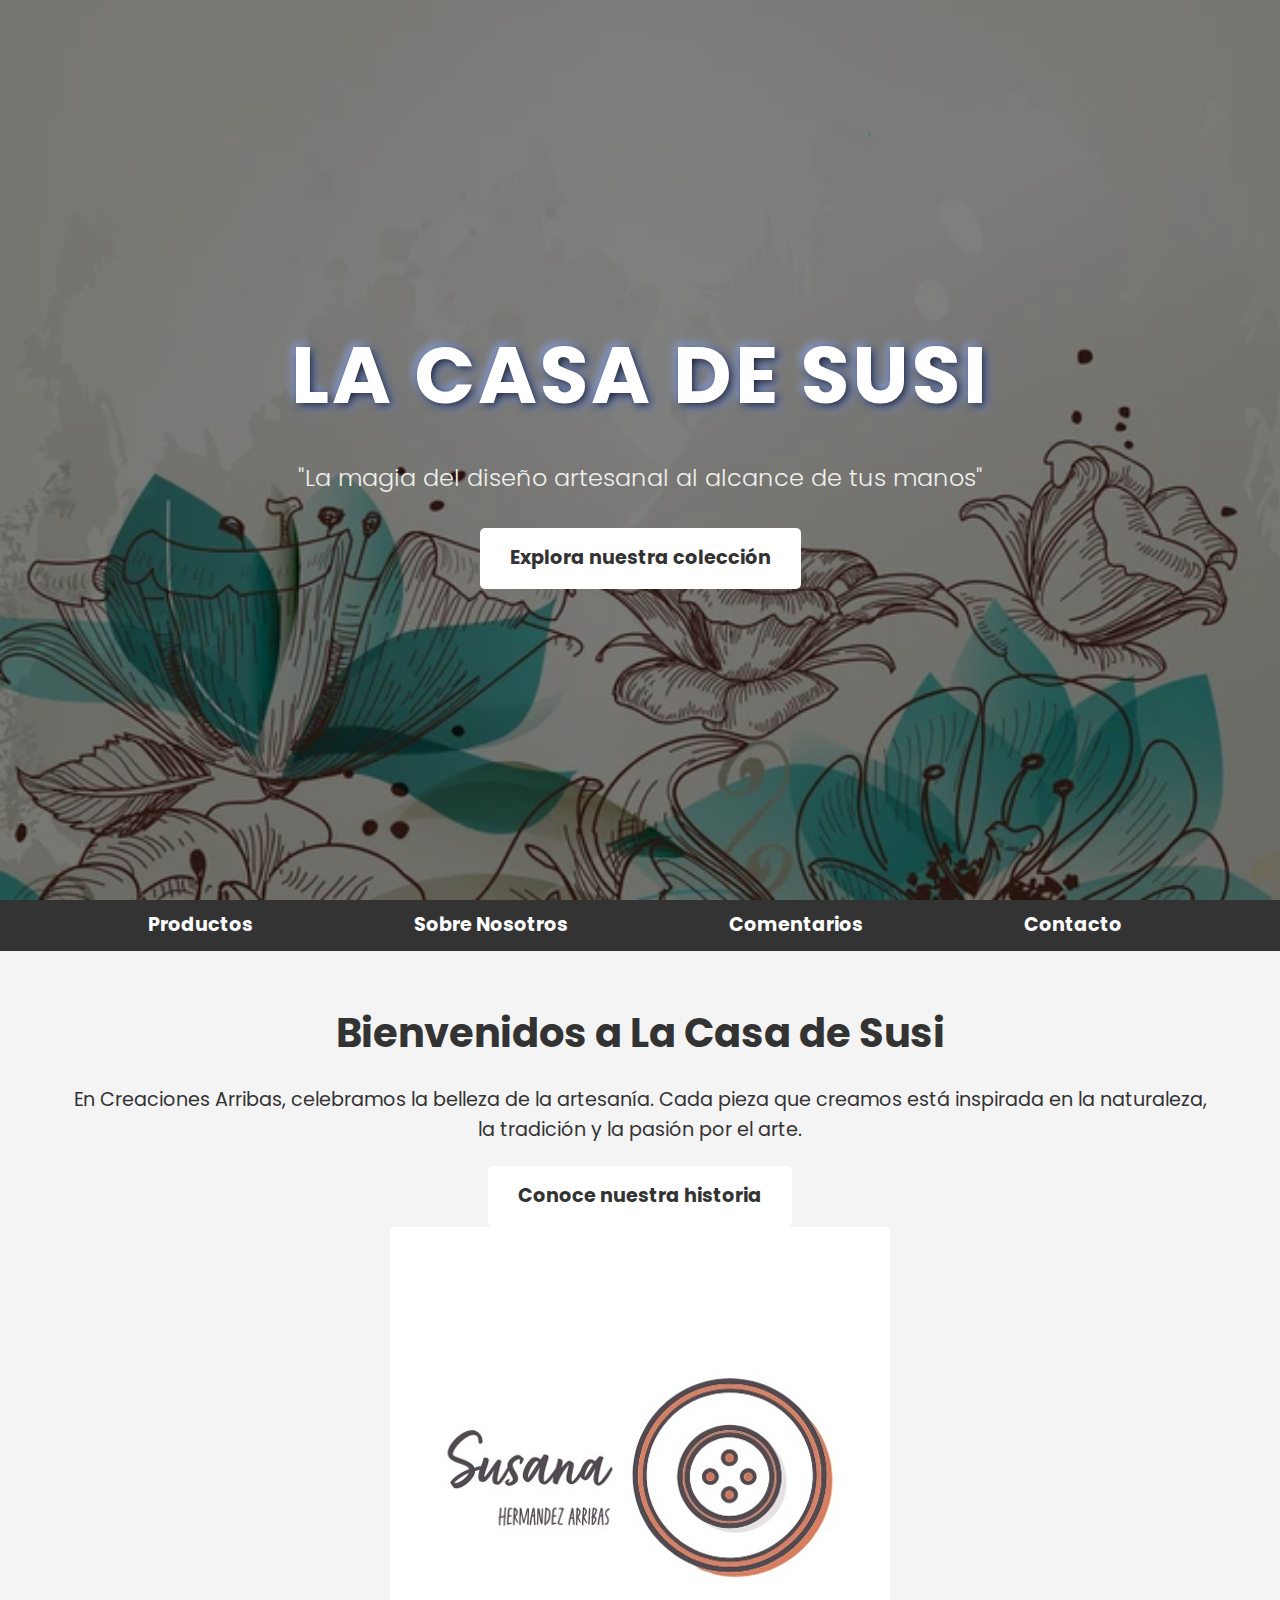
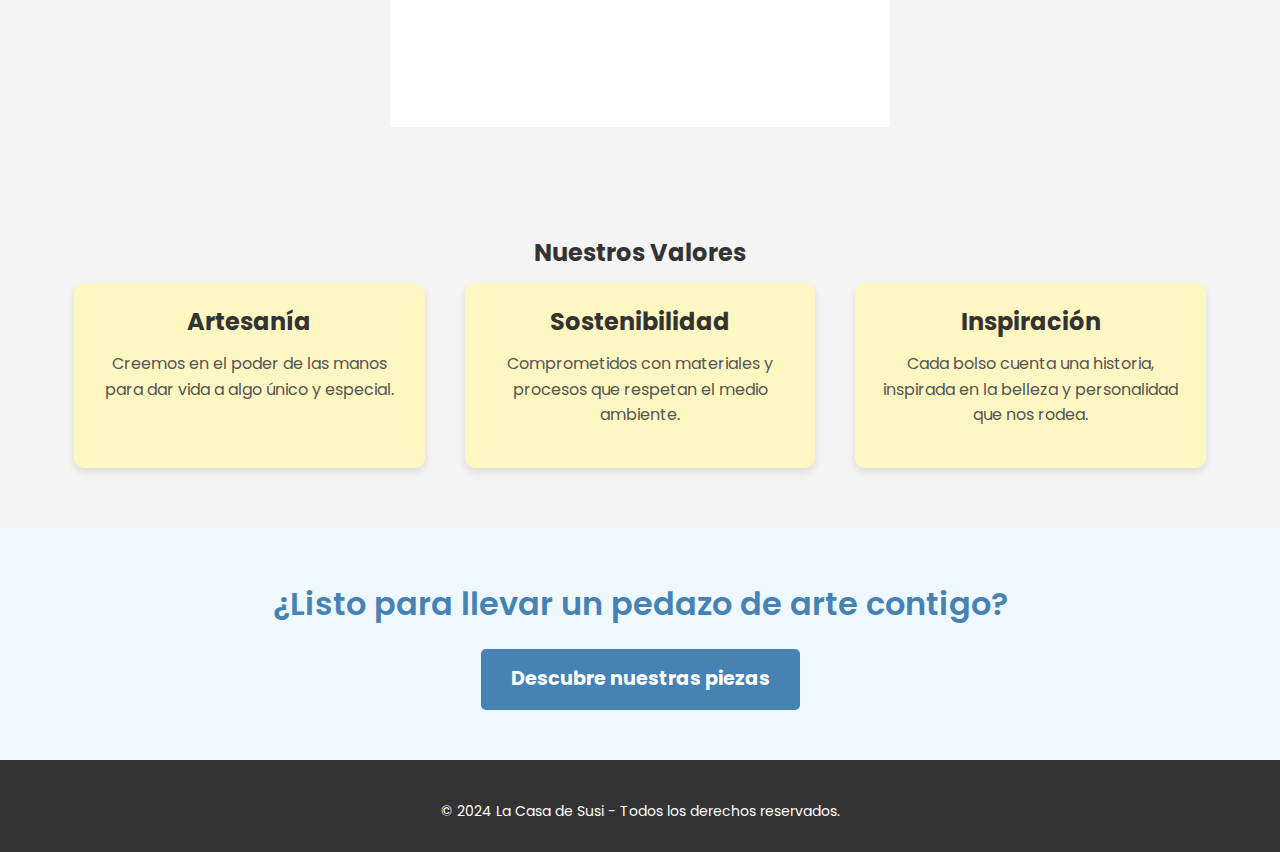
<file: index.html>
<!DOCTYPE html>
<html lang="es">
<head>
    <meta charset="UTF-8">
    <meta name="viewport" content="width=device-width, initial-scale=1.0">
    <title>La Casa de Susi</title>
    <link rel="stylesheet" href="styles.css">
    <link href="https://fonts.googleapis.com/css2?family=Poppins:wght@300;400;600&family=Roboto+Slab:wght@700&display=swap" rel="stylesheet">
    <style>
        /* Estilo del encabezado con fondo */
        .hero {
            position: relative;
            height: 100vh;
            /* Fondo con gradiente y la imagen en el centro, ajustada para cubrir todo */
            background: linear-gradient(rgba(0, 0, 0, 0.5), rgba(0, 0, 0, 0.5)), 
                        url('images/background.jpg') no-repeat center center/cover;
            color: rgb(240, 241, 237);
            display: flex;
            flex-direction: column;
            justify-content: center;
            align-items: center;
            text-align: center;
        }
    
        /* Estilo del título principal con fondo de color sólido y sombra */
        .hero-title {
            font-family: 'Poppins', sans-serif;
            font-size: 5rem;
            font-weight: bold;
            text-transform: uppercase;
            letter-spacing: 3px;
            color: #ffffff; /* Blanco */
            text-shadow: 3px 3px 10px rgba(0, 0, 0, 0.8), 
                         -3px -3px 10px rgba(148, 174, 245, 0.849), 
                         5px 5px 10px rgba(148, 174, 245, 0.849);
            margin-bottom: 20px;
            padding: 0 10px;
        }
    
        .hero-subtitle {
            font-family: 'Poppins', sans-serif;
            font-size: 1.5rem;
            font-weight: 300;
            margin-bottom: 30px;
        }
    
        .btn {
            background-color: #fff;
            color: #333;
            padding: 15px 30px;
            font-size: 1.2rem;
            text-decoration: none;
            border-radius: 5px;
            font-weight: bold;
            transition: background-color 0.3s ease;
        }
    
        .btn:hover {
            background-color: #f0f0f0;
        }
    
        /* Superposición opcional */
        .overlay {
            position: absolute;
            top: 0;
            left: 0;
            width: 100%;
            height: 100%;
            background-color: rgba(0, 0, 0, 0.5);
            z-index: 1;
        }
    
        .hero-title, .hero-subtitle, .btn {
            position: relative;
            z-index: 2;
        }
    
        /* Estilo de la sección de valores */
        .valores .card {
            background-color: #fff7c2; /* Amarillo claro */
            padding: 20px;
            margin: 10px;
            border-radius: 10px; /* Bordes redondeados */
            box-shadow: 0 4px 8px rgba(0, 0, 0, 0.1);
            text-align: center;
            font-family: 'Poppins', sans-serif;
        }
    
        .valores .card h3 {
            font-size: 1.5rem;
            color: #333;
            margin-bottom: 10px;
        }
    
        .valores .card p {
            font-size: 1rem;
            color: #555;
        }
    
        /* Estilo de la sección de llamado a la acción */
        .cta {
            background-color: #f0f8ff; /* Azul muy claro */
            color: #4682b4; /* Azul medianoche */
            text-align: center;
            padding: 50px 0;
        }
    
        .cta h2 {
            font-family: 'Poppins', sans-serif;
            font-size: 2rem;
            font-weight: 600;
            color: #4682b4; /* Azul medianoche */
            margin-bottom: 20px;
        }
    
        .cta .btn {
            background-color: #4682b4; /* Azul medianoche */
            color: white;
        }
    
        .cta .btn:hover {
            background-color: #5f9ea0; /* Azul cadete */
        }
    </style>    
</head>
<body>
    <!-- Encabezado con imagen de fondo -->
    <header class="hero">
        <div class="container">
            <h1 class="hero-title">La Casa de Susi</h1>
            <h2 class="hero-subtitle">"La magia del diseño artesanal al alcance de tus manos"</h2>
            <a href="productos.html" class="btn">Explora nuestra colección</a>
        </div>
    </header>

    <!-- Barra de navegación -->
    <nav class="navbar">
        <div class="container">
            <ul>
                <li><a href="productos.html">Productos</a></li>
                <li><a href="nosotros.html">Sobre Nosotros</a></li>
                <li><a href="testimonios.html">Comentarios</a></li>
                <li><a href="contacto.html">Contacto</a></li>
            </ul>
        </div>
    </nav>

    <!-- Sección de bienvenida -->
    <main>
        <section id="bienvenida" class="bienvenida">
            <div class="container">
                <h2>Bienvenidos a La Casa de Susi</h2>
                <p>En Creaciones Arribas, celebramos la belleza de la artesanía. Cada pieza que creamos está inspirada en la naturaleza, la tradición y la pasión por el arte.</p>
                <a href="nosotros.html" class="btn">Conoce nuestra historia</a>
            </div>
            <div class="container">
                <img src="images/IMG_4060.jpg" alt="Bolso 2" class="product-image">
            </div>
        </section>

        <!-- Sección de valores -->
        <section id="valores" class="valores">
            <div class="container">
                <h2>Nuestros Valores</h2>
                <div class="grid">
                    <div class="card">
                        <h3>Artesanía</h3>
                        <p>Creemos en el poder de las manos para dar vida a algo único y especial.</p>
                    </div>
                    <div class="card">
                        <h3>Sostenibilidad</h3>
                        <p>Comprometidos con materiales y procesos que respetan el medio ambiente.</p>
                    </div>
                    <div class="card">
                        <h3>Inspiración</h3>
                        <p>Cada bolso cuenta una historia, inspirada en la belleza y personalidad que nos rodea.</p>
                    </div>
                </div>
            </div>
        </section>

        <!-- Sección de llamado a la acción -->
        <section id="cta" class="cta">
            <div class="container">
                <h2>¿Listo para llevar un pedazo de arte contigo?</h2>
                <a href="productos.html" class="btn">Descubre nuestras piezas</a>
            </div>
        </section>
    </main>

    <!-- Pie de página -->
    <footer>
        <div class="container">
            <p>&copy; 2024 La Casa de Susi - Todos los derechos reservados.</p>
        </div>
    </footer>
</body>
</html>
</file>
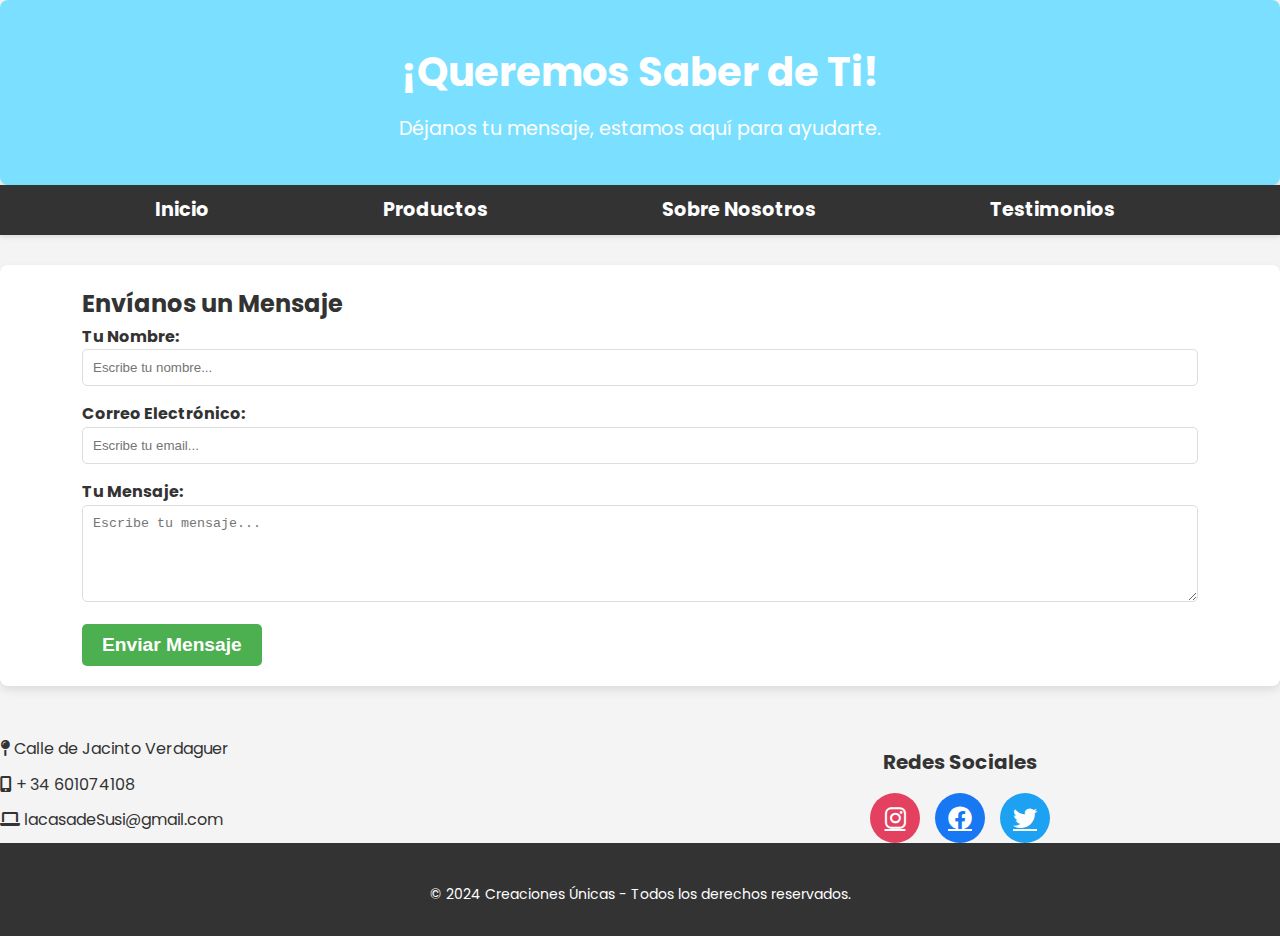
<file: contacto.html>
<!DOCTYPE html>
<html lang="es">
<head>
    <meta charset="UTF-8">
    <meta name="viewport" content="width=device-width, initial-scale=1.0">
    <title>Contacto - La Casa de Susi</title>
    <link rel="stylesheet" href="styles.css">
    <link href="https://fonts.googleapis.com/css2?family=Poppins:wght@300;400;600&display=swap" rel="stylesheet">
    <link href="https://cdnjs.cloudflare.com/ajax/libs/font-awesome/6.0.0-beta3/css/all.min.css" rel="stylesheet">
</head>
<body>
    <header class="header">
        <div class="container">
            <h1>¡Queremos Saber de Ti!</h1>
            <p>Déjanos tu mensaje, estamos aquí para ayudarte.</p>
        </div>
    </header>

    <nav class="navbar">
        <div class="container">
            <ul>
                <li><a href="index.html">Inicio</a></li>
                <li><a href="productos.html">Productos</a></li>
                <li><a href="nosotros.html">Sobre Nosotros</a></li>
                <li><a href="testimonios.html">Testimonios</a></li>
            </ul>
        </div>
    </nav>

    <main>
        <section class="formulario-contacto">
            <div class="container">
                <h2>Envíanos un Mensaje</h2>
                <form action="#" method="post">
                    <label for="nombre">Tu Nombre:</label>
                    <input type="text" id="nombre" name="nombre" required placeholder="Escribe tu nombre...">

                    <label for="email">Correo Electrónico:</label>
                    <input type="email" id="email" name="email" required placeholder="Escribe tu email...">

                    <label for="mensaje">Tu Mensaje:</label>
                    <textarea id="mensaje" name="mensaje" rows="5" required placeholder="Escribe tu mensaje..."></textarea>

                    <button type="submit" class="btn">Enviar Mensaje</button>
                </form>
            </div>
        </section>

        <section class="informacion-adicional">
            <div class="container">
                <div class="contact-info">
                    <p><i class="fas fa-map-pin"></i> Calle de Jacinto Verdaguer</p>
                    <p><i class="fas fa-mobile-alt"></i> + 34 601074108</p>
                    <p><i class="fas fa-laptop"></i> lacasadeSusi@gmail.com</p>
                </div>
            </div>
            <div class="container">
                <div class="redes-sociales">
                    <h3>Redes Sociales</h3>
                    <div class="social-icons">
                        <a href="https://www.instagram.com/sharribas?igsh=d2o4dzZscDJ1bWJ3" target="_blank" class="social-icon instagram">
                            <i class="fab fa-instagram"></i>
                        </a>
                        <a href="https://www.facebook.com/creacionesunicas" target="_blank" class="social-icon facebook">
                            <i class="fab fa-facebook"></i>
                        </a>
                        <a href="https://www.twitter.com/creacionesunicas" target="_blank" class="social-icon twitter">
                            <i class="fab fa-twitter"></i>
                        </a>
                    </div>
                </div>
            </div>
        </section>
    </main>

    <!-- Redes Sociales en el pie de página -->
    <footer>
        <div class="container">
            <p>&copy; 2024 Creaciones Únicas - Todos los derechos reservados.</p>
        </div>
    </footer>
</body>
</html>
</file>
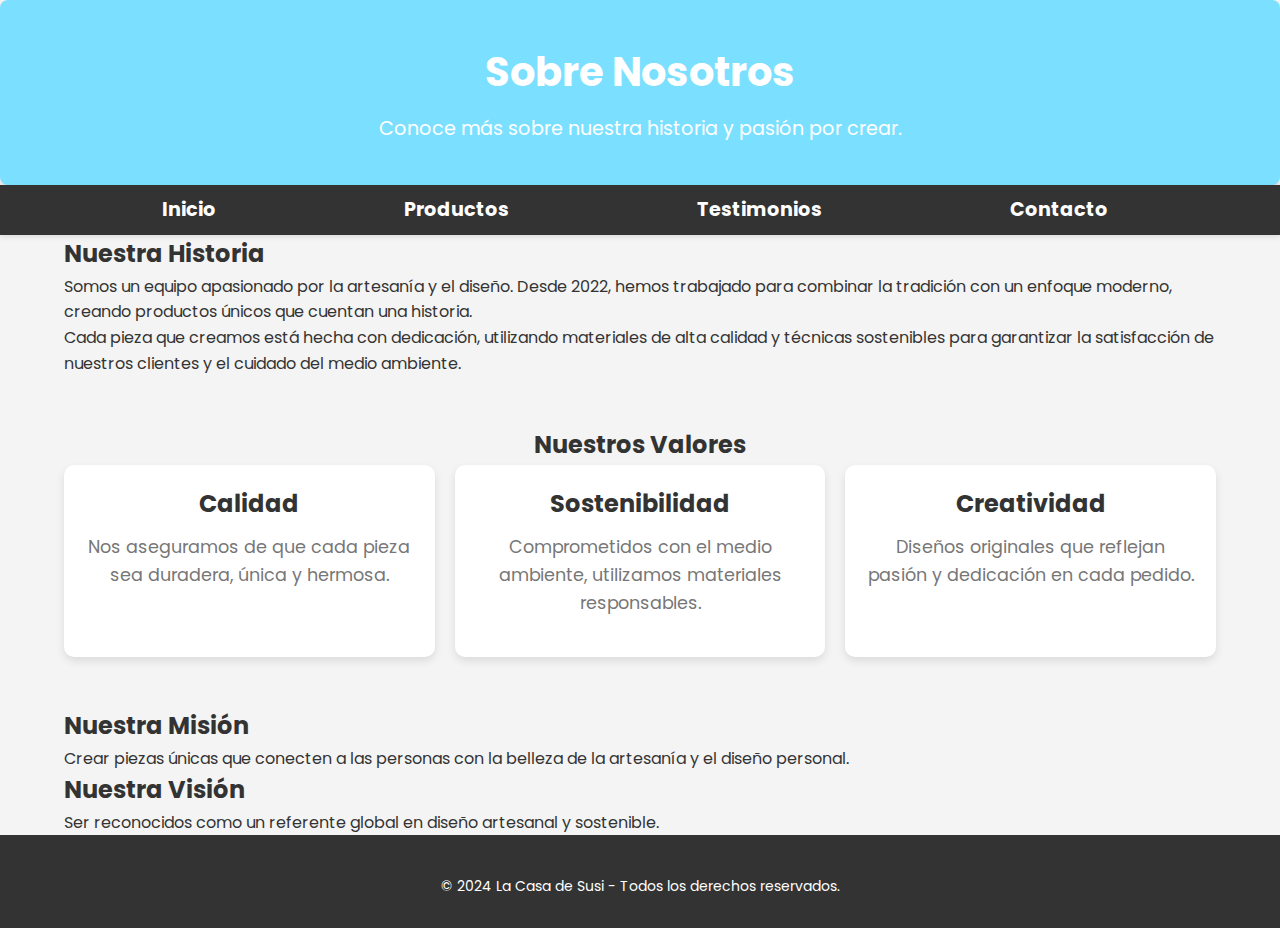
<file: nosotros.html>
<!DOCTYPE html>
<html lang="es">
<head>
    <meta charset="UTF-8">
    <meta name="viewport" content="width=device-width, initial-scale=1.0">
    <title>La Casa de Susi - Sobre Nosotros</title>
    <link rel="stylesheet" href="styles.css">
    <link href="https://fonts.googleapis.com/css2?family=Poppins:wght@300;400;600&display=swap" rel="stylesheet">
</head>
<body>
    <header class="header">
        <div class="container">
            <h1>Sobre Nosotros</h1>
            <p>Conoce más sobre nuestra historia y pasión por crear.</p>
        </div>
    </header>

    <nav class="navbar">
        <div class="container">
            <ul>
                <li><a href="index.html">Inicio</a></li>
                <li><a href="productos.html">Productos</a></li>
                <li><a href="testimonios.html">Testimonios</a></li>
                <li><a href="contacto.html">Contacto</a></li>
            </ul>
        </div>
    </nav>

    <main>
        <section class="historia">
            <div class="container">
                <h2>Nuestra Historia</h2>
                <p>
                    Somos un equipo apasionado por la artesanía y el diseño. Desde 2022, hemos trabajado para combinar 
                    la tradición con un enfoque moderno, creando productos únicos que cuentan una historia.
                </p>
                <p>
                    Cada pieza que creamos está hecha con dedicación, utilizando materiales de alta calidad 
                    y técnicas sostenibles para garantizar la satisfacción de nuestros clientes y el cuidado del medio ambiente.
                </p>
            </div>
        </section>

        <section class="valores">
            <div class="container">
                <h2>Nuestros Valores</h2>
                <div class="grid">
                    <div class="card">
                        <h3>Calidad</h3>
                        <p>Nos aseguramos de que cada pieza sea duradera, única y hermosa.</p>
                    </div>
                    <div class="card">
                        <h3>Sostenibilidad</h3>
                        <p>Comprometidos con el medio ambiente, utilizamos materiales responsables.</p>
                    </div>
                    <div class="card">
                        <h3>Creatividad</h3>
                        <p>Diseños originales que reflejan pasión y dedicación en cada pedido.</p>
                    </div>
                </div>
            </div>
        </section>

        <section class="mision-vision">
            <div class="container">
                <div class="mision">
                    <h2>Nuestra Misión</h2>
                    <p>Crear piezas únicas que conecten a las personas con la belleza de la artesanía y el diseño personal.</p>
                </div>
                <div class="vision">
                    <h2>Nuestra Visión</h2>
                    <p>Ser reconocidos como un referente global en diseño artesanal y sostenible.</p>
                </div>
            </div>
        </section>
    </main>

    <footer>
        <div class="container">
            <p>&copy; 2024 La Casa de Susi - Todos los derechos reservados.</p>
        </div>
    </footer>
</body>
</html>
</file>
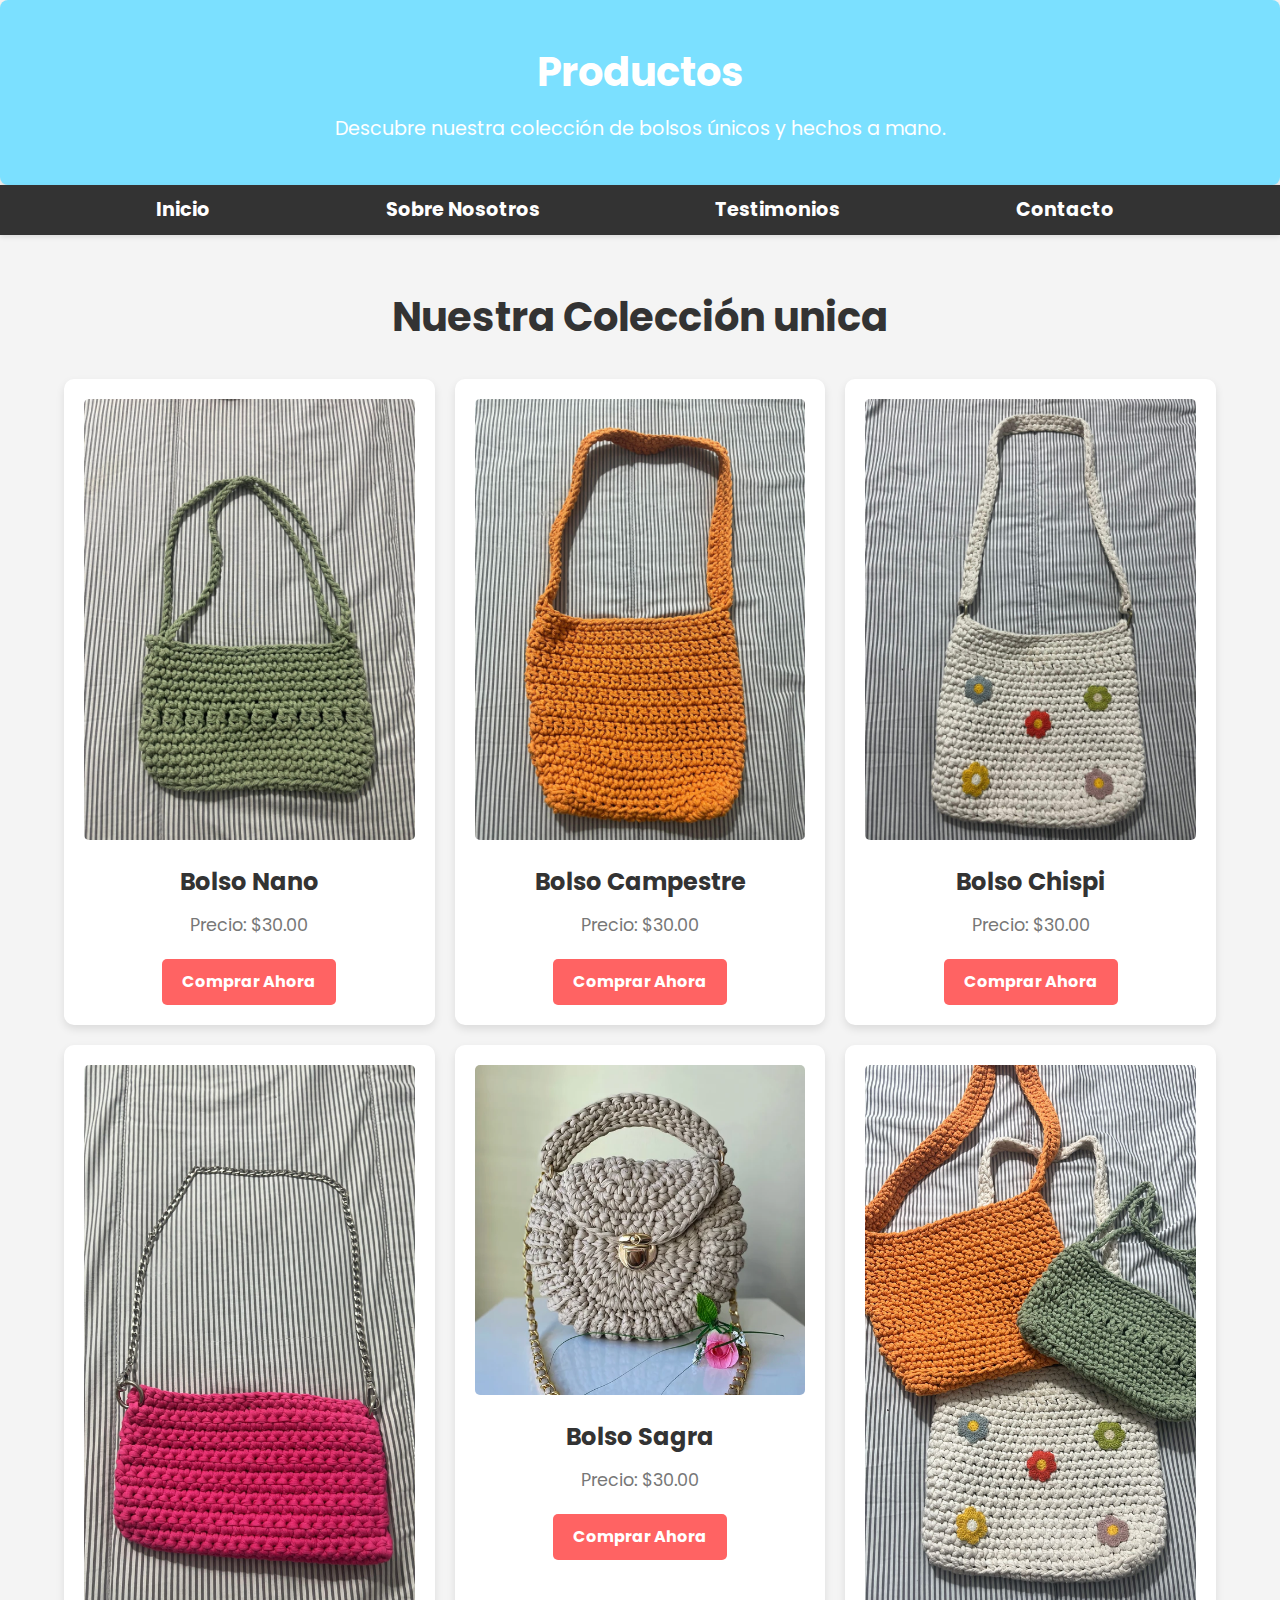
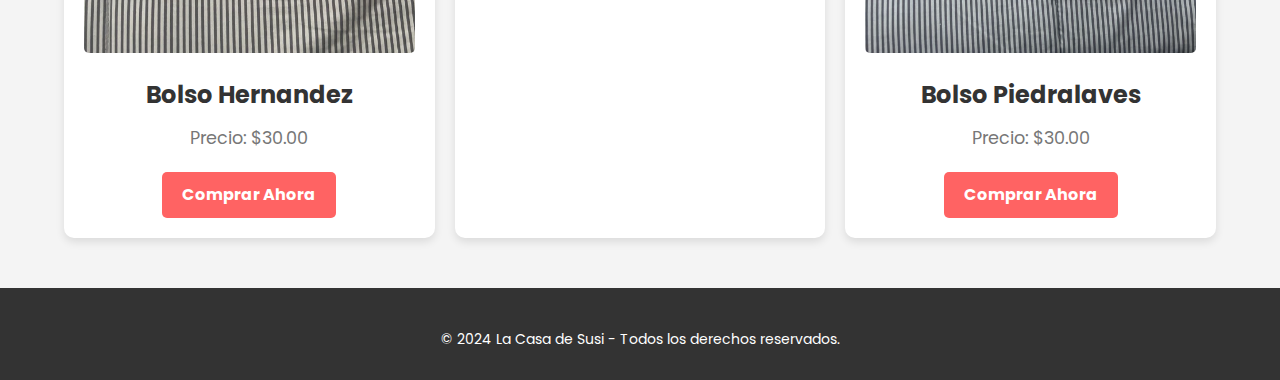
<file: productos.html>
<!DOCTYPE html>
<html lang="es">
<head>
    <meta charset="UTF-8">
    <meta name="viewport" content="width=device-width, initial-scale=1.0">
    <title>La Casa de Susi  - Productos</title>
    <link rel="stylesheet" href="styles.css">
    <link href="https://fonts.googleapis.com/css2?family=Poppins:wght@300;400;600&display=swap" rel="stylesheet">
</head>
<body>
    <header class="header">
        <div class="container">
            <h1>Productos</h1>
            <p>Descubre nuestra colección de bolsos únicos y hechos a mano.</p>
        </div>
    </header>

    <nav class="navbar">
        <div class="container">
            <ul>
                <li><a href="index.html">Inicio</a></li>
                <li><a href="nosotros.html">Sobre Nosotros</a></li>
                <li><a href="testimonios.html">Testimonios</a></li>
                <li><a href="contacto.html">Contacto</a></li>
            </ul>
        </div>
    </nav>

    <main>
        <section id="productos" class="productos">
            <div class="container">
                <h2>Nuestra Colección unica</h2>
                <div class="grid">
                  <!-- Producto 1 -->
                   <div class="card">
                        <img src="images/imagen1.jpg" alt="Bolso 1" class="product-image">
                        <h3>Bolso Nano</h3>
                        <p>Precio: $30.00</p>
                        <a href="#" class="btn">Comprar Ahora</a>
                    </div>
                    <!-- Producto 2 -->
                    <div class="card">
                        <img src="images/imagen2.jpg" alt="Bolso 2" class="product-image">
                        <h3>Bolso Campestre</h3>
                        <p>Precio: $30.00</p>
                        <a href="#" class="btn">Comprar Ahora</a>
                    </div>
                    <!-- Producto 3 -->
                    <div class="card">
                        <img src="images/imagen3.jpg" alt="Bolso 3" class="product-image">
                        <h3>Bolso Chispi</h3>
                        <p>Precio: $30.00</p>
                        <a href="#" class="btn">Comprar Ahora</a>
                    </div>
                    <!-- Producto 4 -->
                    <div class="card">
                        <img src="images/imagen4.jpg" alt="Bolso 4" class="product-image">
                        <h3>Bolso Hernandez</h3>
                        <p>Precio: $30.00</p>
                        <a href="#" class="btn">Comprar Ahora</a>
                    </div>
                    <!-- Producto 5 -->
                    <div class="card">
                        <img src="images/imagen5.webp" alt="Bolso 5" class="product-image">
                        <h3>Bolso Sagra</h3>
                        <p>Precio: $30.00</p>
                        <a href="#" class="btn">Comprar Ahora</a>
                    </div>
                    <!-- Producto 6 -->
                    <div class="card">
                        <img src="images/imagen6.jpeg" alt="Bolso 6" class="product-image">
                        <h3>Bolso Piedralaves</h3>
                        <p>Precio: $30.00</p>
                        <a href="#" class="btn">Comprar Ahora</a>
                    </div>
                </div>
            </div>
        </section>
    </main>

    <footer>
        <div class="container">
            <p>&copy; 2024 La Casa de Susi - Todos los derechos reservados.</p>
        </div>
    </footer>
</body>
</html>
</file>
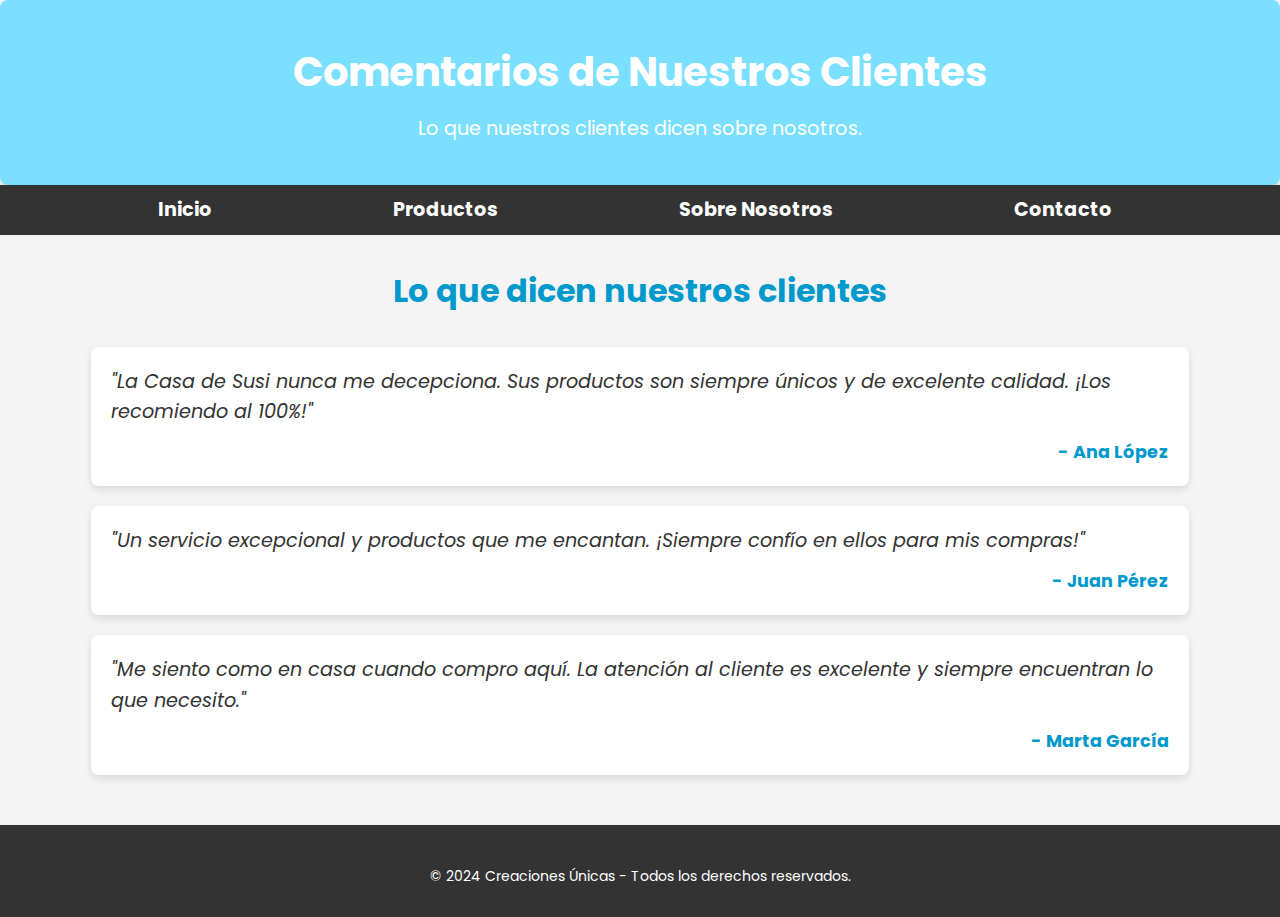
<file: testimonios.html>
<!DOCTYPE html>
<html lang="es">
<head>
    <meta charset="UTF-8">
    <meta name="viewport" content="width=device-width, initial-scale=1.0">
    <title>Testimonios - La Casa de Susi</title>
    <link rel="stylesheet" href="styles.css">
    <link href="https://fonts.googleapis.com/css2?family=Poppins:wght@300;400;600&display=swap" rel="stylesheet">
    <!-- Añadir Font Awesome para los íconos -->
    <link href="https://cdnjs.cloudflare.com/ajax/libs/font-awesome/6.0.0-beta3/css/all.min.css" rel="stylesheet">
</head>
<body>
    <header class="header">
        <div class="container">
            <h1>Comentarios de Nuestros Clientes</h1>
            <p>Lo que nuestros clientes dicen sobre nosotros.</p>
        </div>
    </header>

    <nav class="navbar">
        <div class="container">
            <ul>
                <li><a href="index.html">Inicio</a></li>
                <li><a href="productos.html">Productos</a></li>
                <li><a href="nosotros.html">Sobre Nosotros</a></li>
                <li><a href="contacto.html">Contacto</a></li>
            </ul>
        </div>
    </nav>

    <main>
        <section class="testimonios">
            <div class="container">
                <h2>Lo que dicen nuestros clientes</h2>

                <div class="testimonio">
                    <p class="comentario">"La Casa de Susi nunca me decepciona. Sus productos son siempre únicos y de excelente calidad. ¡Los recomiendo al 100%!"</p>
                    <p class="cliente">- Ana López</p>
                </div>

                <div class="testimonio">
                    <p class="comentario">"Un servicio excepcional y productos que me encantan. ¡Siempre confío en ellos para mis compras!"</p>
                    <p class="cliente">- Juan Pérez</p>
                </div>

                <div class="testimonio">
                    <p class="comentario">"Me siento como en casa cuando compro aquí. La atención al cliente es excelente y siempre encuentran lo que necesito."</p>
                    <p class="cliente">- Marta García</p>
                </div>
            </div>
        </section>
    </main>

    <footer>
        <div class="container">
            <p>&copy; 2024 Creaciones Únicas - Todos los derechos reservados.</p>
        </div>
    </footer>
</body>
</html>
</file>
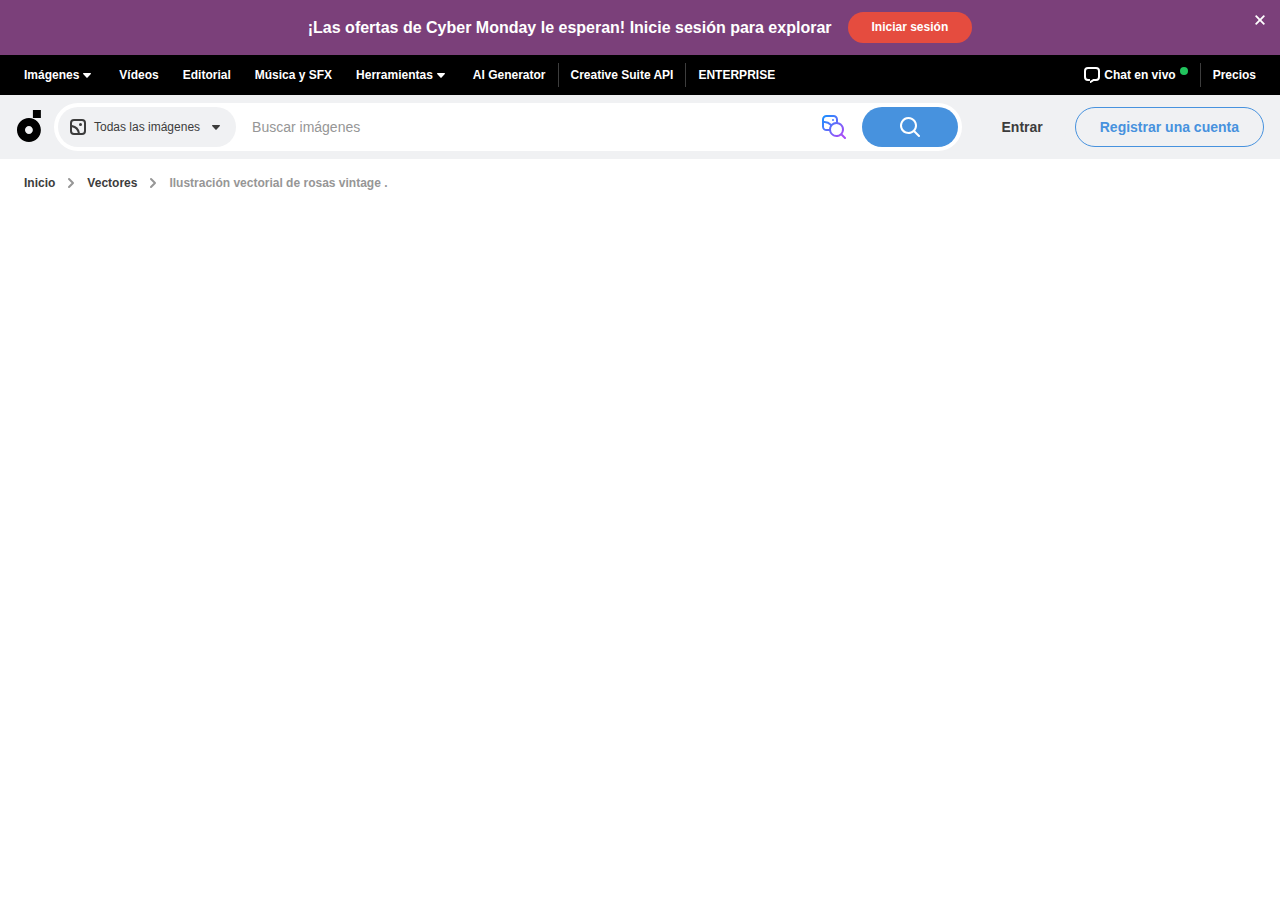
<file: images/imagen.html>
<!DOCTYPE html>
<!-- saved from url=(0086)https://depositphotos.com/es/vector/vector-illustration-of-vintage-roses-15561691.html -->
<html lang="es" prefix="og: http://ogp.me/ns#"><head><meta http-equiv="Content-Type" content="text/html; charset=UTF-8">
			
			<meta name="viewport" content="width=device-width, initial-scale=1.0">
			<meta name="robots" content="max-image-preview:large">
			<script async="" src="./imagen_files/gtm.js.download"></script><script type="text/javascript" async="" src="./imagen_files/ga.js.download"></script><script>
	window.addEventListener('popstate', () => {
		window.browserBackRequested = true;
	});
</script>
			<link rel="dns-prefetch" href="https://webst.depositphotos.com/">
<link rel="dns-prefetch" href="https://www.google.com/">
<link rel="dns-prefetch" href="https://www.google-analytics.com/">
<link rel="dns-prefetch" href="https://apis.google.com/">
<link rel="dns-prefetch" href="https://www.googletagservices.com/">
<link rel="dns-prefetch" href="https://connect.facebook.net/">
<link rel="dns-prefetch" href="https://www.googletagmanager.com/">
			<title data-meta-rendered="">Ilustración vectorial de rosas vintage
. Vector de stock #15561691 de ©Naddya</title><meta data-meta-rendered="" name="robots" content="index,follow"><meta data-meta-rendered="" name="description" content="Vector de stock 15561691 de Ilustración vectorial de rosas vintage rosadas y blancas, capullos de rosa y hojas aisladas sobre un fondo blanco
. ⬇ Descargue arte vectorial y gráficos de Depositphotos ⚡ Millones de imágenes vectoriales libres de derechos de autor."><meta data-meta-rendered="" property="og:url" content="https://depositphotos.com/es/vector/vector-illustration-of-vintage-roses-15561691.html"><meta data-meta-rendered="" property="og:title" content="Ilustración vectorial de rosas vintage
."><meta data-meta-rendered="" property="og:description" content="Vector illustration of pink and white vintage roses, rosebuds and leaves isolated on a white background."><meta data-meta-rendered="" property="og:site_name" content="Depositphotos"><meta data-meta-rendered="" name="twitter:card" content="summary_large_image"><meta data-meta-rendered="" name="twitter:site" content="@depositphotos"><meta data-meta-rendered="" property="og:image" content="https://st.depositphotos.com/1341440/1556/v/950/depositphotos_15561691-stock-illustration-vector-illustration-of-vintage-roses.jpg"><meta data-meta-rendered="" property="og:image:width" content="950"><meta data-meta-rendered="" property="og:image:height" content="839"><link data-meta-rendered="" rel="canonical" href="https://depositphotos.com/es/vector/vector-illustration-of-vintage-roses-15561691.html"><link data-meta-rendered="" rel="alternate" hreflang="x-default" href="https://depositphotos.com/vector/vector-illustration-of-vintage-roses-15561691.html"><link data-meta-rendered="" rel="alternate" hreflang="en" href="https://depositphotos.com/vector/vector-illustration-of-vintage-roses-15561691.html"><link data-meta-rendered="" rel="alternate" hreflang="de" href="https://depositphotos.com/de/vector/vector-illustration-of-vintage-roses-15561691.html"><link data-meta-rendered="" rel="alternate" hreflang="fr" href="https://depositphotos.com/fr/vector/vector-illustration-of-vintage-roses-15561691.html"><link data-meta-rendered="" rel="alternate" hreflang="es" href="https://depositphotos.com/es/vector/vector-illustration-of-vintage-roses-15561691.html"><link data-meta-rendered="" rel="alternate" hreflang="ru" href="https://depositphotos.com/ru/vector/vector-illustration-of-vintage-roses-15561691.html"><link data-meta-rendered="" rel="alternate" hreflang="it" href="https://depositphotos.com/it/vector/vector-illustration-of-vintage-roses-15561691.html"><link data-meta-rendered="" rel="alternate" hreflang="pt" href="https://depositphotos.com/pt/vector/vector-illustration-of-vintage-roses-15561691.html"><link data-meta-rendered="" rel="alternate" hreflang="pl" href="https://depositphotos.com/pl/vector/vector-illustration-of-vintage-roses-15561691.html"><link data-meta-rendered="" rel="alternate" hreflang="nl" href="https://depositphotos.com/nl/vector/vector-illustration-of-vintage-roses-15561691.html"><link data-meta-rendered="" rel="alternate" hreflang="ja" href="https://depositphotos.com/jp/vector/vector-illustration-of-vintage-roses-15561691.html"><link data-meta-rendered="" rel="alternate" hreflang="cs" href="https://depositphotos.com/cz/vector/vector-illustration-of-vintage-roses-15561691.html"><link data-meta-rendered="" rel="alternate" hreflang="sv" href="https://depositphotos.com/se/vector/vector-illustration-of-vintage-roses-15561691.html"><link data-meta-rendered="" rel="alternate" hreflang="zh" href="https://depositphotos.com/cn/vector/vector-illustration-of-vintage-roses-15561691.html"><link data-meta-rendered="" rel="alternate" hreflang="tr" href="https://depositphotos.com/tr/vector/vector-illustration-of-vintage-roses-15561691.html"><link data-meta-rendered="" rel="alternate" hreflang="es-mx" href="https://depositphotos.com/mx/vector/vector-illustration-of-vintage-roses-15561691.html"><link data-meta-rendered="" rel="alternate" hreflang="el" href="https://depositphotos.com/gr/vector/vector-illustration-of-vintage-roses-15561691.html"><link data-meta-rendered="" rel="alternate" hreflang="ko" href="https://depositphotos.com/ko/vector/vector-illustration-of-vintage-roses-15561691.html"><link data-meta-rendered="" rel="alternate" hreflang="pt-br" href="https://depositphotos.com/br/vector/vector-illustration-of-vintage-roses-15561691.html"><link data-meta-rendered="" rel="alternate" hreflang="hu" href="https://depositphotos.com/hu/vector/vector-illustration-of-vintage-roses-15561691.html"><link data-meta-rendered="" rel="alternate" hreflang="uk" href="https://depositphotos.com/ua/vector/vector-illustration-of-vintage-roses-15561691.html"><link data-meta-rendered="" rel="alternate" hreflang="ro" href="https://depositphotos.com/ro/vector/vector-illustration-of-vintage-roses-15561691.html"><link data-meta-rendered="" rel="alternate" hreflang="id" href="https://depositphotos.com/id/vector/vector-illustration-of-vintage-roses-15561691.html"><link data-meta-rendered="" rel="alternate" hreflang="th" href="https://depositphotos.com/th/vector/vector-illustration-of-vintage-roses-15561691.html"><link data-meta-rendered="" rel="alternate" hreflang="no" href="https://depositphotos.com/no/vector/vector-illustration-of-vintage-roses-15561691.html"><link data-meta-rendered="" rel="alternate" hreflang="da" href="https://depositphotos.com/da/vector/vector-illustration-of-vintage-roses-15561691.html"><link data-meta-rendered="" rel="alternate" hreflang="fi" href="https://depositphotos.com/fi/vector/vector-illustration-of-vintage-roses-15561691.html"><link data-meta-rendered="" rel="alternate" hreflang="hi" href="https://depositphotos.com/hi/vector/vector-illustration-of-vintage-roses-15561691.html"><link data-meta-rendered="" rel="alternate" hreflang="mr" href="https://depositphotos.com/mr/vector/vector-illustration-of-vintage-roses-15561691.html"><link data-meta-rendered="" rel="alternate" hreflang="ta" href="https://depositphotos.com/ta/vector/vector-illustration-of-vintage-roses-15561691.html"><link data-meta-rendered="" rel="preload" as="image" fetchpriority="high" href="https://st.depositphotos.com/1341440/1556/v/380/depositphotos_15561691-stock-illustration-vector-illustration-of-vintage-roses.jpg" media="(max-width: 450px)"><link data-meta-rendered="" rel="preload" as="image" fetchpriority="high" href="https://st.depositphotos.com/1341440/1556/v/600/depositphotos_15561691-stock-illustration-vector-illustration-of-vintage-roses.jpg" media="(min-width: 451px) and (max-width: 600px)"><link data-meta-rendered="" rel="preload" as="image" fetchpriority="high" href="./imagen_files/depositphotos_15561691-stock-illustration-vector-illustration-of-vintage-roses.jpg" media="(min-width: 601px)">
		<meta name="google-site-verification" content="L9PTbBIizz0zUgyNDsfxBBNGQC7-V2f5tnnuhj0b-VI">
		<meta name="facebook-domain-verification" content="v7az9tz5tnwxz2ldxj3hkzj5pea7ic">
	
			<script>
	var domainName = /([a-z0-9-]+\.[a-z0-9-]+)\.?$/.exec(document.domain)[0];
	var _gaq = _gaq || [];
	_gaq.push(['_setAccount', 'UA-11492843-1']);
	_gaq.push(['_setDomainName', domainName]);
	_gaq.push(['_addIgnoredRef', domainName]);
	_gaq.push(['_trackPageview']);

	(function() {
		var ga = document.createElement('script'); ga.type = 'text/javascript'; ga.async = true;
		ga.src = ('https:' == document.location.protocol ? 'https://ssl' : 'http://www') + '.google-analytics.com/ga.js';
		var s = document.getElementsByTagName('script')[0]; s.parentNode.insertBefore(ga, s);
	})();
</script>
<script>
		dataLayer = [{"userId":0,"userType":null,"Experiment_country":"fr","Experiment_ShowDSsize":1,"Experiment_InstallmentsCorporate":null,"Experiment_plansWithMemberCollection":null,"Experiment_freepicFile":"freepic_plans_eur","Experiment_FlexibleDefaultPeriod":null,"Experiment_ABRandomizerTest":0,"Experiment_ZoomModalVsSignUpModal":1,"Experiment_ShowDownloadInThumbActions":0,"Experiment_OfferGroupsImgFlex":"empty_group","Experiment_OfferGroupsImgSubs":"new_subs_img_eur_2","Experiment_OfferGroupsImgOdd":"odd_img_eur_new_el","Experiment_OfferGroupsVidSubs":"subs_vid_eur_rollover","Experiment_OfferGroupsVidOdd":"ondemand_video_eur_1","Experiment_OfferGroupsMusSubs":"subscription_music_eur_cheap","Experiment_OfferGroupsMusOdd":"ondemand_mus_eur","Experiment_IsFreshStateBuffAllowed":1,"Experiment_ShowPlansBlockAtHome":0,"Experiment_ShowCopyLink":2,"Experiment_IsPremiereStateBuffAllowed":2,"Experiment_ShowExtendedFormOnCheckoutPage":0,"Experiment_IsForceOddRebillEnabled":1,"Experiment_IsRebillSwitcherVisible":1,"Experiment_IsActivityCenterAllowed":1,"Experiment_NewPlansEditorDesign":1,"Experiment_SearchByImagePart":0,"Experiment_PayPalUnsubscribe":1,"Experiment_BillingTrialPageVersion":0,"Experiment_FileViewModalVersion":0,"Experiment_TourForSearchByImage":0,"Experiment_SearchPageVersion":0,"Experiment_IsUserProfilingEnabled":null,"Experiment_CheckoutV2":0,"Experiment_ModalTrialPromotion":0,"Experiment_InstallmentTrialOffers":1,"Experiment_SubscriptionRollover":0,"Experiment_OfferGroupsCorpODD":"corporate_odd_eur_2","Experiment_OfferGroupsCorpSUBS":"corporate_subs_eur_2","Experiment_IsPurchaseOfferModalEnabled":1,"Experiment_IsTabbedOffersEnabled":1,"Experiment_UsePayPalForEnterprise":1,"Experiment_SearchPagesThumbsSize":2,"Experiment_SubscribeCorporateVersion1":1,"Experiment_IsMobileTrialMembershipRegisterFirstFlowEnabled":1,"Experiment_IsOnDemandRenamedToPacks":1,"Experiment_IsCSRAppInitThrottlingEnabled":0,"Experiment_IsFileViewPagePurchaseOffersBlockEnabled":1,"Experiment_FileViewModalAfterAuthModal":0,"Experiment_IsNewVideoSizesListEnabled":null,"Experiment_CashbackBalance":0,"Experiment_SubscribeRegularVersion":0,"Experiment_OfferGroupsImgSubsDownloads":"downloads_img_eur","Experiment_dynamic_ts_p1":1,"Experiment_IsVueSubscribePageAllowed":1,"Experiment_IsGuestOfferDiscountsAllowed":0,"Experiment_FileViewModalForRelatedFiles":0,"Experiment_OfferGroupsAIImgGenerationOdd":"ai_image_generation_eur","Experiment_NewUnsubscribeFlow2024":2,"Experiment_NavigateToSubscribeCorporateIfUserCorporateByProfiling":null,"Experiment_ShowTrialInThumbActions":0,"Experiment_IsStarterPackModalEnabled":0,"Experiment_IsUserExitPopupAllowed":0,"Experiment_IsVueRelatedAllowed":1,"Experiment_UnlimitedAiGenerations":2,"Experiment_IsAdditionalPurchasesDisabled":0,"Experiment_IsPurchaseInModalEnabled":2,"Experiment_IsVueSubscribeCorporatePageAllowed":2,"Experiment_AIPromotionAllowed":2,"Experiment_FileViewPurchaseBlockWithBanner":0,"Experiment_geo_clustering_p3":2,"Experiment_ai_sandbox_p1":0,"Experiment_IsVueFileViewAudioPageAllowed":0,"context":{"coords":{"route":"FileView","physicalRouteName":"FileView","view":"App","version":"-","url":"/es/vector/vector-illustration-of-vintage-roses-15561691.html","referrer":null},"data":{"userId":null,"userData":{"registered":0,"email":null},"gaClientId":"2081713925.1733260062","isEnterpriseUser":false,"deviceCategory":"desktop","language":"es","timestamp":null,"userAgent":null,"hitId":"2081713925.1733260062:","isFirstSession":true}}}];
		try {
			dataLayer[0].context.data.hitId += Date.now();
			dataLayer[0].context.data.timestamp = Date.now();
			dataLayer[0].context.data.userAgent = navigator?.userAgent ?? '-';
			dataLayer[0].context.coords.referrer = document.referrer ?? '-';
		} catch {}
	</script>
<script>(function(w,d,s,l,i){w[l]=w[l]||[];w[l].push({'gtm.start':
	new Date().getTime(),event:'gtm.js'});var f=d.getElementsByTagName(s)[0],
	j=d.createElement(s),dl=l!='dataLayer'?'&l='+l:'';j.async=true;j.src=
	'https://www.googletagmanager.com/gtm.js?id='+i+dl+ '&gtm_auth=lldYB05Mw8y1z7dEPqGC7w&gtm_preview=env-2&gtm_cookies_win=x';f.parentNode.insertBefore(j,f);
	})(window,document,'script','dataLayer','GTM-W6LTGTD');</script>
<script>
!function(h,o,t,j,a,r){ h.hj=h.hj||function(){(h.hj.q=h.hj.q||[]).push(arguments)}; h._hjSettings={hjid:3857037,hjsv:6}; a=o.getElementsByTagName('head')[0]; r=o.createElement('script');r.async=1; r.src=t+h._hjSettings.hjid+j+h._hjSettings.hjsv; a.appendChild(r); }(window,document,'https://static.hotjar.com/c/hotjar-','.js?sv=');
</script><script async="" src="./imagen_files/hotjar-3857037.js.download"></script>
			<style data-vue-ssr-id="005a29b0:0 23f690c7:0 680d72ac:0 5e5cd736:0 cab9171c:0 3c25f913:0 cd73cef0:0 0493eb95:0 abeba7f0:0 102b1a97:0 9aced61c:0 6eed24af:0 5c56de8c:0 7b0662f8:0 880a4864:0 880a4864:1 5b1dfa86:0 7b3eb9e8:0 0860ccfb:0 5be1406a:0 5004f8d5:0 54592828:0 051a5400:0 66b5cba0:0 3234b736:0 428c7446:0 13970610:0 ea43c7e8:0 655e0438:0 0eda1f0c:0 0eda1f0c:1 b6cb68c8:0 5f4382e8:0 7dcafc74:0 4e36d9a6:0 4e36d9a6:1 797d6e12:0 797d6e12:1 559820ec:0 75353eea:0 75353eea:1 75353eea:2 1a1dde26:0 7783aa80:0 77f6feb0:0 77f6feb0:1 7149b4ac:0 7149b4ac:1 58c2030c:0 58c2030c:1 379a750c:0 4fe1dc76:0 4fe1dc76:1 4969c750:0 4969c750:1 637a7110:0 e259c938:0 9db84a6c:0 9db84a6c:1 5971d62e:0 5971d62e:1 55b8c9d6:0 55b8c9d6:1 613fefb6:0 613fefb6:1">:root,
[data-theme='day']{--background:#ffffff;--background-hover:#f0f1f3;--surface-0:#ffffff;--surface-0-hover:#f0f1f3;--surface-0-hover-accent:#e2eefa;--surface-1:#f0f1f3;--surface-1-hover:#e0e1e3;--surface-2:#000000;--surface-2-hover:#1e1f21;--border:#dcdcdc;--divider:#dcdcdc;--constant-light:#ffffff;--constant-dark:#3c3c3c;--field-body:#ffffff;--field-placeholder:#969696;--field-placeholder-disabled:#dcdcdc;--invert-emphasis:#ffffff;--invert-emphasis-tone-value-x1:rgba(255,255,255,0.16);--invert-emphasis-tone-value-x2:rgba(255,255,255,0.24);--invert-emphasis-tone-value-x3:rgba(255,255,255,0.4);--soft:#b4b4b4;--low-emphasis:#969696;--medium-emphasis:#696969;--high-emphasis:#3c3c3c;--extra-emphasis:#000000;--accent-primary:#4792de;--accent-primary-hover:#2482e2;--accent-primary-tone-value-x1:rgba(71,146,222,0.16);--accent-primary-tone-value-x2:rgba(71,146,222,0.24);--accent-primary-tone-value-x3:rgba(71,146,222,0.4);--accent-conversion:#e54c3f;--accent-conversion-hover:#e43020;--accent-conversion-tone-value-x1:rgba(229,76,63,0.16);--accent-conversion-tone-value-x2:rgba(229,76,63,0.24);--accent-conversion-tone-value-x3:rgba(229,76,63,0.4);--accent-common:#f0f1f3;--accent-common-hover:#e0e1e3;--state-error:#ff312d;--state-warning:#ff9e2d;--state-success:#21c35d;--info-announcement:#ffde4e}
[data-theme='night']{--background:#18191b;--background-hover:#242527;--surface-0:#18191b;--surface-0-hover:#242527;--surface-0-hover-accent:#202c3a;--surface-1:#242527;--surface-1-hover:#303133;--surface-2:#0c0d0f;--surface-2-hover:#1e1f21;--border:#303133;--divider:#303133;--constant-light:#ffffff;--constant-dark:#3c3c3c;--field-body:#303133;--field-placeholder:#707173;--field-placeholder-disabled:#4a4a4d;--invert-emphasis:#e5e6eb;--invert-emphasis-tone-value-x1:rgba(255,255,255,0.16);--invert-emphasis-tone-value-x2:rgba(255,255,255,0.24);--invert-emphasis-tone-value-x3:rgba(255,255,255,0.4);--soft:#919499;--low-emphasis:#4e4f51;--medium-emphasis:#919499;--high-emphasis:#e5e6eb;--extra-emphasis:#ffffff;--accent-primary:#4792de;--accent-primary-hover:#2482e2;--accent-primary-tone-value-x1:#202c3a;--accent-primary-tone-value-x2:#23364a;--accent-primary-tone-value-x3:#2b4969;--accent-conversion:#e54c3f;--accent-conversion-hover:#e43020;--accent-conversion-tone-value-x1:#392121;--accent-conversion-tone-value-x2:#492524;--accent-conversion-tone-value-x3:#6a2d29;--accent-common:#242527;--accent-common-hover:#303133;--state-error:#ff312d;--state-warning:#ff9e2d;--state-success:#21c35d;--info-announcement:#ffde4e}
.theme-purple-brand-unit{--surface-0:#6532ba;--constant-light:#ffffff;--constant-dark:#3c3c3c;--accent-primary:#ffffff;--invert-emphasis-tone-value-x1:rgba(255,255,255,0.16)}
:root{--brand-purple-light:#d0c6f7;--brand-purple-medium:#6532ba;--brand-purple-dark:#271759;--brand-sky-light:#b8dcfd;--brand-sky-medium:#214999;--brand-sky-dark:#0e2a54;--brand-mint-light:#b5f1e3;--brand-mint-medium:#2c5d72;--brand-mint-dark:#11323d;--brand-emerald-light:#cdffb9;--brand-emerald-medium:#165e50;--brand-emerald-dark:#06352b;--brand-olive-light:#f7f181;--brand-olive-medium:#505b13;--brand-olive-dark:#2f300b;--brand-wood-light:#f0df93;--brand-wood-medium:#722c11;--brand-wood-dark:#3c0d01;--brand-peach-light:#ffd9c4;--brand-peach-medium:#c94f12;--brand-peach-dark:#661805;--brand-candy-light:#ffccf3;--brand-candy-medium:#7b407a;--brand-candy-dark:#401141;--additional-coral:#ff4e32;--additional-yellow:#ffbe34;--additional-green-light:#21c35d;--additional-teal:#58b9af;--additional-light-blue:#42a5cf;--additional-blue:#2482e2;--additional-blue-grey:#95b9c9;--additional-brown:#c49687;--additional-gold:#d68a4d}
:root{--shadow-xs:0 1px 2px rgba(0,0,0,0.08),0 0 1px rgba(0,0,0,0.16);--shadow-s:0 2px 4px rgba(0,0,0,0.04),0 0 1px rgba(0,0,0,0.24);--shadow-s-soft:0 2px 8px rgba(0,0,0,0.08),0 0 1px rgba(0,0,0,0.16);--shadow-s-constant-dark:0 2px 4px rgba(0,0,0,0.04),0 0 1px rgba(0,0,0,0.24);--shadow-m:0 4px 8px rgba(0,0,0,0.08),0 0 1px rgba(0,0,0,0.16);--shadow-l:0 8px 16px rgba(0,0,0,0.08),0 0 1px rgba(0,0,0,0.24);--shadow-xl:0 0 1px rgba(0,0,0,0.24),0 8px 40px rgba(0,0,0,0.12)}[data-theme='night']{--shadow-xs:0 0 1px rgba(255,255,255,0.16),0 2px 4px rgba(255,255,255,0.04);--shadow-s:0 0 1px rgba(255,255,255,0.24),0 4px 8px rgba(255,255,255,0.04);--shadow-s-soft:0 0 1px rgba(255,255,255,0.16),0 2px 12px rgba(255,255,255,0.08);--shadow-m:0 0 1px rgba(255,255,255,0.16),0 4px 16px rgba(255,255,255,0.08);--shadow-l:0 0 1px rgba(255,255,255,0.24),0 8px 32px rgba(255,255,255,0.08);--shadow-xl:0 0 1px rgba(255,255,255,0.24),0 8px 40px rgba(255,255,255,0.12)}
:root{--facebook:#1877f2;--facebook-hover:#0c6be6;--google:#db4437;--google-hover:#cf382b;--twitter:#000000;--twitter-hover:#000000;--twitter-invert:#ffffff;--instagram:linear-gradient(135.26deg,#2074f0 7.27%,rgba(255,0,82,0) 52.89%),radial-gradient(97.08% 97.08% at 38.33% 102.5%,#ffd67e 5.59%,#ff7664 37.48%,#de359a 63.79%,#7247d6 94.99%);--youtube:#fd0112;--pinterest:#e20026;--pinterest-hover:#c1302d;--linkedin:#0077b5;--medium:#ffffff}
:root{--headline-80:80px;--headline-64:64px;--headline-56:56px;--headline-48:48px;--headline-40:40px;--headline-32:32px;--headline-24:24px;--headline-20:20px;--text-18:18px;--text-16:16px;--text-14:14px;--text-12:12px;--text-11:11px;--text-10:10px;--text-9:9px;--text-8:8px;--text-7:7px;--headline-80-height:88px;--headline-64-height:72px;--headline-56-height:64px;--headline-48-height:56px;--headline-40-height:48px;--headline-32-height:40px;--headline-24-height:32px;--headline-20-height:28px;--text-18-height:24px;--text-16-height:24px;--text-14-height:20px;--text-12-height:16px;--text-11-height:14px;--text-10-height:12px;--text-9-height:12px;--text-8-height:12px;--text-7-height:10px;--font-arial:arial,helvetica,sans-serif;--font-roboto:roboto,system-ui,sans-serif;--font-source-code-pro:'Source Code Pro',monospace,sans-serif;--font-80:var(--headline-80)/var(--headline-80-height) var(--font-arial);--font-64:var(--headline-64)/var(--headline-64-height) var(--font-arial);--font-56:var(--headline-56)/var(--headline-56-height) var(--font-arial);--font-48:var(--headline-48)/var(--headline-48-height) var(--font-arial);--font-40:var(--headline-40)/var(--headline-40-height) var(--font-arial);--font-32:var(--headline-32)/var(--headline-32-height) var(--font-arial);--font-24:var(--headline-24)/var(--headline-24-height) var(--font-arial);--font-20:var(--headline-20)/var(--headline-20-height) var(--font-arial);--font-18:var(--text-18)/var(--text-18-height) var(--font-arial);--font-16:var(--text-16)/var(--text-16-height) var(--font-arial);--font-14:var(--text-14)/var(--text-14-height) var(--font-arial);--font-12:var(--text-12)/var(--text-12-height) var(--font-arial);--font-11:var(--text-11)/var(--text-11-height) var(--font-arial);--font-10:var(--text-10)/var(--text-10-height) var(--font-arial);--font-9:var(--text-9)/var(--text-9-height) var(--font-arial);--font-8:var(--text-8)/var(--text-8-height) var(--font-arial);--font-7:var(--text-7)/var(--text-7-height) var(--font-arial)}

:root{--space-1x:8px;--space-quarter:calc(var(--space-1x) * 0.25);--space-half:calc(var(--space-1x) * 0.5);--space-one-half:calc(var(--space-1x) * 1.5);--space-2x:calc(var(--space-1x) * 2);--space-3x:calc(var(--space-1x) * 3);--space-4x:calc(var(--space-1x) * 4);--space-5x:calc(var(--space-1x) * 5);--space-6x:calc(var(--space-1x) * 6);--space-7x:calc(var(--space-1x) * 7);--space-8x:calc(var(--space-1x) * 8);--space-9x:calc(var(--space-1x) * 9);--space-10x:calc(var(--space-1x) * 10);--space-11x:calc(var(--space-1x) * 11);--space-12x:calc(var(--space-1x) * 12);--space-13x:calc(var(--space-1x) * 13);--space-14x:calc(var(--space-1x) * 14);--space-15x:calc(var(--space-1x) * 15);--space-16x:calc(var(--space-1x) * 16);--space-17x:calc(var(--space-1x) * 17);--space-18x:calc(var(--space-1x) * 18);--space-19x:calc(var(--space-1x) * 19);--space-20x:calc(var(--space-1x) * 20);--space-21x:calc(var(--space-1x) * 21);--space-24x:calc(var(--space-1x) * 24);--space-28x:calc(var(--space-1x) * 28);--space-30x:calc(var(--space-1x) * 30);--space-37x:calc(var(--space-1x) * 37);--border-1x:calc(var(--space-1x) * 0.25);--border-half:calc(var(--border-1x) * 0.5);--vh:1vh}
:root{--z-index-1:8;--z-index-4:calc(var(--z-index-1) * 4);--z-index-8:calc(var(--z-index-1) * 8);--z-index-12:calc(var(--z-index-1) * 12);--z-index-16:calc(var(--z-index-1) * 16);--z-index-20:calc(var(--z-index-1) * 20);--z-index-24:calc(var(--z-index-1) * 24);--z-index-28:calc(var(--z-index-1) * 28);--z-index-32:calc(var(--z-index-1) * 32);--z-index-36:calc(var(--z-index-1) * 36);--z-index-40:calc(var(--z-index-1) * 40);--z-index-44:calc(var(--z-index-1) * 44);--z-index-48:calc(var(--z-index-1) * 48);--z-index-52:calc(var(--z-index-1) * 52);--z-index-56:calc(var(--z-index-1) * 56);--z-index-100:calc(var(--z-index-1) * 100)}
html,
body,
div,
span,
applet,
object,
iframe,
h1,
h2,
h3,
h4,
h5,
h6,
p,
blockquote,
pre,
a,
abbr,
acronym,
address,
big,
cite,
code,
del,
dfn,
em,
img,
ins,
kbd,
q,
s,
samp,
small,
strike,
strong,
sub,
sup,
tt,
var,
b,
u,
i,
center,
dl,
dt,
dd,
ol,
ul,
li,
fieldset,
form,
label,
legend,
table,
caption,
tbody,
tfoot,
thead,
tr,
th,
td,
article,
aside,
canvas,
details,
embed,
figure,
figcaption,
footer,
header,
hgroup,
menu,
nav,
output,
ruby,
section,
summary,
time,
mark,
audio,
video{margin:0;padding:0;border:0;font:inherit;font-size:100%;vertical-align:baseline}em{font-style:italic}h1,
h2,
h3,
h4,
h5,
h6,
b,
strong{font-weight:bold}html{overflow-y:scroll;box-sizing:border-box}*,
*::before,
*::after{box-sizing:inherit}:focus{outline:0}article,
aside,
details,
figcaption,
figure,
footer,
header,
hgroup,
menu,
nav,
section{display:block}body{min-height:100vh;line-height:1;font-size:var(--text-12);font-family:Arial,Helvetica,sans-serif}ol,
ul{list-style:none}blockquote,
q{quotes:none}table{border-collapse:collapse;border-spacing:0}textarea{overflow:auto;vertical-align:top;resize:vertical}a{text-decoration:none;color:inherit}a:active,
a:hover{outline:0}button,
input,
select,
textarea{margin:0;font-family:inherit;font-size:100%;vertical-align:baseline}button,
select{text-transform:none}button,
html input[type='button'],
input[type='reset'],
input[type='submit']{cursor:pointer}button[disabled],
html input[disabled]{cursor:default}html,
button,
input,
select,
textarea{color:var(--high-emphasis)}button{background:transparent;border:0}img{vertical-align:middle}fieldset{border:0;margin:0;padding:0}
html{width:100%;height:100%;text-size-adjust:100%}body{position:relative;width:100%;height:100%;background-color:var(--background);overflow-anchor:none}body > #app{height:100%}@media (hover: none){body > #app:not(:first-of-type) ~ *{--modals-top-shift:74px}}.teleport{position:absolute;top:0;left:0;width:100%;height:100%;pointer-events:none}.modals-teleport{position:fixed;top:0;left:0;z-index:var(--z-index-36);width:100%;height:100%}img:not([src]){visibility:hidden}s[data-currency-code]{text-decoration:none}html.lock-scroll{overflow:visible;overflow-anchor:none;height:100%}body.lock-scroll{height:auto;min-height:100%;overflow:hidden}@media (max-width: 990px){body.lock-scroll{position:fixed;inset:var(--scrolled-page) 0 0}}.sortable-ghost{filter:grayscale(1);pointer-events:none;opacity:0.5}
._T38uC{position:fixed;top:0;left:0;z-index:var(--z-index-100);width:100%;height:3px;overflow:hidden;opacity:1;transition:opacity 0.3s ease-out}._Tkoox{opacity:0}._Na4St{position:absolute;top:0;left:0;width:100%;height:100%;background:var(--accent-primary);transform-origin:left;transform:scaleX(0)}
:root{--scroll-holder-width:0;--base-line-bottom:0px}._bIyG9{position:relative;display:flex;flex-direction:column;min-height:100%;margin-right:0;margin-right:var(--scroll-holder-width)}._bIyG9,
	._bIyG9 *,
	._bIyG9 *::before,
	._bIyG9 *::after{box-sizing:border-box}._dsXcE{flex:1 1 auto;background-color:var(--background)}._M0_NF{min-height:calc(70vh + 104px)}._JwHO_{min-height:70vh}
._QCpNs{position:relative;display:inline-flex;border:0;align-items:center;justify-content:center;font-weight:bold;outline:none;text-decoration:none;transition:background-color 0.1s}._QCpNs:hover{text-decoration:none}._QCpNs svg{display:inline-flex;align-items:center}._WIbQs{height:32px;padding:0 var(--space-3x);font:bold var(--font-12);border-radius:16px}._WIbQs ._srrPf{display:none}._PcAqo{height:40px;padding:0 var(--space-3x);font:bold var(--font-14);border-radius:20px}._PcAqo ._srrPf{font:bold var(--font-10)}._J40Pi{height:48px;padding:0 var(--space-4x);font:bold var(--font-16);border-radius:24px}._J40Pi ._srrPf{font:bold var(--font-10)}._GZZQV{height:56px;padding:0 var(--space-4x);font:bold var(--font-18);border-radius:28px}._GZZQV ._srrPf{font:bold var(--font-11)}._yTRtn{height:80px;padding:0 var(--space-9x);font:bold var(--font-24);border-radius:40px}._yTRtn ._srrPf{font:bold var(--font-12)}._YZ4b1{color:var(--constant-light);background-color:var(--accent-primary)}@media (hover: hover){._YZ4b1:not(._iUEk3):hover{color:var(--constant-light);background-color:var(--accent-primary-hover)}}@media (hover: none){._YZ4b1:not(._iUEk3):hover{color:var(--constant-light)}}._d5JVl{color:var(--accent-primary);border:var(--border-half) solid var(--accent-primary);background-color:transparent;transition:background-color 0.1s,color 0.1s,border-color 0.1s}@media (hover: hover){._d5JVl:not(._iUEk3):hover{color:var(--constant-light);background-color:var(--accent-primary-hover);border-color:transparent}}@media (hover: none){._d5JVl:not(._iUEk3):hover{color:var(--accent-primary)}}._cyyup{color:var(--accent-primary);background-color:transparent}@media (hover: hover){._cyyup:not(._iUEk3):hover{color:var(--accent-primary);background-color:var(--accent-primary-tone-value-x1)}}@media (hover: none){._cyyup:not(._iUEk3):hover{color:var(--accent-primary)}}._Ztwmn{color:var(--high-emphasis);background-color:var(--accent-common)}@media (hover: hover){._Ztwmn:not(._iUEk3):hover{color:var(--high-emphasis);background-color:var(--accent-common-hover)}}@media (hover: none){._Ztwmn:not(._iUEk3):hover{color:var(--high-emphasis)}}._wxFo8{color:var(--high-emphasis);border:var(--border-half) solid var(--border);background-color:transparent;transition:background-color 0.1s,border-color 0.1s,color 0.1s}@media (hover: hover){._wxFo8:not(._iUEk3):hover{color:var(--high-emphasis);background-color:var(--accent-common);border-color:transparent}}@media (hover: none){._wxFo8:not(._iUEk3):hover{color:var(--high-emphasis)}}._s6jnL{color:var(--high-emphasis);background-color:transparent}@media (hover: hover){._s6jnL:not(._iUEk3):hover{color:var(--high-emphasis);background-color:var(--accent-common)}}@media (hover: none){._s6jnL:not(._iUEk3):hover{color:var(--high-emphasis)}}._Q5igg{color:var(--constant-light);border:var(--border-half) solid var(--constant-light);background-color:transparent;transition:background-color 0.1s,border-color 0.1s}@media (hover: hover){._Q5igg:not(._iUEk3):hover{color:var(--constant-dark);background-color:var(--constant-light);border-color:transparent}}@media (hover: none){._Q5igg:not(._iUEk3):hover{color:var(--constant-light)}}._oyktH{color:var(--constant-light);background-color:var(--accent-conversion)}@media (hover: hover){._oyktH:not(._iUEk3):hover{color:var(--constant-light);background-color:var(--accent-conversion-hover)}}@media (hover: none){._oyktH:not(._iUEk3):hover{color:var(--constant-light)}}._hXmMT{color:var(--constant-dark);background-color:var(--invert-emphasis);box-shadow:var(--shadow-s-soft);transition:background-color 0.1s,box-shadow 0.1s}@media (hover: hover){._hXmMT:not(._iUEk3):hover{color:var(--constant-dark);background-color:var(--invert-emphasis);box-shadow:var(--shadow-m)}._hXmMT:not(._iUEk3):hover::before{opacity:0.08}}@media (hover: none){._hXmMT:not(._iUEk3):hover{color:var(--constant-dark)}}._hXmMT::before{position:absolute;top:0;right:0;bottom:0;left:0;z-index:0;border-radius:inherit;background-color:var(--constant-dark);opacity:0;transition:opacity 0.1s;content:''}._UxzU_{color:var(--constant-dark)}@media (hover: hover){._UxzU_:not(._iUEk3):hover{color:var(--constant-dark)}}@media (hover: none){._UxzU_:not(._iUEk3):hover{color:var(--constant-dark)}}._UxzU_ ._HbaYd,
	._UxzU_ svg{z-index:1}._ZFJ0w{color:var(--constant-light)}@media (hover: hover){._ZFJ0w:not(._iUEk3):hover{color:var(--constant-light)}}@media (hover: none){._ZFJ0w:not(._iUEk3):hover{color:var(--constant-light)}}._ZFJ0w ._HbaYd,
	._ZFJ0w svg{z-index:1}._zxrrV._WIbQs svg{height:16px}._zxrrV._WIbQs svg:first-child{margin-right:var(--space-1x)}._zxrrV._WIbQs svg:last-child{margin-left:var(--space-1x)}._zxrrV._PcAqo svg{height:16px}._zxrrV._PcAqo svg:first-child{margin-right:var(--space-1x)}._zxrrV._PcAqo svg:last-child{margin-left:var(--space-1x)}._zxrrV._J40Pi svg:first-child{margin-right:var(--space-1x)}._zxrrV._J40Pi svg:last-child{margin-left:var(--space-1x)}._zxrrV._GZZQV svg:first-child{margin-right:var(--space-one-half)}._zxrrV._GZZQV svg:last-child{margin-left:var(--space-one-half)}._zxrrV._yTRtn svg:first-child{margin-right:var(--space-2x)}._zxrrV._yTRtn svg:last-child{margin-left:var(--space-2x)}._zxrrV._WIbQs ._F1ToH:first-child,
			._zxrrV._WIbQs ._F1ToH:last-child,
			._zxrrV._PcAqo ._F1ToH:first-child,
			._zxrrV._PcAqo ._F1ToH:last-child,
			._zxrrV._J40Pi ._F1ToH:first-child,
			._zxrrV._J40Pi ._F1ToH:last-child,
			._zxrrV._GZZQV ._F1ToH:first-child,
			._zxrrV._GZZQV ._F1ToH:last-child,
			._zxrrV._yTRtn ._F1ToH:first-child,
			._zxrrV._yTRtn ._F1ToH:last-child{margin:auto}._G2snp{display:flex;padding:0;align-items:center;justify-content:center;border:0;border-radius:50%;outline:none;box-shadow:var(--shadow-m);font-size:0;line-height:0;cursor:pointer;transition:box-shadow 0.1s,background-color 0.1s}._G2snp svg path{fill:var(--high-emphasis)}._G2snp:not(._b7nb2){background-color:var(--surface-0)}@media (hover: hover){._G2snp:not(._iUEk3):hover{box-shadow:var(--shadow-l)}._G2snp:not(._iUEk3):hover svg path{fill:var(--accent-primary)}}._G2snp._s9GAk{width:24px;height:24px}._G2snp._WIbQs{width:32px;height:32px}._G2snp._PcAqo{width:40px;height:40px}._G2snp._J40Pi{width:56px;height:56px}._G2snp._yTRtn{width:80px;height:80px}._G2snp.__zH8j{background-color:var(--constant-light)}._G2snp.__zH8j svg path{fill:var(--constant-dark)}@media (hover: hover){._G2snp.__zH8j:not(._iUEk3):hover svg path{fill:var(--accent-primary)}._G2snp.__zH8j._kBQMV:not(._iUEk3):hover svg path{fill:var(--constant-light)}}._G2snp._impU7{background-color:transparent;box-shadow:none}._G2snp._impU7 svg path{fill:var(--high-emphasis)}@media (hover: hover){._G2snp._impU7:not(._iUEk3):hover{background-color:var(--surface-0-hover);box-shadow:none}._G2snp._impU7:not(._iUEk3):hover svg path{fill:var(--high-emphasis)}}._G2snp._impU7._kBQMV{background-color:var(--accent-primary-tone-value-x1)}._G2snp._impU7._kBQMV svg path{fill:var(--accent-primary)}@media (hover: hover){._G2snp._impU7._kBQMV:not(._iUEk3):hover{background-color:var(--accent-primary-tone-value-x2);box-shadow:none}._G2snp._impU7._kBQMV:not(._iUEk3):hover svg path{fill:var(--accent-primary-hover)}}._G2snp._kBQMV{background-color:var(--accent-primary)}._G2snp._kBQMV svg path{fill:var(--constant-light)}@media (hover: hover){._G2snp._kBQMV:not(._iUEk3):hover{background-color:var(--accent-primary-hover);box-shadow:var(--shadow-m)}._G2snp._kBQMV:not(._iUEk3):hover svg path{fill:var(--constant-light)}}._G2snp._b7nb2{position:relative;box-shadow:none}._G2snp._b7nb2::before{position:absolute;top:0;left:0;z-index:-1;width:inherit;max-width:inherit;height:inherit;max-height:inherit;border-radius:inherit;content:''}._G2snp._b7nb2 svg{z-index:1}@media (hover: hover){._G2snp._b7nb2:not(._iUEk3):hover{box-shadow:none}}._G2snp._b7nb2._GKBBJ svg path{fill:var(--constant-light)}@media (hover: hover){._G2snp._b7nb2._GKBBJ:not(._iUEk3):hover svg path{fill:var(--constant-light)}}._G2snp._b7nb2._eeYMv svg path{fill:var(--constant-dark)}@media (hover: hover){._G2snp._b7nb2._eeYMv:not(._iUEk3):hover svg path{fill:var(--constant-dark)}}._G2snp._O0Zm5{position:relative}._iUEk3{cursor:default;pointer-events:none}._iUEk3._YZ4b1{background-color:var(--accent-primary-tone-value-x3)}._iUEk3._d5JVl{color:var(--accent-primary-tone-value-x3);border-color:var(--accent-primary-tone-value-x3)}._iUEk3._d5JVl svg path{fill:var(--accent-primary-tone-value-x3)}._iUEk3._cyyup{color:var(--accent-primary-tone-value-x3)}._iUEk3._cyyup svg path{fill:var(--accent-primary-tone-value-x3)}._iUEk3._Ztwmn{color:var(--soft)}._iUEk3._Ztwmn svg path{fill:var(--soft)}._iUEk3._wxFo8{color:var(--soft);border-color:var(--accent-common)}._iUEk3._wxFo8 svg path{fill:var(--soft)}._iUEk3._s6jnL{color:var(--soft)}._iUEk3._s6jnL svg path{fill:var(--soft)}._iUEk3._Q5igg{color:var(--invert-emphasis-tone-value-x3);border-color:var(--invert-emphasis-tone-value-x3)}._iUEk3._Q5igg svg path{fill:var(--invert-emphasis-tone-value-x3)}._iUEk3._oyktH{background-color:var(--accent-conversion-tone-value-x3)}._iUEk3._hXmMT{color:var(--soft)}._iUEk3._hXmMT svg path{fill:var(--soft)}._iUEk3._UxzU_{color:var(--soft)}._iUEk3._UxzU_ svg path{fill:var(--soft)}._iUEk3._G2snp{background-color:var(--surface-0);box-shadow:var(--shadow-m)}._iUEk3._G2snp svg path{fill:var(--soft)}._iUEk3._G2snp.__zH8j,
		._iUEk3._G2snp.__zH8j._kBQMV{background-color:var(--constant-light)}._iUEk3._G2snp.__zH8j svg path, ._iUEk3._G2snp.__zH8j._kBQMV svg path{fill:var(--soft)}._iUEk3._G2snp._impU7,
		._iUEk3._G2snp._impU7._kBQMV{background-color:transparent;box-shadow:none}._iUEk3._G2snp._impU7 svg path, ._iUEk3._G2snp._impU7._kBQMV svg path{fill:var(--soft)}._iUEk3._G2snp._kBQMV{background-color:var(--surface-0);box-shadow:var(--shadow-m)}._iUEk3._G2snp._kBQMV svg path{fill:var(--soft)}._iUEk3._ZFJ0w{background:var(--invert-emphasis-tone-value-x1);color:var(--invert-emphasis-tone-value-x2)}._iUEk3._ZFJ0w svg path{fill:var(--invert-emphasis-tone-value-x2)}._iUEk3 ._mlmWW{overflow:hidden}._iUEk3 ._mlmWW::after{position:absolute;top:0;right:0;bottom:0;left:0;background-color:var(--invert-emphasis);opacity:0.5;content:''}._O0Zm5._YZ4b1 ._F1ToH path, ._O0Zm5._oyktH ._F1ToH path, ._O0Zm5._ZFJ0w ._F1ToH path{fill:var(--constant-light)}._O0Zm5._d5JVl ._F1ToH path{fill:var(--accent-primary)}@media (hover: hover){._O0Zm5._d5JVl:hover ._F1ToH path{fill:var(--constant-light)}}._O0Zm5._cyyup ._F1ToH path{fill:var(--accent-primary)}._O0Zm5 ._F1ToH{position:absolute;top:0;right:0;bottom:0;left:0;margin:auto}._O0Zm5 ._HbaYd,
	._O0Zm5 svg:not(._F1ToH){visibility:hidden}._MRkbF ._srrPf{font-weight:400}._HbaYd._rwgHI{display:flex;flex-direction:column;overflow:hidden;white-space:nowrap}
._vkmPq{width:100%}._vkmPq ._X2fGB{width:100%}._vkmPq._LYHwZ{border-radius:12px}._vkmPq._XvkUw > div{transition-timing-function:linear}._vkmPq._XvkUw ._X2fGB{width:auto;min-width:-moz-fit-content;min-width:fit-content;margin-right:-1px}._eREM5{position:relative;height:inherit}._eREM5._yuns7{height:100%}._h_eAe{position:absolute;top:var(--space-1x);right:var(--space-1x);z-index:3}._KtUc2{position:absolute;z-index:3;display:flex;align-items:center;justify-content:center;width:24px;height:24px;padding:0;border:0;outline:none;border-radius:50%;cursor:pointer;background-color:transparent}@media (max-width: 990px){._KtUc2{top:var(--space-quarter);right:var(--space-quarter)}}@media (min-width: 991px){._KtUc2{top:var(--space-1x);right:var(--space-1x)}}._KtUc2::after{position:absolute;top:0;right:0;bottom:0;left:0;z-index:1;border-radius:inherit;background-color:transparent;transition:background-color 0.1s;opacity:0.4;content:''}._KtUc2 svg path{fill:var(--constant-light)}._KtUc2:hover::after{background-color:var(--surface-2)}._KtUc2._Dsjx2 svg path{fill:var(--constant-dark)}._KtUc2._Dsjx2:hover::after{background-color:var(--constant-light)}._UbmyL{position:relative;z-index:2}
@font-face{font-family:swiper-icons;src:url('data:application/font-woff;charset=utf-8;base64, [base64]//wADZ2x5ZgAAAywAAADMAAAD2MHtryVoZWFkAAABbAAAADAAAAA2E2+eoWhoZWEAAAGcAAAAHwAAACQC9gDzaG10eAAAAigAAAAZAAAArgJkABFsb2NhAAAC0AAAAFoAAABaFQAUGG1heHAAAAG8AAAAHwAAACAAcABAbmFtZQAAA/gAAAE5AAACXvFdBwlwb3N0AAAFNAAAAGIAAACE5s74hXjaY2BkYGAAYpf5Hu/j+W2+MnAzMYDAzaX6QjD6/4//Bxj5GA8AuRwMYGkAPywL13jaY2BkYGA88P8Agx4j+/8fQDYfA1AEBWgDAIB2BOoAeNpjYGRgYNBh4GdgYgABEMnIABJzYNADCQAACWgAsQB42mNgYfzCOIGBlYGB0YcxjYGBwR1Kf2WQZGhhYGBiYGVmgAFGBiQQkOaawtDAoMBQxXjg/wEGPcYDDA4wNUA2CCgwsAAAO4EL6gAAeNpj2M0gyAACqxgGNWBkZ2D4/wMA+xkDdgAAAHjaY2BgYGaAYBkGRgYQiAHyGMF8FgYHIM3DwMHABGQrMOgyWDLEM1T9/w8UBfEMgLzE////P/5//f/V/xv+r4eaAAeMbAxwIUYmIMHEgKYAYjUcsDAwsLKxc3BycfPw8jEQA/[base64]/uznmfPFBNODM2K7MTQ45YEAZqGP81AmGGcF3iPqOop0r1SPTaTbVkfUe4HXj97wYE+yNwWYxwWu4v1ugWHgo3S1XdZEVqWM7ET0cfnLGxWfkgR42o2PvWrDMBSFj/IHLaF0zKjRgdiVMwScNRAoWUoH78Y2icB/yIY09An6AH2Bdu/UB+yxopYshQiEvnvu0dURgDt8QeC8PDw7Fpji3fEA4z/PEJ6YOB5hKh4dj3EvXhxPqH/SKUY3rJ7srZ4FZnh1PMAtPhwP6fl2PMJMPDgeQ4rY8YT6Gzao0eAEA409DuggmTnFnOcSCiEiLMgxCiTI6Cq5DZUd3Qmp10vO0LaLTd2cjN4fOumlc7lUYbSQcZFkutRG7g6JKZKy0RmdLY680CDnEJ+UMkpFFe1RN7nxdVpXrC4aTtnaurOnYercZg2YVmLN/d/gczfEimrE/fs/bOuq29Zmn8tloORaXgZgGa78yO9/cnXm2BpaGvq25Dv9S4E9+5SIc9PqupJKhYFSSl47+Qcr1mYNAAAAeNptw0cKwkAAAMDZJA8Q7OUJvkLsPfZ6zFVERPy8qHh2YER+3i/BP83vIBLLySsoKimrqKqpa2hp6+jq6RsYGhmbmJqZSy0sraxtbO3sHRydnEMU4uR6yx7JJXveP7WrDycAAAAAAAH//wACeNpjYGRgYOABYhkgZgJCZgZNBkYGLQZtIJsFLMYAAAw3ALgAeNolizEKgDAQBCchRbC2sFER0YD6qVQiBCv/H9ezGI6Z5XBAw8CBK/m5iQQVauVbXLnOrMZv2oLdKFa8Pjuru2hJzGabmOSLzNMzvutpB3N42mNgZGBg4GKQYzBhYMxJLMlj4GBgAYow/P/PAJJhLM6sSoWKfWCAAwDAjgbRAAB42mNgYGBkAIIbCZo5IPrmUn0hGA0AO8EFTQAA');font-weight:400;font-style:normal}:root{--swiper-theme-color:#007aff}.swiper{margin-left:auto;margin-right:auto;position:relative;overflow:hidden;list-style:none;padding:0;z-index:1}.swiper-vertical>.swiper-wrapper{flex-direction:column}.swiper-wrapper{position:relative;width:100%;height:100%;z-index:1;display:flex;transition-property:transform;box-sizing:content-box}.swiper-android .swiper-slide,.swiper-wrapper{transform:translate3d(0px,0,0)}.swiper-pointer-events{touch-action:pan-y}.swiper-pointer-events.swiper-vertical{touch-action:pan-x}.swiper-slide{flex-shrink:0;width:100%;height:100%;position:relative;transition-property:transform}.swiper-slide-invisible-blank{visibility:hidden}.swiper-autoheight,.swiper-autoheight .swiper-slide{height:auto}.swiper-autoheight .swiper-wrapper{align-items:flex-start;transition-property:transform,height}.swiper-backface-hidden .swiper-slide{transform:translateZ(0);-webkit-backface-visibility:hidden;backface-visibility:hidden}.swiper-3d,.swiper-3d.swiper-css-mode .swiper-wrapper{perspective:1200px}.swiper-3d .swiper-cube-shadow,.swiper-3d .swiper-slide,.swiper-3d .swiper-slide-shadow,.swiper-3d .swiper-slide-shadow-bottom,.swiper-3d .swiper-slide-shadow-left,.swiper-3d .swiper-slide-shadow-right,.swiper-3d .swiper-slide-shadow-top,.swiper-3d .swiper-wrapper{transform-style:preserve-3d}.swiper-3d .swiper-slide-shadow,.swiper-3d .swiper-slide-shadow-bottom,.swiper-3d .swiper-slide-shadow-left,.swiper-3d .swiper-slide-shadow-right,.swiper-3d .swiper-slide-shadow-top{position:absolute;left:0;top:0;width:100%;height:100%;pointer-events:none;z-index:10}.swiper-3d .swiper-slide-shadow{background:rgba(0,0,0,.15)}.swiper-3d .swiper-slide-shadow-left{background-image:linear-gradient(to left,rgba(0,0,0,.5),rgba(0,0,0,0))}.swiper-3d .swiper-slide-shadow-right{background-image:linear-gradient(to right,rgba(0,0,0,.5),rgba(0,0,0,0))}.swiper-3d .swiper-slide-shadow-top{background-image:linear-gradient(to top,rgba(0,0,0,.5),rgba(0,0,0,0))}.swiper-3d .swiper-slide-shadow-bottom{background-image:linear-gradient(to bottom,rgba(0,0,0,.5),rgba(0,0,0,0))}.swiper-css-mode>.swiper-wrapper{overflow:auto;scrollbar-width:none;-ms-overflow-style:none}.swiper-css-mode>.swiper-wrapper::-webkit-scrollbar{display:none}.swiper-css-mode>.swiper-wrapper>.swiper-slide{scroll-snap-align:start start}.swiper-horizontal.swiper-css-mode>.swiper-wrapper{scroll-snap-type:x mandatory}.swiper-vertical.swiper-css-mode>.swiper-wrapper{scroll-snap-type:y mandatory}.swiper-centered>.swiper-wrapper::before{content:'';flex-shrink:0;order:9999}.swiper-centered.swiper-horizontal>.swiper-wrapper>.swiper-slide:first-child{margin-inline-start:var(--swiper-centered-offset-before)}.swiper-centered.swiper-horizontal>.swiper-wrapper::before{height:100%;min-height:1px;width:var(--swiper-centered-offset-after)}.swiper-centered.swiper-vertical>.swiper-wrapper>.swiper-slide:first-child{margin-block-start:var(--swiper-centered-offset-before)}.swiper-centered.swiper-vertical>.swiper-wrapper::before{width:100%;min-width:1px;height:var(--swiper-centered-offset-after)}.swiper-centered>.swiper-wrapper>.swiper-slide{scroll-snap-align:center center}.swiper-virtual .swiper-slide{-webkit-backface-visibility:hidden;transform:translateZ(0)}.swiper-virtual.swiper-css-mode .swiper-wrapper::after{content:'';position:absolute;left:0;top:0;pointer-events:none}.swiper-virtual.swiper-css-mode.swiper-horizontal .swiper-wrapper::after{height:1px;width:var(--swiper-virtual-size)}.swiper-virtual.swiper-css-mode.swiper-vertical .swiper-wrapper::after{width:1px;height:var(--swiper-virtual-size)}:root{--swiper-navigation-size:44px}.swiper-button-next,.swiper-button-prev{position:absolute;top:50%;width:calc(44px/ 44 * 27);width:calc(var(--swiper-navigation-size)/ 44 * 27);height:44px;height:var(--swiper-navigation-size);margin-top:calc(0px - (44px/ 2));margin-top:calc(0px - (var(--swiper-navigation-size)/ 2));z-index:10;cursor:pointer;display:flex;align-items:center;justify-content:center;color:#007aff;color:var(--swiper-navigation-color,var(--swiper-theme-color))}.swiper-button-next.swiper-button-disabled,.swiper-button-prev.swiper-button-disabled{opacity:.35;cursor:auto;pointer-events:none}.swiper-button-next.swiper-button-hidden,.swiper-button-prev.swiper-button-hidden{opacity:0;cursor:auto;pointer-events:none}.swiper-navigation-disabled .swiper-button-next,.swiper-navigation-disabled .swiper-button-prev{display:none!important}.swiper-button-next:after,.swiper-button-prev:after{font-family:swiper-icons;font-size:44px;font-size:var(--swiper-navigation-size);text-transform:none!important;letter-spacing:0;font-variant:initial;line-height:1}.swiper-button-prev,.swiper-rtl .swiper-button-next{left:10px;right:auto}.swiper-button-prev:after,.swiper-rtl .swiper-button-next:after{content:'prev'}.swiper-button-next,.swiper-rtl .swiper-button-prev{right:10px;left:auto}.swiper-button-next:after,.swiper-rtl .swiper-button-prev:after{content:'next'}.swiper-button-lock{display:none}.swiper-pagination{position:absolute;text-align:center;transition:.3s opacity;transform:translate3d(0,0,0);z-index:10}.swiper-pagination.swiper-pagination-hidden{opacity:0}.swiper-pagination-disabled>.swiper-pagination,.swiper-pagination.swiper-pagination-disabled{display:none!important}.swiper-horizontal>.swiper-pagination-bullets,.swiper-pagination-bullets.swiper-pagination-horizontal,.swiper-pagination-custom,.swiper-pagination-fraction{bottom:10px;left:0;width:100%}.swiper-pagination-bullets-dynamic{overflow:hidden;font-size:0}.swiper-pagination-bullets-dynamic .swiper-pagination-bullet{transform:scale(.33);position:relative}.swiper-pagination-bullets-dynamic .swiper-pagination-bullet-active{transform:scale(1)}.swiper-pagination-bullets-dynamic .swiper-pagination-bullet-active-main{transform:scale(1)}.swiper-pagination-bullets-dynamic .swiper-pagination-bullet-active-prev{transform:scale(.66)}.swiper-pagination-bullets-dynamic .swiper-pagination-bullet-active-prev-prev{transform:scale(.33)}.swiper-pagination-bullets-dynamic .swiper-pagination-bullet-active-next{transform:scale(.66)}.swiper-pagination-bullets-dynamic .swiper-pagination-bullet-active-next-next{transform:scale(.33)}.swiper-pagination-bullet{width:8px;width:var(--swiper-pagination-bullet-width,var(--swiper-pagination-bullet-size,8px));height:8px;height:var(--swiper-pagination-bullet-height,var(--swiper-pagination-bullet-size,8px));display:inline-block;border-radius:50%;background:#000;background:var(--swiper-pagination-bullet-inactive-color,#000);opacity:.2;opacity:var(--swiper-pagination-bullet-inactive-opacity,.2)}button.swiper-pagination-bullet{border:none;margin:0;padding:0;box-shadow:none;-webkit-appearance:none;appearance:none}.swiper-pagination-clickable .swiper-pagination-bullet{cursor:pointer}.swiper-pagination-bullet:only-child{display:none!important}.swiper-pagination-bullet-active{opacity:1;opacity:var(--swiper-pagination-bullet-opacity,1);background:#007aff;background:var(--swiper-pagination-color,var(--swiper-theme-color))}.swiper-pagination-vertical.swiper-pagination-bullets,.swiper-vertical>.swiper-pagination-bullets{right:10px;top:50%;transform:translate3d(0px,-50%,0)}.swiper-pagination-vertical.swiper-pagination-bullets .swiper-pagination-bullet,.swiper-vertical>.swiper-pagination-bullets .swiper-pagination-bullet{margin:6px 0;margin:var(--swiper-pagination-bullet-vertical-gap,6px) 0;display:block}.swiper-pagination-vertical.swiper-pagination-bullets.swiper-pagination-bullets-dynamic,.swiper-vertical>.swiper-pagination-bullets.swiper-pagination-bullets-dynamic{top:50%;transform:translateY(-50%);width:8px}.swiper-pagination-vertical.swiper-pagination-bullets.swiper-pagination-bullets-dynamic .swiper-pagination-bullet,.swiper-vertical>.swiper-pagination-bullets.swiper-pagination-bullets-dynamic .swiper-pagination-bullet{display:inline-block;transition:.2s transform,.2s top}.swiper-horizontal>.swiper-pagination-bullets .swiper-pagination-bullet,.swiper-pagination-horizontal.swiper-pagination-bullets .swiper-pagination-bullet{margin:0 4px;margin:0 var(--swiper-pagination-bullet-horizontal-gap,4px)}.swiper-horizontal>.swiper-pagination-bullets.swiper-pagination-bullets-dynamic,.swiper-pagination-horizontal.swiper-pagination-bullets.swiper-pagination-bullets-dynamic{left:50%;transform:translateX(-50%);white-space:nowrap}.swiper-horizontal>.swiper-pagination-bullets.swiper-pagination-bullets-dynamic .swiper-pagination-bullet,.swiper-pagination-horizontal.swiper-pagination-bullets.swiper-pagination-bullets-dynamic .swiper-pagination-bullet{transition:.2s transform,.2s left}.swiper-horizontal.swiper-rtl>.swiper-pagination-bullets-dynamic .swiper-pagination-bullet{transition:.2s transform,.2s right}.swiper-pagination-progressbar{background:rgba(0,0,0,.25);position:absolute}.swiper-pagination-progressbar .swiper-pagination-progressbar-fill{background:#007aff;background:var(--swiper-pagination-color,var(--swiper-theme-color));position:absolute;left:0;top:0;width:100%;height:100%;transform:scale(0);transform-origin:left top}.swiper-rtl .swiper-pagination-progressbar .swiper-pagination-progressbar-fill{transform-origin:right top}.swiper-horizontal>.swiper-pagination-progressbar,.swiper-pagination-progressbar.swiper-pagination-horizontal,.swiper-pagination-progressbar.swiper-pagination-vertical.swiper-pagination-progressbar-opposite,.swiper-vertical>.swiper-pagination-progressbar.swiper-pagination-progressbar-opposite{width:100%;height:4px;left:0;top:0}.swiper-horizontal>.swiper-pagination-progressbar.swiper-pagination-progressbar-opposite,.swiper-pagination-progressbar.swiper-pagination-horizontal.swiper-pagination-progressbar-opposite,.swiper-pagination-progressbar.swiper-pagination-vertical,.swiper-vertical>.swiper-pagination-progressbar{width:4px;height:100%;left:0;top:0}.swiper-pagination-lock{display:none}.swiper-scrollbar{border-radius:10px;position:relative;-ms-touch-action:none;background:rgba(0,0,0,.1)}.swiper-scrollbar-disabled>.swiper-scrollbar,.swiper-scrollbar.swiper-scrollbar-disabled{display:none!important}.swiper-horizontal>.swiper-scrollbar,.swiper-scrollbar.swiper-scrollbar-horizontal{position:absolute;left:1%;bottom:3px;z-index:50;height:5px;width:98%}.swiper-scrollbar.swiper-scrollbar-vertical,.swiper-vertical>.swiper-scrollbar{position:absolute;right:3px;top:1%;z-index:50;width:5px;height:98%}.swiper-scrollbar-drag{height:100%;width:100%;position:relative;background:rgba(0,0,0,.5);border-radius:10px;left:0;top:0}.swiper-scrollbar-cursor-drag{cursor:move}.swiper-scrollbar-lock{display:none}.swiper-zoom-container{width:100%;height:100%;display:flex;justify-content:center;align-items:center;text-align:center}.swiper-zoom-container>canvas,.swiper-zoom-container>img,.swiper-zoom-container>svg{max-width:100%;max-height:100%;object-fit:contain}.swiper-slide-zoomed{cursor:move}.swiper-lazy-preloader{width:42px;height:42px;position:absolute;left:50%;top:50%;margin-left:-21px;margin-top:-21px;z-index:10;transform-origin:50%;box-sizing:border-box;border:4px solid #007aff;border:4px solid var(--swiper-preloader-color,var(--swiper-theme-color));border-radius:50%;border-top-color:transparent}.swiper-watch-progress .swiper-slide-visible .swiper-lazy-preloader,.swiper:not(.swiper-watch-progress) .swiper-lazy-preloader{animation:swiper-preloader-spin 1s infinite linear}.swiper-lazy-preloader-white{--swiper-preloader-color:#fff}.swiper-lazy-preloader-black{--swiper-preloader-color:#000}@keyframes swiper-preloader-spin{0%{transform:rotate(0deg)}100%{transform:rotate(360deg)}}.swiper .swiper-notification{position:absolute;left:0;top:0;pointer-events:none;opacity:0;z-index:-1000}.swiper-free-mode>.swiper-wrapper{transition-timing-function:ease-out;margin:0 auto}.swiper-grid>.swiper-wrapper{flex-wrap:wrap}.swiper-grid-column>.swiper-wrapper{flex-wrap:wrap;flex-direction:column}.swiper-fade.swiper-free-mode .swiper-slide{transition-timing-function:ease-out}.swiper-fade .swiper-slide{pointer-events:none;transition-property:opacity}.swiper-fade .swiper-slide .swiper-slide{pointer-events:none}.swiper-fade .swiper-slide-active,.swiper-fade .swiper-slide-active .swiper-slide-active{pointer-events:auto}.swiper-cube{overflow:visible}.swiper-cube .swiper-slide{pointer-events:none;-webkit-backface-visibility:hidden;backface-visibility:hidden;z-index:1;visibility:hidden;transform-origin:0 0;width:100%;height:100%}.swiper-cube .swiper-slide .swiper-slide{pointer-events:none}.swiper-cube.swiper-rtl .swiper-slide{transform-origin:100% 0}.swiper-cube .swiper-slide-active,.swiper-cube .swiper-slide-active .swiper-slide-active{pointer-events:auto}.swiper-cube .swiper-slide-active,.swiper-cube .swiper-slide-next,.swiper-cube .swiper-slide-next+.swiper-slide,.swiper-cube .swiper-slide-prev{pointer-events:auto;visibility:visible}.swiper-cube .swiper-slide-shadow-bottom,.swiper-cube .swiper-slide-shadow-left,.swiper-cube .swiper-slide-shadow-right,.swiper-cube .swiper-slide-shadow-top{z-index:0;-webkit-backface-visibility:hidden;backface-visibility:hidden}.swiper-cube .swiper-cube-shadow{position:absolute;left:0;bottom:0px;width:100%;height:100%;opacity:.6;z-index:0}.swiper-cube .swiper-cube-shadow:before{content:'';background:#000;position:absolute;left:0;top:0;bottom:0;right:0;filter:blur(50px)}.swiper-flip{overflow:visible}.swiper-flip .swiper-slide{pointer-events:none;-webkit-backface-visibility:hidden;backface-visibility:hidden;z-index:1}.swiper-flip .swiper-slide .swiper-slide{pointer-events:none}.swiper-flip .swiper-slide-active,.swiper-flip .swiper-slide-active .swiper-slide-active{pointer-events:auto}.swiper-flip .swiper-slide-shadow-bottom,.swiper-flip .swiper-slide-shadow-left,.swiper-flip .swiper-slide-shadow-right,.swiper-flip .swiper-slide-shadow-top{z-index:0;-webkit-backface-visibility:hidden;backface-visibility:hidden}.swiper-creative .swiper-slide{-webkit-backface-visibility:hidden;backface-visibility:hidden;overflow:hidden;transition-property:transform,opacity,height}.swiper-cards{overflow:visible}.swiper-cards .swiper-slide{transform-origin:center bottom;-webkit-backface-visibility:hidden;backface-visibility:hidden;overflow:hidden}
:root{--swiper-theme-color:var(--accent-primary)}.swiper-slide{width:auto;height:auto}
.swiper-scrollbar{transition:opacity 0.15s;opacity:0}.swiper:hover + .swiper-scrollbar{opacity:1}
.swiper-button-prev,
.swiper-button-next{position:absolute;top:50%;margin-top:0;z-index:2}.swiper-button-prev.swiper-button-disabled, .swiper-button-next.swiper-button-disabled{cursor:auto;pointer-events:none}.swiper-button-prev::after, .swiper-button-next::after{display:none}.swiper-button-prev,
.swiper-rtl .swiper-button-next{right:auto;left:2px;transform:translate(-50%,-50%)}.swiper-button-next,
.swiper-rtl .swiper-button-prev{right:2px;transform:translate(50%,-50%);left:auto}.swiper-button-lock{display:none}
._SmkPq{position:relative;max-width:100%;overflow:hidden}._SmkPq:hover{text-decoration:none}._SmkPq._Q0qdx div[class^='timer-box']{display:none}._SmkPq._DHRdz{height:100%}._SmkPq._DHRdz ._YB7fR{height:100%}._SmkPq ._YB7fR > div{min-width:inherit;height:inherit;overflow:hidden}._SmkPq ._YB7fR > div p{margin:0}._SmkPq ._YB7fR > div > div[class*='offer-billing']{width:100%;justify-content:flex-end}._SmkPq ._YB7fR > div > div[class*='offer-signup']{width:100%;height:100%}._SmkPq ._YB7fR > div div[class*='anima-content']{position:relative;min-height:inherit}._SmkPq ._YB7fR > div div[class*='anima-content'] div[class*='anima-text']{flex-shrink:1}._SmkPq ._YB7fR > div div[class*='anima-content'] div[class*='anima-text'] > *{white-space:normal}._SmkPq s{opacity:0.7}
._QCpNs{position:relative;display:inline-flex;border:0;align-items:center;justify-content:center;font-weight:bold;outline:none;text-decoration:none;transition:background-color 0.1s}._QCpNs:hover{text-decoration:none}._QCpNs svg{display:inline-flex;align-items:center}._WIbQs{height:32px;padding:0 var(--space-3x);font:bold var(--font-12);border-radius:16px}._WIbQs ._srrPf{display:none}._PcAqo{height:40px;padding:0 var(--space-3x);font:bold var(--font-14);border-radius:20px}._PcAqo ._srrPf{font:bold var(--font-10)}._J40Pi{height:48px;padding:0 var(--space-4x);font:bold var(--font-16);border-radius:24px}._J40Pi ._srrPf{font:bold var(--font-10)}._GZZQV{height:56px;padding:0 var(--space-4x);font:bold var(--font-18);border-radius:28px}._GZZQV ._srrPf{font:bold var(--font-11)}._yTRtn{height:80px;padding:0 var(--space-9x);font:bold var(--font-24);border-radius:40px}._yTRtn ._srrPf{font:bold var(--font-12)}._YZ4b1{color:var(--constant-light);background-color:var(--accent-primary)}@media (hover: hover){._YZ4b1:not(._iUEk3):hover{color:var(--constant-light);background-color:var(--accent-primary-hover)}}@media (hover: none){._YZ4b1:not(._iUEk3):hover{color:var(--constant-light)}}._d5JVl{color:var(--accent-primary);border:var(--border-half) solid var(--accent-primary);background-color:transparent;transition:background-color 0.1s,color 0.1s,border-color 0.1s}@media (hover: hover){._d5JVl:not(._iUEk3):hover{color:var(--constant-light);background-color:var(--accent-primary-hover);border-color:transparent}}@media (hover: none){._d5JVl:not(._iUEk3):hover{color:var(--accent-primary)}}._cyyup{color:var(--accent-primary);background-color:transparent}@media (hover: hover){._cyyup:not(._iUEk3):hover{color:var(--accent-primary);background-color:var(--accent-primary-tone-value-x1)}}@media (hover: none){._cyyup:not(._iUEk3):hover{color:var(--accent-primary)}}._Ztwmn{color:var(--high-emphasis);background-color:var(--accent-common)}@media (hover: hover){._Ztwmn:not(._iUEk3):hover{color:var(--high-emphasis);background-color:var(--accent-common-hover)}}@media (hover: none){._Ztwmn:not(._iUEk3):hover{color:var(--high-emphasis)}}._wxFo8{color:var(--high-emphasis);border:var(--border-half) solid var(--border);background-color:transparent;transition:background-color 0.1s,border-color 0.1s,color 0.1s}@media (hover: hover){._wxFo8:not(._iUEk3):hover{color:var(--high-emphasis);background-color:var(--accent-common);border-color:transparent}}@media (hover: none){._wxFo8:not(._iUEk3):hover{color:var(--high-emphasis)}}._s6jnL{color:var(--high-emphasis);background-color:transparent}@media (hover: hover){._s6jnL:not(._iUEk3):hover{color:var(--high-emphasis);background-color:var(--accent-common)}}@media (hover: none){._s6jnL:not(._iUEk3):hover{color:var(--high-emphasis)}}._Q5igg{color:var(--constant-light);border:var(--border-half) solid var(--constant-light);background-color:transparent;transition:background-color 0.1s,border-color 0.1s}@media (hover: hover){._Q5igg:not(._iUEk3):hover{color:var(--constant-dark);background-color:var(--constant-light);border-color:transparent}}@media (hover: none){._Q5igg:not(._iUEk3):hover{color:var(--constant-light)}}._oyktH{color:var(--constant-light);background-color:var(--accent-conversion)}@media (hover: hover){._oyktH:not(._iUEk3):hover{color:var(--constant-light);background-color:var(--accent-conversion-hover)}}@media (hover: none){._oyktH:not(._iUEk3):hover{color:var(--constant-light)}}._hXmMT{color:var(--constant-dark);background-color:var(--invert-emphasis);box-shadow:var(--shadow-s-soft);transition:background-color 0.1s,box-shadow 0.1s}@media (hover: hover){._hXmMT:not(._iUEk3):hover{color:var(--constant-dark);background-color:var(--invert-emphasis);box-shadow:var(--shadow-m)}._hXmMT:not(._iUEk3):hover::before{opacity:0.08}}@media (hover: none){._hXmMT:not(._iUEk3):hover{color:var(--constant-dark)}}._hXmMT::before{position:absolute;top:0;right:0;bottom:0;left:0;z-index:0;border-radius:inherit;background-color:var(--constant-dark);opacity:0;transition:opacity 0.1s;content:''}._UxzU_{color:var(--constant-dark)}@media (hover: hover){._UxzU_:not(._iUEk3):hover{color:var(--constant-dark)}}@media (hover: none){._UxzU_:not(._iUEk3):hover{color:var(--constant-dark)}}._UxzU_ ._HbaYd,
	._UxzU_ svg{z-index:1}._ZFJ0w{color:var(--constant-light)}@media (hover: hover){._ZFJ0w:not(._iUEk3):hover{color:var(--constant-light)}}@media (hover: none){._ZFJ0w:not(._iUEk3):hover{color:var(--constant-light)}}._ZFJ0w ._HbaYd,
	._ZFJ0w svg{z-index:1}._zxrrV._WIbQs svg{height:16px}._zxrrV._WIbQs svg:first-child{margin-right:var(--space-1x)}._zxrrV._WIbQs svg:last-child{margin-left:var(--space-1x)}._zxrrV._PcAqo svg{height:16px}._zxrrV._PcAqo svg:first-child{margin-right:var(--space-1x)}._zxrrV._PcAqo svg:last-child{margin-left:var(--space-1x)}._zxrrV._J40Pi svg:first-child{margin-right:var(--space-1x)}._zxrrV._J40Pi svg:last-child{margin-left:var(--space-1x)}._zxrrV._GZZQV svg:first-child{margin-right:var(--space-one-half)}._zxrrV._GZZQV svg:last-child{margin-left:var(--space-one-half)}._zxrrV._yTRtn svg:first-child{margin-right:var(--space-2x)}._zxrrV._yTRtn svg:last-child{margin-left:var(--space-2x)}._zxrrV._WIbQs ._F1ToH:first-child,
			._zxrrV._WIbQs ._F1ToH:last-child,
			._zxrrV._PcAqo ._F1ToH:first-child,
			._zxrrV._PcAqo ._F1ToH:last-child,
			._zxrrV._J40Pi ._F1ToH:first-child,
			._zxrrV._J40Pi ._F1ToH:last-child,
			._zxrrV._GZZQV ._F1ToH:first-child,
			._zxrrV._GZZQV ._F1ToH:last-child,
			._zxrrV._yTRtn ._F1ToH:first-child,
			._zxrrV._yTRtn ._F1ToH:last-child{margin:auto}._G2snp{display:flex;padding:0;align-items:center;justify-content:center;border:0;border-radius:50%;outline:none;box-shadow:var(--shadow-m);font-size:0;line-height:0;cursor:pointer;transition:box-shadow 0.1s,background-color 0.1s}._G2snp svg path{fill:var(--high-emphasis)}._G2snp:not(._b7nb2){background-color:var(--surface-0)}@media (hover: hover){._G2snp:not(._iUEk3):hover{box-shadow:var(--shadow-l)}._G2snp:not(._iUEk3):hover svg path{fill:var(--accent-primary)}}._G2snp._s9GAk{width:24px;height:24px}._G2snp._WIbQs{width:32px;height:32px}._G2snp._PcAqo{width:40px;height:40px}._G2snp._J40Pi{width:56px;height:56px}._G2snp._yTRtn{width:80px;height:80px}._G2snp.__zH8j{background-color:var(--constant-light)}._G2snp.__zH8j svg path{fill:var(--constant-dark)}@media (hover: hover){._G2snp.__zH8j:not(._iUEk3):hover svg path{fill:var(--accent-primary)}._G2snp.__zH8j._kBQMV:not(._iUEk3):hover svg path{fill:var(--constant-light)}}._G2snp._impU7{background-color:transparent;box-shadow:none}._G2snp._impU7 svg path{fill:var(--high-emphasis)}@media (hover: hover){._G2snp._impU7:not(._iUEk3):hover{background-color:var(--surface-0-hover);box-shadow:none}._G2snp._impU7:not(._iUEk3):hover svg path{fill:var(--high-emphasis)}}._G2snp._impU7._kBQMV{background-color:var(--accent-primary-tone-value-x1)}._G2snp._impU7._kBQMV svg path{fill:var(--accent-primary)}@media (hover: hover){._G2snp._impU7._kBQMV:not(._iUEk3):hover{background-color:var(--accent-primary-tone-value-x2);box-shadow:none}._G2snp._impU7._kBQMV:not(._iUEk3):hover svg path{fill:var(--accent-primary-hover)}}._G2snp._kBQMV{background-color:var(--accent-primary)}._G2snp._kBQMV svg path{fill:var(--constant-light)}@media (hover: hover){._G2snp._kBQMV:not(._iUEk3):hover{background-color:var(--accent-primary-hover);box-shadow:var(--shadow-m)}._G2snp._kBQMV:not(._iUEk3):hover svg path{fill:var(--constant-light)}}._G2snp._b7nb2{position:relative;box-shadow:none}._G2snp._b7nb2::before{position:absolute;top:0;left:0;z-index:-1;width:inherit;max-width:inherit;height:inherit;max-height:inherit;border-radius:inherit;content:''}._G2snp._b7nb2 svg{z-index:1}@media (hover: hover){._G2snp._b7nb2:not(._iUEk3):hover{box-shadow:none}}._G2snp._b7nb2._GKBBJ svg path{fill:var(--constant-light)}@media (hover: hover){._G2snp._b7nb2._GKBBJ:not(._iUEk3):hover svg path{fill:var(--constant-light)}}._G2snp._b7nb2._eeYMv svg path{fill:var(--constant-dark)}@media (hover: hover){._G2snp._b7nb2._eeYMv:not(._iUEk3):hover svg path{fill:var(--constant-dark)}}._G2snp._O0Zm5{position:relative}._iUEk3{cursor:default;pointer-events:none}._iUEk3._YZ4b1{background-color:var(--accent-primary-tone-value-x3)}._iUEk3._d5JVl{color:var(--accent-primary-tone-value-x3);border-color:var(--accent-primary-tone-value-x3)}._iUEk3._d5JVl svg path{fill:var(--accent-primary-tone-value-x3)}._iUEk3._cyyup{color:var(--accent-primary-tone-value-x3)}._iUEk3._cyyup svg path{fill:var(--accent-primary-tone-value-x3)}._iUEk3._Ztwmn{color:var(--soft)}._iUEk3._Ztwmn svg path{fill:var(--soft)}._iUEk3._wxFo8{color:var(--soft);border-color:var(--accent-common)}._iUEk3._wxFo8 svg path{fill:var(--soft)}._iUEk3._s6jnL{color:var(--soft)}._iUEk3._s6jnL svg path{fill:var(--soft)}._iUEk3._Q5igg{color:var(--invert-emphasis-tone-value-x3);border-color:var(--invert-emphasis-tone-value-x3)}._iUEk3._Q5igg svg path{fill:var(--invert-emphasis-tone-value-x3)}._iUEk3._oyktH{background-color:var(--accent-conversion-tone-value-x3)}._iUEk3._hXmMT{color:var(--soft)}._iUEk3._hXmMT svg path{fill:var(--soft)}._iUEk3._UxzU_{color:var(--soft)}._iUEk3._UxzU_ svg path{fill:var(--soft)}._iUEk3._G2snp{background-color:var(--surface-0);box-shadow:var(--shadow-m)}._iUEk3._G2snp svg path{fill:var(--soft)}._iUEk3._G2snp.__zH8j,
		._iUEk3._G2snp.__zH8j._kBQMV{background-color:var(--constant-light)}._iUEk3._G2snp.__zH8j svg path, ._iUEk3._G2snp.__zH8j._kBQMV svg path{fill:var(--soft)}._iUEk3._G2snp._impU7,
		._iUEk3._G2snp._impU7._kBQMV{background-color:transparent;box-shadow:none}._iUEk3._G2snp._impU7 svg path, ._iUEk3._G2snp._impU7._kBQMV svg path{fill:var(--soft)}._iUEk3._G2snp._kBQMV{background-color:var(--surface-0);box-shadow:var(--shadow-m)}._iUEk3._G2snp._kBQMV svg path{fill:var(--soft)}._iUEk3._ZFJ0w{background:var(--invert-emphasis-tone-value-x1);color:var(--invert-emphasis-tone-value-x2)}._iUEk3._ZFJ0w svg path{fill:var(--invert-emphasis-tone-value-x2)}._iUEk3 ._mlmWW{overflow:hidden}._iUEk3 ._mlmWW::after{position:absolute;top:0;right:0;bottom:0;left:0;background-color:var(--invert-emphasis);opacity:0.5;content:''}._O0Zm5._YZ4b1 ._F1ToH path, ._O0Zm5._oyktH ._F1ToH path, ._O0Zm5._ZFJ0w ._F1ToH path{fill:var(--constant-light)}._O0Zm5._d5JVl ._F1ToH path{fill:var(--accent-primary)}@media (hover: hover){._O0Zm5._d5JVl:hover ._F1ToH path{fill:var(--constant-light)}}._O0Zm5._cyyup ._F1ToH path{fill:var(--accent-primary)}._O0Zm5 ._F1ToH{position:absolute;top:0;right:0;bottom:0;left:0;margin:auto}._O0Zm5 ._HbaYd,
	._O0Zm5 svg:not(._F1ToH){visibility:hidden}._MRkbF ._srrPf{font-weight:400}._HbaYd._rwgHI{display:flex;flex-direction:column;overflow:hidden;white-space:nowrap}
._vM1fC{position:relative;top:1px;display:flex;height:40px;margin-left:calc(var(--space-half) * -1);align-items:center}._vM1fC._DAqbn ._Len2x{background-color:var(--invert-emphasis)}._vM1fC._DAqbn ._GrBAl{color:var(--invert-emphasis)}._vM1fC._D04lP ._Len2x{background-color:var(--surface-2)}._vM1fC._D04lP ._GrBAl{color:var(--surface-2)}._q4nIY{display:contents}._Len2x{width:1px;height:27px;margin-right:var(--space-one-half);opacity:0.24}._GrBAl{font-family:var(--font-roboto);font-size:22px;font-weight:300;line-height:24px;letter-spacing:0.24em;text-transform:uppercase;-webkit-user-select:none;user-select:none}._AQyED{flex-grow:1;flex-shrink:0}._Z0oyl{transform:translate(0,3px)}
._qQD3q{position:relative;z-index:var(--z-index-24)}._qQD3q ._DotQ0,
	._qQD3q ._f3xPG{flex-grow:1;flex-shrink:0}@media (max-width: 990px){._qQD3q ._DotQ0,
	._qQD3q ._f3xPG{display:none}}._XFHuC{position:sticky}._XFHuC._TASuA{z-index:var(--z-index-28)}@media (max-width: 990px){._XFHuC{top:-56px}}@media (min-width: 991px){._XFHuC{top:-40px}}._FvC3P{display:flex;align-items:center;height:64px}._FvC3P:not(._kuXzE){position:relative;background-color:var(--surface-1)}._FvC3P._kuXzE{position:absolute;right:0;left:0;z-index:2;background-color:transparent}@media (max-width: 990px){._FvC3P{padding:0 var(--space-one-half)}._FvC3P._kuXzE{top:56px}}@media (min-width: 991px){._FvC3P{padding:0 var(--space-2x)}._FvC3P._kuXzE{top:40px}}._ZYy6_{flex-shrink:0}._ZYy6_ svg path{fill:var(--extra-emphasis)}@media (max-width: 990px){._ZYy6_{display:none}}@media (min-width: 991px) and (max-width: 1280px){._ZYy6_{width:26px;margin-right:var(--space-one-half);overflow:hidden}}@media (min-width: 1281px) and (max-width: 1440px), (min-width: 1441px) and (max-width: 1680px), (min-width: 1681px){._ZYy6_{margin-right:var(--space-2x)}}._Dexbg{width:100%}@media (min-width: 991px){._Dexbg{margin-right:var(--space-2x)}}
._iMcXq{position:relative;display:flex;align-items:center}@media (max-width: 990px){._iMcXq{height:56px;padding:0;justify-content:center}}@media (min-width: 991px){._iMcXq{height:40px;padding:0 var(--space-one-half)}}._iMcXq ._hZrpF{margin-left:calc(var(--space-half) * -1)}._iMcXq._TDD1M{overflow-x:auto}._GtcRh._hx6kK ._B0QTh{color:var(--invert-emphasis)}._GtcRh._hx6kK ._B0QTh:hover{background-color:var(--invert-emphasis-tone-value-x1);color:var(--invert-emphasis)}._GtcRh._hx6kK ._zc2SA{background-color:var(--invert-emphasis-tone-value-x2)}._GtcRh._fEvLD ._B0QTh{color:var(--high-emphasis)}._GtcRh._fEvLD ._B0QTh svg path{fill:var(--high-emphasis)}._GtcRh._fEvLD ._B0QTh:hover{background-color:var(--invert-emphasis-tone-value-x1);color:var(--high-emphasis)}._GtcRh._fEvLD ._B0QTh._LaF72:not(._MaLgj){color:var(--invert-emphasis)}._GtcRh._fEvLD ._B0QTh._LaF72:not(._MaLgj) svg path{fill:var(--invert-emphasis)}._GtcRh._fEvLD ._B0QTh._LaF72:hover{background-color:var(--invert-emphasis-tone-value-x1)}._GtcRh._fEvLD ._zc2SA{background-color:var(--divider)}._wLvfl{position:absolute;top:0;right:0;left:0;z-index:3}._IvpgC,
._GtcRh._IvpgC{background-color:var(--surface-2)}._IvpgC ._B0QTh, ._GtcRh._IvpgC ._B0QTh{color:var(--invert-emphasis)}._IvpgC ._B0QTh:hover, ._GtcRh._IvpgC ._B0QTh:hover{background-color:var(--surface-2-hover);color:var(--invert-emphasis)}._IvpgC ._B0QTh._LaF72:hover, ._GtcRh._IvpgC ._B0QTh._LaF72:hover{background-color:var(--surface-2-hover)}._IvpgC ._B0QTh svg path, ._GtcRh._IvpgC ._B0QTh svg path{fill:var(--invert-emphasis)}._IvpgC ._zc2SA, ._GtcRh._IvpgC ._zc2SA{background-color:var(--invert-emphasis-tone-value-x2)}._B0QTh{position:relative;display:inline-flex;height:32px;margin:0 var(--space-half);padding:0 var(--space-1x);font-size:var(--text-12);font-weight:bold;line-height:16px;background-color:transparent;border-radius:4px;align-items:center;justify-content:center;text-align:center;cursor:pointer;transition:background-color 0.15s}._B0QTh:hover{text-decoration:none}._B0QTh svg path{fill:var(--invert-emphasis)}@media (max-width: 990px){._B0QTh{display:none}}._HEwY6{text-transform:uppercase}._LaF72:not(._MaLgj){background-color:var(--surface-2-hover)}._LaF72._MaLgj{background-color:transparent}._LaF72 svg{transform:rotate(180deg)}._zc2SA{width:1px;height:24px}@media (max-width: 990px){._zc2SA{display:none}}._fSJV_{text-transform:uppercase}@media (max-width: 990px){._NU5ZJ,
._VLc3g{font-size:0}}@media (min-width: 991px){._NU5ZJ,
._VLc3g{margin-left:auto}}._VLc3g._B0QTh{padding:0 var(--space-1x)}@media (min-width: 991px){._VLc3g{margin-right:var(--space-1x)}}@media (min-width: 991px){._NU5ZJ{margin-right:var(--space-half)}}._iDqKN{text-decoration:none;align-items:flex-end}@media (max-width: 990px){._iDqKN{display:flex}}@media (min-width: 991px){._iDqKN{display:none}}._iDqKN:hover{text-decoration:none}._iDqKN path{fill:var(--invert-emphasis)}._iDqKN._fZNGl path{fill:var(--extra-emphasis)}._iDqKN._fZNGl ._Wq6tT{color:var(--extra-emphasis)}@media (min-width: 541px) and (max-width: 990px){._iDqKN._fZNGl ._Wq6tT::before{background-color:var(--extra-emphasis)}}._nBcBk{height:30px}@media (max-width: 540px){._nKsRV{width:26px;overflow:hidden}}._Wq6tT{font-family:var(--font-roboto);font-size:var(--text-18);letter-spacing:0.24em;text-transform:uppercase;-webkit-user-select:none;user-select:none;color:var(--invert-emphasis);margin-left:var(--space-one-half);font-weight:300;position:relative;display:flex}@media (min-width: 991px){._Wq6tT{display:none}}@media (min-width: 541px) and (max-width: 990px){._Wq6tT::before{position:relative;width:1px;height:inherit;content:'';margin-right:var(--space-one-half);background-color:var(--invert-emphasis)}}._LkoBU{position:absolute;left:20px}._LkoBU path{fill:var(--invert-emphasis)}._LkoBU._fZNGl path{fill:var(--extra-emphasis)}@media (min-width: 991px){._LkoBU{display:none}}._EA9GZ{position:absolute;right:20px}@media (min-width: 991px){._EA9GZ{display:none}}._AKw7_{display:flex;margin-right:var(--space-half);align-items:center}@media (min-width: 991px){._AKw7_ + ._NU5ZJ,
	._AKw7_ + ._VLc3g{margin-left:0}}._AKw7_:empty{display:none}._AKw7_::after{display:block;width:1px;height:24px;background-color:var(--extra-emphasis);opacity:0.12;content:''}@media (min-width: 991px){._AKw7_{margin-left:auto}}
._VPppf{position:relative;display:inline-flex;height:32px;margin:0 var(--space-half);padding:0 var(--space-1x);font-size:var(--text-12);font-weight:bold;line-height:16px;background-color:transparent;border-radius:4px;align-items:center;justify-content:center;text-align:center;cursor:pointer;transition:background-color 0.15s}._VPppf:hover{text-decoration:none}._VPppf svg path{fill:var(--invert-emphasis)}@media (max-width: 990px){._VPppf{display:none}}._wAyf9{background-color:var(--surface-2-hover)}._wAyf9 svg{transform:rotate(180deg)}._SLL3d{max-width:var(--preview-link-max-width)}._MwUs7{position:absolute;top:100%;left:0;z-index:2;display:flex;width:100%;padding:var(--space-3x);visibility:hidden;opacity:0;background-color:var(--surface-2);justify-content:center;align-items:flex-start;box-shadow:var(--shadow-xl)}._OdL2Y{visibility:visible;opacity:1}._v7paZ{display:grid;width:100%;grid-gap:var(--space-2x) var(--space-1x);--preview-link-max-width:232px}@media (min-width: 991px){._v7paZ._MKqCW{max-width:calc(var(--links-columns-count) * (var(--preview-link-max-width) + var(--space-1x)) - var(--space-1x));grid-template-rows:repeat(var(--links-rows-count),auto);grid-template-columns:repeat(var(--links-columns-count),1fr)}}@media (min-width: 991px) and (max-width: 1280px), (min-width: 1281px) and (max-width: 1440px){._v7paZ:not(._MKqCW){max-width:calc(var(--links-columns-count) * (var(--preview-link-max-width) + var(--space-1x)) - var(--space-1x));grid-template-rows:repeat(var(--links-rows-count),auto);grid-template-columns:repeat(var(--links-columns-count),1fr)}}@media (min-width: 1441px) and (max-width: 1680px), (min-width: 1681px){._v7paZ:not(._MKqCW){max-width:calc(var(--links-count) * (var(--preview-link-max-width) + var(--space-1x)) - var(--space-1x));grid-template-rows:1fr;grid-template-columns:repeat(var(--links-count),1fr)}}._eDa5G._wEplA{color:var(--invert-emphasis)}._eDa5G._wEplA:hover{background-color:var(--invert-emphasis-tone-value-x1);color:var(--invert-emphasis)}._eDa5G._R_Hth{color:var(--high-emphasis)}._eDa5G._R_Hth svg path{fill:var(--high-emphasis)}._eDa5G._R_Hth:hover{background-color:var(--invert-emphasis-tone-value-x1);color:var(--high-emphasis)}._eDa5G._R_Hth._wAyf9{color:var(--invert-emphasis)}._eDa5G._R_Hth._wAyf9 svg path{fill:var(--invert-emphasis)}._eDa5G._R_Hth._wAyf9:hover{background-color:var(--invert-emphasis-tone-value-x1)}._tOLB7,
._eDa5G._tOLB7{color:var(--invert-emphasis)}._tOLB7:hover, ._eDa5G._tOLB7:hover{background-color:var(--surface-2-hover);color:var(--invert-emphasis)}._tOLB7._wAyf9:hover, ._eDa5G._tOLB7._wAyf9:hover{background-color:var(--surface-2-hover)}._tOLB7 svg path, ._eDa5G._tOLB7 svg path{fill:var(--invert-emphasis)}
._eHJEP{position:relative;padding:0}._eHJEP svg{margin-right:var(--space-half);flex-shrink:0}._uZqiI{outline:none;text-decoration:none;border:none;background:none;color:inherit}._uZqiI:hover{text-decoration:none}._ezcQm svg path{fill:var(--invert-emphasis)}._iSKxS svg path{fill:var(--high-emphasis)}
._QX0VY{display:inline-block;width:8px;height:16px;margin-left:var(--space-half)}._QX0VY::after{display:block;width:8px;height:8px;border-radius:50%;content:''}._Jfr3p::after{background-color:var(--state-success)}._FIMrM::after{background-color:var(--state-error)}
._rJfge path{fill:var(--invert-emphasis)}._rJfge._T1nkq path{fill:var(--extra-emphasis)}
._QCpNs{position:relative;display:inline-flex;border:0;align-items:center;justify-content:center;font-weight:bold;outline:none;text-decoration:none;transition:background-color 0.1s}._QCpNs:hover{text-decoration:none}._QCpNs svg{display:inline-flex;align-items:center}._WIbQs{height:32px;padding:0 var(--space-3x);font:bold var(--font-12);border-radius:16px}._WIbQs ._srrPf{display:none}._PcAqo{height:40px;padding:0 var(--space-3x);font:bold var(--font-14);border-radius:20px}._PcAqo ._srrPf{font:bold var(--font-10)}._J40Pi{height:48px;padding:0 var(--space-4x);font:bold var(--font-16);border-radius:24px}._J40Pi ._srrPf{font:bold var(--font-10)}._GZZQV{height:56px;padding:0 var(--space-4x);font:bold var(--font-18);border-radius:28px}._GZZQV ._srrPf{font:bold var(--font-11)}._yTRtn{height:80px;padding:0 var(--space-9x);font:bold var(--font-24);border-radius:40px}._yTRtn ._srrPf{font:bold var(--font-12)}._YZ4b1{color:var(--constant-light);background-color:var(--accent-primary)}@media (hover: hover){._YZ4b1:not(._iUEk3):hover{color:var(--constant-light);background-color:var(--accent-primary-hover)}}@media (hover: none){._YZ4b1:not(._iUEk3):hover{color:var(--constant-light)}}._d5JVl{color:var(--accent-primary);border:var(--border-half) solid var(--accent-primary);background-color:transparent;transition:background-color 0.1s,color 0.1s,border-color 0.1s}@media (hover: hover){._d5JVl:not(._iUEk3):hover{color:var(--constant-light);background-color:var(--accent-primary-hover);border-color:transparent}}@media (hover: none){._d5JVl:not(._iUEk3):hover{color:var(--accent-primary)}}._cyyup{color:var(--accent-primary);background-color:transparent}@media (hover: hover){._cyyup:not(._iUEk3):hover{color:var(--accent-primary);background-color:var(--accent-primary-tone-value-x1)}}@media (hover: none){._cyyup:not(._iUEk3):hover{color:var(--accent-primary)}}._Ztwmn{color:var(--high-emphasis);background-color:var(--accent-common)}@media (hover: hover){._Ztwmn:not(._iUEk3):hover{color:var(--high-emphasis);background-color:var(--accent-common-hover)}}@media (hover: none){._Ztwmn:not(._iUEk3):hover{color:var(--high-emphasis)}}._wxFo8{color:var(--high-emphasis);border:var(--border-half) solid var(--border);background-color:transparent;transition:background-color 0.1s,border-color 0.1s,color 0.1s}@media (hover: hover){._wxFo8:not(._iUEk3):hover{color:var(--high-emphasis);background-color:var(--accent-common);border-color:transparent}}@media (hover: none){._wxFo8:not(._iUEk3):hover{color:var(--high-emphasis)}}._s6jnL{color:var(--high-emphasis);background-color:transparent}@media (hover: hover){._s6jnL:not(._iUEk3):hover{color:var(--high-emphasis);background-color:var(--accent-common)}}@media (hover: none){._s6jnL:not(._iUEk3):hover{color:var(--high-emphasis)}}._Q5igg{color:var(--constant-light);border:var(--border-half) solid var(--constant-light);background-color:transparent;transition:background-color 0.1s,border-color 0.1s}@media (hover: hover){._Q5igg:not(._iUEk3):hover{color:var(--constant-dark);background-color:var(--constant-light);border-color:transparent}}@media (hover: none){._Q5igg:not(._iUEk3):hover{color:var(--constant-light)}}._oyktH{color:var(--constant-light);background-color:var(--accent-conversion)}@media (hover: hover){._oyktH:not(._iUEk3):hover{color:var(--constant-light);background-color:var(--accent-conversion-hover)}}@media (hover: none){._oyktH:not(._iUEk3):hover{color:var(--constant-light)}}._hXmMT{color:var(--constant-dark);background-color:var(--invert-emphasis);box-shadow:var(--shadow-s-soft);transition:background-color 0.1s,box-shadow 0.1s}@media (hover: hover){._hXmMT:not(._iUEk3):hover{color:var(--constant-dark);background-color:var(--invert-emphasis);box-shadow:var(--shadow-m)}._hXmMT:not(._iUEk3):hover::before{opacity:0.08}}@media (hover: none){._hXmMT:not(._iUEk3):hover{color:var(--constant-dark)}}._hXmMT::before{position:absolute;top:0;right:0;bottom:0;left:0;z-index:0;border-radius:inherit;background-color:var(--constant-dark);opacity:0;transition:opacity 0.1s;content:''}._UxzU_{color:var(--constant-dark)}@media (hover: hover){._UxzU_:not(._iUEk3):hover{color:var(--constant-dark)}}@media (hover: none){._UxzU_:not(._iUEk3):hover{color:var(--constant-dark)}}._UxzU_ ._HbaYd,
	._UxzU_ svg{z-index:1}._ZFJ0w{color:var(--constant-light)}@media (hover: hover){._ZFJ0w:not(._iUEk3):hover{color:var(--constant-light)}}@media (hover: none){._ZFJ0w:not(._iUEk3):hover{color:var(--constant-light)}}._ZFJ0w ._HbaYd,
	._ZFJ0w svg{z-index:1}._zxrrV._WIbQs svg{height:16px}._zxrrV._WIbQs svg:first-child{margin-right:var(--space-1x)}._zxrrV._WIbQs svg:last-child{margin-left:var(--space-1x)}._zxrrV._PcAqo svg{height:16px}._zxrrV._PcAqo svg:first-child{margin-right:var(--space-1x)}._zxrrV._PcAqo svg:last-child{margin-left:var(--space-1x)}._zxrrV._J40Pi svg:first-child{margin-right:var(--space-1x)}._zxrrV._J40Pi svg:last-child{margin-left:var(--space-1x)}._zxrrV._GZZQV svg:first-child{margin-right:var(--space-one-half)}._zxrrV._GZZQV svg:last-child{margin-left:var(--space-one-half)}._zxrrV._yTRtn svg:first-child{margin-right:var(--space-2x)}._zxrrV._yTRtn svg:last-child{margin-left:var(--space-2x)}._zxrrV._WIbQs ._F1ToH:first-child,
			._zxrrV._WIbQs ._F1ToH:last-child,
			._zxrrV._PcAqo ._F1ToH:first-child,
			._zxrrV._PcAqo ._F1ToH:last-child,
			._zxrrV._J40Pi ._F1ToH:first-child,
			._zxrrV._J40Pi ._F1ToH:last-child,
			._zxrrV._GZZQV ._F1ToH:first-child,
			._zxrrV._GZZQV ._F1ToH:last-child,
			._zxrrV._yTRtn ._F1ToH:first-child,
			._zxrrV._yTRtn ._F1ToH:last-child{margin:auto}._G2snp{display:flex;padding:0;align-items:center;justify-content:center;border:0;border-radius:50%;outline:none;box-shadow:var(--shadow-m);font-size:0;line-height:0;cursor:pointer;transition:box-shadow 0.1s,background-color 0.1s}._G2snp svg path{fill:var(--high-emphasis)}._G2snp:not(._b7nb2){background-color:var(--surface-0)}@media (hover: hover){._G2snp:not(._iUEk3):hover{box-shadow:var(--shadow-l)}._G2snp:not(._iUEk3):hover svg path{fill:var(--accent-primary)}}._G2snp._s9GAk{width:24px;height:24px}._G2snp._WIbQs{width:32px;height:32px}._G2snp._PcAqo{width:40px;height:40px}._G2snp._J40Pi{width:56px;height:56px}._G2snp._yTRtn{width:80px;height:80px}._G2snp.__zH8j{background-color:var(--constant-light)}._G2snp.__zH8j svg path{fill:var(--constant-dark)}@media (hover: hover){._G2snp.__zH8j:not(._iUEk3):hover svg path{fill:var(--accent-primary)}._G2snp.__zH8j._kBQMV:not(._iUEk3):hover svg path{fill:var(--constant-light)}}._G2snp._impU7{background-color:transparent;box-shadow:none}._G2snp._impU7 svg path{fill:var(--high-emphasis)}@media (hover: hover){._G2snp._impU7:not(._iUEk3):hover{background-color:var(--surface-0-hover);box-shadow:none}._G2snp._impU7:not(._iUEk3):hover svg path{fill:var(--high-emphasis)}}._G2snp._impU7._kBQMV{background-color:var(--accent-primary-tone-value-x1)}._G2snp._impU7._kBQMV svg path{fill:var(--accent-primary)}@media (hover: hover){._G2snp._impU7._kBQMV:not(._iUEk3):hover{background-color:var(--accent-primary-tone-value-x2);box-shadow:none}._G2snp._impU7._kBQMV:not(._iUEk3):hover svg path{fill:var(--accent-primary-hover)}}._G2snp._kBQMV{background-color:var(--accent-primary)}._G2snp._kBQMV svg path{fill:var(--constant-light)}@media (hover: hover){._G2snp._kBQMV:not(._iUEk3):hover{background-color:var(--accent-primary-hover);box-shadow:var(--shadow-m)}._G2snp._kBQMV:not(._iUEk3):hover svg path{fill:var(--constant-light)}}._G2snp._b7nb2{position:relative;box-shadow:none}._G2snp._b7nb2::before{position:absolute;top:0;left:0;z-index:-1;width:inherit;max-width:inherit;height:inherit;max-height:inherit;border-radius:inherit;content:''}._G2snp._b7nb2 svg{z-index:1}@media (hover: hover){._G2snp._b7nb2:not(._iUEk3):hover{box-shadow:none}}._G2snp._b7nb2._GKBBJ svg path{fill:var(--constant-light)}@media (hover: hover){._G2snp._b7nb2._GKBBJ:not(._iUEk3):hover svg path{fill:var(--constant-light)}}._G2snp._b7nb2._eeYMv svg path{fill:var(--constant-dark)}@media (hover: hover){._G2snp._b7nb2._eeYMv:not(._iUEk3):hover svg path{fill:var(--constant-dark)}}._G2snp._O0Zm5{position:relative}._iUEk3{cursor:default;pointer-events:none}._iUEk3._YZ4b1{background-color:var(--accent-primary-tone-value-x3)}._iUEk3._d5JVl{color:var(--accent-primary-tone-value-x3);border-color:var(--accent-primary-tone-value-x3)}._iUEk3._d5JVl svg path{fill:var(--accent-primary-tone-value-x3)}._iUEk3._cyyup{color:var(--accent-primary-tone-value-x3)}._iUEk3._cyyup svg path{fill:var(--accent-primary-tone-value-x3)}._iUEk3._Ztwmn{color:var(--soft)}._iUEk3._Ztwmn svg path{fill:var(--soft)}._iUEk3._wxFo8{color:var(--soft);border-color:var(--accent-common)}._iUEk3._wxFo8 svg path{fill:var(--soft)}._iUEk3._s6jnL{color:var(--soft)}._iUEk3._s6jnL svg path{fill:var(--soft)}._iUEk3._Q5igg{color:var(--invert-emphasis-tone-value-x3);border-color:var(--invert-emphasis-tone-value-x3)}._iUEk3._Q5igg svg path{fill:var(--invert-emphasis-tone-value-x3)}._iUEk3._oyktH{background-color:var(--accent-conversion-tone-value-x3)}._iUEk3._hXmMT{color:var(--soft)}._iUEk3._hXmMT svg path{fill:var(--soft)}._iUEk3._UxzU_{color:var(--soft)}._iUEk3._UxzU_ svg path{fill:var(--soft)}._iUEk3._G2snp{background-color:var(--surface-0);box-shadow:var(--shadow-m)}._iUEk3._G2snp svg path{fill:var(--soft)}._iUEk3._G2snp.__zH8j,
		._iUEk3._G2snp.__zH8j._kBQMV{background-color:var(--constant-light)}._iUEk3._G2snp.__zH8j svg path, ._iUEk3._G2snp.__zH8j._kBQMV svg path{fill:var(--soft)}._iUEk3._G2snp._impU7,
		._iUEk3._G2snp._impU7._kBQMV{background-color:transparent;box-shadow:none}._iUEk3._G2snp._impU7 svg path, ._iUEk3._G2snp._impU7._kBQMV svg path{fill:var(--soft)}._iUEk3._G2snp._kBQMV{background-color:var(--surface-0);box-shadow:var(--shadow-m)}._iUEk3._G2snp._kBQMV svg path{fill:var(--soft)}._iUEk3._ZFJ0w{background:var(--invert-emphasis-tone-value-x1);color:var(--invert-emphasis-tone-value-x2)}._iUEk3._ZFJ0w svg path{fill:var(--invert-emphasis-tone-value-x2)}._iUEk3 ._mlmWW{overflow:hidden}._iUEk3 ._mlmWW::after{position:absolute;top:0;right:0;bottom:0;left:0;background-color:var(--invert-emphasis);opacity:0.5;content:''}._O0Zm5._YZ4b1 ._F1ToH path, ._O0Zm5._oyktH ._F1ToH path, ._O0Zm5._ZFJ0w ._F1ToH path{fill:var(--constant-light)}._O0Zm5._d5JVl ._F1ToH path{fill:var(--accent-primary)}@media (hover: hover){._O0Zm5._d5JVl:hover ._F1ToH path{fill:var(--constant-light)}}._O0Zm5._cyyup ._F1ToH path{fill:var(--accent-primary)}._O0Zm5 ._F1ToH{position:absolute;top:0;right:0;bottom:0;left:0;margin:auto}._O0Zm5 ._HbaYd,
	._O0Zm5 svg:not(._F1ToH){visibility:hidden}._MRkbF ._srrPf{font-weight:400}._HbaYd._rwgHI{display:flex;flex-direction:column;overflow:hidden;white-space:nowrap}
._cai59{position:relative;display:inline-flex;background-color:var(--field-body);width:100%}._cai59:focus-within{box-shadow:var(--shadow-s)}@media (min-width: 991px){._cai59:not(._mYYBW) ._DnwQ2{display:none}}._cai59 ._R7fwj,
	._cai59 ._DnwQ2{width:40px}._cai59 ._R7fwj:hover, ._cai59 ._DnwQ2:hover{background-color:var(--surface-0-hover)}._cai59 ._R7fwj svg path, ._cai59 ._DnwQ2 svg path{fill:var(--high-emphasis)}@media (max-width: 540px){._cai59 ._HsN8q{display:none}}@media (min-width: 991px){._cai59 ._HsN8q{margin-right:var(--space-1x)}}@media (max-width: 540px){._cai59 ._DnwQ2{margin-right:var(--space-1x)}}@media (min-width: 541px) and (max-width: 990px), (min-width: 991px){._cai59 ._DnwQ2{margin-right:var(--space-3x)}}@media (min-width: 991px){._cai59 ._ERmzJ{display:none}}@media (max-width: 990px){._cai59 ._OgK_H,
	._cai59 ._rnDsR{display:none}}._yAlDx{position:relative;z-index:1;display:flex;width:100%;height:inherit;align-items:center;justify-content:flex-end}._WpAT4{flex-grow:1}._RRkQ9{position:relative;z-index:2;display:flex;height:inherit;align-items:center}._kIybM{width:100%;padding:0 var(--space-1x) 0 0;border:0;color:var(--high-emphasis);background-color:transparent;outline:none;-webkit-appearance:none;appearance:none}._kIybM::placeholder{color:var(--field-placeholder)!important}._jr_qN{padding-right:var(--space-4x)}._Jl3CM{position:absolute;top:0;right:0;bottom:0;margin:auto;cursor:pointer}._I64y4{background-color:var(--surface-1)}._I64y4:hover{background-color:var(--surface-1-hover)}._xDbgL{padding:0}._xDbgL svg path{fill:var(--constant-light)}._s5c16{position:relative;z-index:1;flex-shrink:0;transition:background-color 0.15s}._OgK_H,
._rnDsR{position:relative;z-index:1;flex-shrink:0}._OgK_H{}._rnDsR{}._M9a1J{position:absolute;z-index:1;padding:var(--space-one-half) 0;background-color:var(--field-body);color:var(--high-emphasis);border-radius:12px;box-shadow:var(--shadow-s-soft);overflow:hidden}@media (max-width: 990px), (min-width: 991px) and (max-width: 1280px){._M9a1J{min-width:240px}}._ABBUt{height:48px;border-radius:24px}._ABBUt ._yAlDx{padding:0 var(--space-half)}._ABBUt ._WpAT4{height:40px}@media (min-width: 769px) and (max-width: 990px), (min-width: 991px){._ABBUt ._WpAT4{position:relative}}@media (max-width: 540px), (min-width: 991px) and (max-width: 1280px){._ABBUt ._RRkQ9{margin:0 var(--space-half) 0 var(--space-2x)}}@media (min-width: 541px) and (max-width: 990px), (min-width: 1281px) and (max-width: 1440px), (min-width: 1441px) and (max-width: 1680px), (min-width: 1681px){._ABBUt ._RRkQ9{margin:0 var(--space-one-half) 0 var(--space-2x)}}._ABBUt ._kIybM{height:40px}@media (max-width: 990px){._ABBUt ._kIybM{font:var(--font-16)}}@media (min-width: 991px){._ABBUt ._kIybM{font:var(--font-14)}}._ABBUt ._s5c16{height:40px;border-radius:20px}@media (max-width: 540px){._ABBUt ._xDbgL{width:64px}}@media (min-width: 541px) and (max-width: 990px){._ABBUt ._xDbgL{width:72px}}@media (min-width: 991px){._ABBUt ._xDbgL{width:96px}}._ABBUt ._M9a1J{right:0;left:0}@media (max-width: 540px), (min-width: 541px) and (max-width: 768px){._ABBUt ._M9a1J{top:calc(100% + var(--space-half))}}@media (min-width: 769px) and (max-width: 990px), (min-width: 991px){._ABBUt ._M9a1J{top:calc(100% + var(--space-1x))}}._wwnpk ._yAlDx{padding:0 var(--space-1x) 0 var(--space-half)}@media (max-width: 540px){._wwnpk ._WpAT4{height:40px}}@media (min-width: 541px) and (max-width: 990px), (min-width: 991px){._wwnpk ._WpAT4{height:56px}}@media (max-width: 540px){._wwnpk ._RRkQ9{margin:0 var(--space-1x) 0 var(--space-one-half)}}@media (min-width: 541px) and (max-width: 990px), (min-width: 991px){._wwnpk ._RRkQ9{margin:0 var(--space-2x) 0 var(--space-one-half)}}._wwnpk ._kIybM{font:var(--font-16)}@media (max-width: 540px){._wwnpk ._kIybM{height:40px}}@media (min-width: 541px) and (max-width: 990px), (min-width: 991px){._wwnpk ._kIybM{height:56px}}._wwnpk ._I64y4{border-width:3px 4px;border-style:solid;border-color:var(--field-body)}@media (max-width: 540px){._wwnpk ._I64y4._s5c16{border-radius:24px}}@media (min-width: 541px) and (max-width: 990px), (min-width: 991px){._wwnpk ._I64y4._s5c16{border-radius:28px}}._wwnpk ._s5c16._R7fwj,
		._wwnpk ._s5c16._DnwQ2{height:40px}@media (max-width: 540px){._wwnpk ._s5c16{height:40px;border-radius:20px}}@media (min-width: 541px) and (max-width: 990px), (min-width: 991px){._wwnpk ._s5c16{height:48px;border-radius:24px}}@media (max-width: 540px){._wwnpk ._xDbgL{width:64px}}@media (min-width: 541px) and (max-width: 990px), (min-width: 991px){._wwnpk ._xDbgL{width:88px}}._wwnpk ._M9a1J{top:calc(100% + var(--space-half))}@media (max-width: 540px){._wwnpk ._M9a1J{right:0;left:0}}@media (min-width: 541px) and (max-width: 990px), (min-width: 991px){._wwnpk ._M9a1J{right:var(--space-5x);left:var(--space-5x)}}@media (max-width: 540px){._wwnpk{height:56px;border-radius:28px}}@media (min-width: 541px) and (max-width: 990px), (min-width: 991px){._wwnpk{height:64px;border-radius:32px}}._TU7vA{padding:var(--space-1x) var(--space-2x)}._TU7vA:hover{background-color:var(--surface-0-hover)}._vB3Zh{font:var(--font-12);color:var(--high-emphasis);margin-left:var(--space-1x);text-align:justify}._smkdq{display:flex;width:100%;justify-content:space-between;align-items:center}._smkdq ._osJ9u{margin:0 var(--space-1x)}._tGouI{display:flex;align-items:center}._nLmOq{font-weight:bold;background:unset;color:unset;background-clip:unset}._OTPC8{font-weight:bold;background:linear-gradient(270deg,#4a82ff 1.91%,#9c56ff 38.56%,#ff4c85 74.15%,#ff6674 100%);-webkit-background-clip:text;background-clip:text;color:transparent}._WTsrP{height:1px;margin:var(--space-1x) var(--space-2x);background-color:var(--divider)}
._qa22r{--tooltip-z-index:var(--z-index-40);--tooltip-border-radius:8px;--pointer-small-border-radius:28%;--pointer-large-border-radius:5px;position:absolute;z-index:var(--tooltip-z-index);border-radius:var(--tooltip-border-radius);font:var(--font-12);box-shadow:var(--shadow-xl);background:var(--surface-0);color:var(--high-emphasis);outline:none;transition:opacity 0s;pointer-events:all}._qa22r s[data-currency-code]{text-decoration:none}._qa22r,
	._qa22r *,
	._qa22r *::before,
	._qa22r *::after{box-sizing:border-box}._uB_9G{max-width:320px;box-shadow:none;background:var(--surface-2);color:var(--constant-light)}._uB_9G p:not(:last-child){margin-bottom:var(--space-one-half)}._uB_9G ._eiraM::before{background-color:var(--surface-2)}._SfF2a{padding:var(--space-1x) var(--space-one-half)}._eiraM{position:absolute}._eiraM::before{position:absolute;display:block;background-color:var(--surface-0);transform:rotate(45deg);content:''}._eiraM._pZYLp{width:12px;height:4px}._eiraM._pZYLp::before{width:12px;height:12px}._eiraM._Dhh80{width:24px;height:12px}._eiraM._Dhh80::before{width:18px;height:18px}._o2T_c{box-shadow:0 8px 24px rgba(0,0,0,0.08),0 12px 48px rgba(0,0,0,0.12),0 16px 64px rgba(0,0,0,0.16),0 16px 88px rgba(0,0,0,0.16)}._eWEGT ._eiraM._pZYLp::before, ._UvnGw ._eiraM._pZYLp::before, ._wZDE1 ._eiraM._pZYLp::before, ._GuBa8 ._eiraM._pZYLp::before{top:1px;left:0;border-radius:var(--pointer-small-border-radius) 0 0}._eWEGT ._eiraM._Dhh80::before, ._UvnGw ._eiraM._Dhh80::before, ._wZDE1 ._eiraM._Dhh80::before, ._GuBa8 ._eiraM._Dhh80::before{top:3px;left:3px;border-radius:var(--pointer-large-border-radius) 0 0}._MUJ1C ._eiraM._pZYLp::before, ._wpYkq ._eiraM._pZYLp::before, ._IyC7A ._eiraM._pZYLp::before, ._kefvw ._eiraM._pZYLp::before{bottom:1px;left:0;border-radius:0 0 var(--pointer-small-border-radius)}._MUJ1C ._eiraM._Dhh80::before, ._wpYkq ._eiraM._Dhh80::before, ._IyC7A ._eiraM._Dhh80::before, ._kefvw ._eiraM._Dhh80::before{bottom:3px;left:3px;border-radius:0 0 var(--pointer-large-border-radius)}._eyIrd ._eiraM._pZYLp, ._cEM6p ._eiraM._pZYLp, ._LGFoq ._eiraM._pZYLp{width:4px;height:12px}._eyIrd ._eiraM._pZYLp::before, ._cEM6p ._eiraM._pZYLp::before, ._LGFoq ._eiraM._pZYLp::before{top:0;left:1px;border-radius:0 0 0 var(--pointer-small-border-radius)}._eyIrd ._eiraM._Dhh80, ._cEM6p ._eiraM._Dhh80, ._LGFoq ._eiraM._Dhh80{width:12px;height:24px}._eyIrd ._eiraM._Dhh80::before, ._cEM6p ._eiraM._Dhh80::before, ._LGFoq ._eiraM._Dhh80::before{top:3px;left:3px;border-radius:0 0 0 var(--pointer-large-border-radius)}._zEzgj ._eiraM._pZYLp, ._uzRgG ._eiraM._pZYLp, ._WfsPZ ._eiraM._pZYLp{width:4px;height:12px}._zEzgj ._eiraM._pZYLp::before, ._uzRgG ._eiraM._pZYLp::before, ._WfsPZ ._eiraM._pZYLp::before{top:0;right:1px;border-radius:0 var(--pointer-small-border-radius) 0 0}._zEzgj ._eiraM._Dhh80, ._uzRgG ._eiraM._Dhh80, ._WfsPZ ._eiraM._Dhh80{width:12px;height:24px}._zEzgj ._eiraM._Dhh80::before, ._uzRgG ._eiraM._Dhh80::before, ._WfsPZ ._eiraM._Dhh80::before{top:3px;right:3px;border-radius:0 var(--pointer-large-border-radius) 0 0}
._tWzZ7{position:relative;display:flex;align-items:center;cursor:pointer;padding:0 var(--space-one-half);outline:none}._tWzZ7 svg{width:16px;height:16px}._tWzZ7 svg path,
		._tWzZ7 svg circle{fill:var(--high-emphasis)}._tWzZ7 svg:first-child{margin-right:var(--space-1x)}@media (max-width: 990px){._tWzZ7{justify-content:center}}._Eppn1{margin-right:var(--space-1x);color:var(--high-emphasis)}._S8I7k{font:var(--font-12)}@media (max-width: 990px){._S8I7k._eizY6{width:64px}}._mSxx7{font:var(--font-14)}@media (max-width: 990px){._eizY6 ._Eppn1{display:none}}
._pGDO9{position:relative;display:flex;align-items:center;justify-content:center;cursor:pointer;padding:0 var(--space-1x);color:var(--high-emphasis);font:bold var(--font-12)}._pGDO9 svg{width:24px;height:24px}._pGDO9:hover{background-color:var(--surface-0-hover)}._SQOB8{position:absolute;top:0;right:0;bottom:0;left:0}._SQOB8::after{position:absolute;opacity:0;top:-25px;right:-25px;bottom:-25px;left:-25px;width:30px;height:30px;margin:auto;border-radius:50%;border:var(--border-1x) solid var(--info-announcement);animation:_LSSJm 1.4s ease-in-out infinite;content:''}@keyframes _LSSJm{0%{width:30px;height:30px;opacity:0}50%{opacity:0.65}100%{width:55px;height:55px;opacity:0}}
._QCpNs{position:relative;display:inline-flex;border:0;align-items:center;justify-content:center;font-weight:bold;outline:none;text-decoration:none;transition:background-color 0.1s}._QCpNs:hover{text-decoration:none}._QCpNs svg{display:inline-flex;align-items:center}._WIbQs{height:32px;padding:0 var(--space-3x);font:bold var(--font-12);border-radius:16px}._WIbQs ._srrPf{display:none}._PcAqo{height:40px;padding:0 var(--space-3x);font:bold var(--font-14);border-radius:20px}._PcAqo ._srrPf{font:bold var(--font-10)}._J40Pi{height:48px;padding:0 var(--space-4x);font:bold var(--font-16);border-radius:24px}._J40Pi ._srrPf{font:bold var(--font-10)}._GZZQV{height:56px;padding:0 var(--space-4x);font:bold var(--font-18);border-radius:28px}._GZZQV ._srrPf{font:bold var(--font-11)}._yTRtn{height:80px;padding:0 var(--space-9x);font:bold var(--font-24);border-radius:40px}._yTRtn ._srrPf{font:bold var(--font-12)}._YZ4b1{color:var(--constant-light);background-color:var(--accent-primary)}@media (hover: hover){._YZ4b1:not(._iUEk3):hover{color:var(--constant-light);background-color:var(--accent-primary-hover)}}@media (hover: none){._YZ4b1:not(._iUEk3):hover{color:var(--constant-light)}}._d5JVl{color:var(--accent-primary);border:var(--border-half) solid var(--accent-primary);background-color:transparent;transition:background-color 0.1s,color 0.1s,border-color 0.1s}@media (hover: hover){._d5JVl:not(._iUEk3):hover{color:var(--constant-light);background-color:var(--accent-primary-hover);border-color:transparent}}@media (hover: none){._d5JVl:not(._iUEk3):hover{color:var(--accent-primary)}}._cyyup{color:var(--accent-primary);background-color:transparent}@media (hover: hover){._cyyup:not(._iUEk3):hover{color:var(--accent-primary);background-color:var(--accent-primary-tone-value-x1)}}@media (hover: none){._cyyup:not(._iUEk3):hover{color:var(--accent-primary)}}._Ztwmn{color:var(--high-emphasis);background-color:var(--accent-common)}@media (hover: hover){._Ztwmn:not(._iUEk3):hover{color:var(--high-emphasis);background-color:var(--accent-common-hover)}}@media (hover: none){._Ztwmn:not(._iUEk3):hover{color:var(--high-emphasis)}}._wxFo8{color:var(--high-emphasis);border:var(--border-half) solid var(--border);background-color:transparent;transition:background-color 0.1s,border-color 0.1s,color 0.1s}@media (hover: hover){._wxFo8:not(._iUEk3):hover{color:var(--high-emphasis);background-color:var(--accent-common);border-color:transparent}}@media (hover: none){._wxFo8:not(._iUEk3):hover{color:var(--high-emphasis)}}._s6jnL{color:var(--high-emphasis);background-color:transparent}@media (hover: hover){._s6jnL:not(._iUEk3):hover{color:var(--high-emphasis);background-color:var(--accent-common)}}@media (hover: none){._s6jnL:not(._iUEk3):hover{color:var(--high-emphasis)}}._Q5igg{color:var(--constant-light);border:var(--border-half) solid var(--constant-light);background-color:transparent;transition:background-color 0.1s,border-color 0.1s}@media (hover: hover){._Q5igg:not(._iUEk3):hover{color:var(--constant-dark);background-color:var(--constant-light);border-color:transparent}}@media (hover: none){._Q5igg:not(._iUEk3):hover{color:var(--constant-light)}}._oyktH{color:var(--constant-light);background-color:var(--accent-conversion)}@media (hover: hover){._oyktH:not(._iUEk3):hover{color:var(--constant-light);background-color:var(--accent-conversion-hover)}}@media (hover: none){._oyktH:not(._iUEk3):hover{color:var(--constant-light)}}._hXmMT{color:var(--constant-dark);background-color:var(--invert-emphasis);box-shadow:var(--shadow-s-soft);transition:background-color 0.1s,box-shadow 0.1s}@media (hover: hover){._hXmMT:not(._iUEk3):hover{color:var(--constant-dark);background-color:var(--invert-emphasis);box-shadow:var(--shadow-m)}._hXmMT:not(._iUEk3):hover::before{opacity:0.08}}@media (hover: none){._hXmMT:not(._iUEk3):hover{color:var(--constant-dark)}}._hXmMT::before{position:absolute;top:0;right:0;bottom:0;left:0;z-index:0;border-radius:inherit;background-color:var(--constant-dark);opacity:0;transition:opacity 0.1s;content:''}._UxzU_{color:var(--constant-dark)}@media (hover: hover){._UxzU_:not(._iUEk3):hover{color:var(--constant-dark)}}@media (hover: none){._UxzU_:not(._iUEk3):hover{color:var(--constant-dark)}}._UxzU_ ._HbaYd,
	._UxzU_ svg{z-index:1}._ZFJ0w{color:var(--constant-light)}@media (hover: hover){._ZFJ0w:not(._iUEk3):hover{color:var(--constant-light)}}@media (hover: none){._ZFJ0w:not(._iUEk3):hover{color:var(--constant-light)}}._ZFJ0w ._HbaYd,
	._ZFJ0w svg{z-index:1}._zxrrV._WIbQs svg{height:16px}._zxrrV._WIbQs svg:first-child{margin-right:var(--space-1x)}._zxrrV._WIbQs svg:last-child{margin-left:var(--space-1x)}._zxrrV._PcAqo svg{height:16px}._zxrrV._PcAqo svg:first-child{margin-right:var(--space-1x)}._zxrrV._PcAqo svg:last-child{margin-left:var(--space-1x)}._zxrrV._J40Pi svg:first-child{margin-right:var(--space-1x)}._zxrrV._J40Pi svg:last-child{margin-left:var(--space-1x)}._zxrrV._GZZQV svg:first-child{margin-right:var(--space-one-half)}._zxrrV._GZZQV svg:last-child{margin-left:var(--space-one-half)}._zxrrV._yTRtn svg:first-child{margin-right:var(--space-2x)}._zxrrV._yTRtn svg:last-child{margin-left:var(--space-2x)}._zxrrV._WIbQs ._F1ToH:first-child,
			._zxrrV._WIbQs ._F1ToH:last-child,
			._zxrrV._PcAqo ._F1ToH:first-child,
			._zxrrV._PcAqo ._F1ToH:last-child,
			._zxrrV._J40Pi ._F1ToH:first-child,
			._zxrrV._J40Pi ._F1ToH:last-child,
			._zxrrV._GZZQV ._F1ToH:first-child,
			._zxrrV._GZZQV ._F1ToH:last-child,
			._zxrrV._yTRtn ._F1ToH:first-child,
			._zxrrV._yTRtn ._F1ToH:last-child{margin:auto}._G2snp{display:flex;padding:0;align-items:center;justify-content:center;border:0;border-radius:50%;outline:none;box-shadow:var(--shadow-m);font-size:0;line-height:0;cursor:pointer;transition:box-shadow 0.1s,background-color 0.1s}._G2snp svg path{fill:var(--high-emphasis)}._G2snp:not(._b7nb2){background-color:var(--surface-0)}@media (hover: hover){._G2snp:not(._iUEk3):hover{box-shadow:var(--shadow-l)}._G2snp:not(._iUEk3):hover svg path{fill:var(--accent-primary)}}._G2snp._s9GAk{width:24px;height:24px}._G2snp._WIbQs{width:32px;height:32px}._G2snp._PcAqo{width:40px;height:40px}._G2snp._J40Pi{width:56px;height:56px}._G2snp._yTRtn{width:80px;height:80px}._G2snp.__zH8j{background-color:var(--constant-light)}._G2snp.__zH8j svg path{fill:var(--constant-dark)}@media (hover: hover){._G2snp.__zH8j:not(._iUEk3):hover svg path{fill:var(--accent-primary)}._G2snp.__zH8j._kBQMV:not(._iUEk3):hover svg path{fill:var(--constant-light)}}._G2snp._impU7{background-color:transparent;box-shadow:none}._G2snp._impU7 svg path{fill:var(--high-emphasis)}@media (hover: hover){._G2snp._impU7:not(._iUEk3):hover{background-color:var(--surface-0-hover);box-shadow:none}._G2snp._impU7:not(._iUEk3):hover svg path{fill:var(--high-emphasis)}}._G2snp._impU7._kBQMV{background-color:var(--accent-primary-tone-value-x1)}._G2snp._impU7._kBQMV svg path{fill:var(--accent-primary)}@media (hover: hover){._G2snp._impU7._kBQMV:not(._iUEk3):hover{background-color:var(--accent-primary-tone-value-x2);box-shadow:none}._G2snp._impU7._kBQMV:not(._iUEk3):hover svg path{fill:var(--accent-primary-hover)}}._G2snp._kBQMV{background-color:var(--accent-primary)}._G2snp._kBQMV svg path{fill:var(--constant-light)}@media (hover: hover){._G2snp._kBQMV:not(._iUEk3):hover{background-color:var(--accent-primary-hover);box-shadow:var(--shadow-m)}._G2snp._kBQMV:not(._iUEk3):hover svg path{fill:var(--constant-light)}}._G2snp._b7nb2{position:relative;box-shadow:none}._G2snp._b7nb2::before{position:absolute;top:0;left:0;z-index:-1;width:inherit;max-width:inherit;height:inherit;max-height:inherit;border-radius:inherit;content:''}._G2snp._b7nb2 svg{z-index:1}@media (hover: hover){._G2snp._b7nb2:not(._iUEk3):hover{box-shadow:none}}._G2snp._b7nb2._GKBBJ svg path{fill:var(--constant-light)}@media (hover: hover){._G2snp._b7nb2._GKBBJ:not(._iUEk3):hover svg path{fill:var(--constant-light)}}._G2snp._b7nb2._eeYMv svg path{fill:var(--constant-dark)}@media (hover: hover){._G2snp._b7nb2._eeYMv:not(._iUEk3):hover svg path{fill:var(--constant-dark)}}._G2snp._O0Zm5{position:relative}._iUEk3{cursor:default;pointer-events:none}._iUEk3._YZ4b1{background-color:var(--accent-primary-tone-value-x3)}._iUEk3._d5JVl{color:var(--accent-primary-tone-value-x3);border-color:var(--accent-primary-tone-value-x3)}._iUEk3._d5JVl svg path{fill:var(--accent-primary-tone-value-x3)}._iUEk3._cyyup{color:var(--accent-primary-tone-value-x3)}._iUEk3._cyyup svg path{fill:var(--accent-primary-tone-value-x3)}._iUEk3._Ztwmn{color:var(--soft)}._iUEk3._Ztwmn svg path{fill:var(--soft)}._iUEk3._wxFo8{color:var(--soft);border-color:var(--accent-common)}._iUEk3._wxFo8 svg path{fill:var(--soft)}._iUEk3._s6jnL{color:var(--soft)}._iUEk3._s6jnL svg path{fill:var(--soft)}._iUEk3._Q5igg{color:var(--invert-emphasis-tone-value-x3);border-color:var(--invert-emphasis-tone-value-x3)}._iUEk3._Q5igg svg path{fill:var(--invert-emphasis-tone-value-x3)}._iUEk3._oyktH{background-color:var(--accent-conversion-tone-value-x3)}._iUEk3._hXmMT{color:var(--soft)}._iUEk3._hXmMT svg path{fill:var(--soft)}._iUEk3._UxzU_{color:var(--soft)}._iUEk3._UxzU_ svg path{fill:var(--soft)}._iUEk3._G2snp{background-color:var(--surface-0);box-shadow:var(--shadow-m)}._iUEk3._G2snp svg path{fill:var(--soft)}._iUEk3._G2snp.__zH8j,
		._iUEk3._G2snp.__zH8j._kBQMV{background-color:var(--constant-light)}._iUEk3._G2snp.__zH8j svg path, ._iUEk3._G2snp.__zH8j._kBQMV svg path{fill:var(--soft)}._iUEk3._G2snp._impU7,
		._iUEk3._G2snp._impU7._kBQMV{background-color:transparent;box-shadow:none}._iUEk3._G2snp._impU7 svg path, ._iUEk3._G2snp._impU7._kBQMV svg path{fill:var(--soft)}._iUEk3._G2snp._kBQMV{background-color:var(--surface-0);box-shadow:var(--shadow-m)}._iUEk3._G2snp._kBQMV svg path{fill:var(--soft)}._iUEk3._ZFJ0w{background:var(--invert-emphasis-tone-value-x1);color:var(--invert-emphasis-tone-value-x2)}._iUEk3._ZFJ0w svg path{fill:var(--invert-emphasis-tone-value-x2)}._iUEk3 ._mlmWW{overflow:hidden}._iUEk3 ._mlmWW::after{position:absolute;top:0;right:0;bottom:0;left:0;background-color:var(--invert-emphasis);opacity:0.5;content:''}._O0Zm5._YZ4b1 ._F1ToH path, ._O0Zm5._oyktH ._F1ToH path, ._O0Zm5._ZFJ0w ._F1ToH path{fill:var(--constant-light)}._O0Zm5._d5JVl ._F1ToH path{fill:var(--accent-primary)}@media (hover: hover){._O0Zm5._d5JVl:hover ._F1ToH path{fill:var(--constant-light)}}._O0Zm5._cyyup ._F1ToH path{fill:var(--accent-primary)}._O0Zm5 ._F1ToH{position:absolute;top:0;right:0;bottom:0;left:0;margin:auto}._O0Zm5 ._HbaYd,
	._O0Zm5 svg:not(._F1ToH){visibility:hidden}._MRkbF ._srrPf{font-weight:400}._HbaYd._rwgHI{display:flex;flex-direction:column;overflow:hidden;white-space:nowrap}
._CXr3x{position:relative;display:flex;justify-content:flex-end}._sRGJM{}._l9uv1{margin-left:var(--space-1x)}._XOJ5c{margin-left:var(--space-1x)}
._QCpNs{position:relative;display:inline-flex;border:0;align-items:center;justify-content:center;font-weight:bold;outline:none;text-decoration:none;transition:background-color 0.1s}._QCpNs:hover{text-decoration:none}._QCpNs svg{display:inline-flex;align-items:center}._WIbQs{height:32px;padding:0 var(--space-3x);font:bold var(--font-12);border-radius:16px}._WIbQs ._srrPf{display:none}._PcAqo{height:40px;padding:0 var(--space-3x);font:bold var(--font-14);border-radius:20px}._PcAqo ._srrPf{font:bold var(--font-10)}._J40Pi{height:48px;padding:0 var(--space-4x);font:bold var(--font-16);border-radius:24px}._J40Pi ._srrPf{font:bold var(--font-10)}._GZZQV{height:56px;padding:0 var(--space-4x);font:bold var(--font-18);border-radius:28px}._GZZQV ._srrPf{font:bold var(--font-11)}._yTRtn{height:80px;padding:0 var(--space-9x);font:bold var(--font-24);border-radius:40px}._yTRtn ._srrPf{font:bold var(--font-12)}._YZ4b1{color:var(--constant-light);background-color:var(--accent-primary)}@media (hover: hover){._YZ4b1:not(._iUEk3):hover{color:var(--constant-light);background-color:var(--accent-primary-hover)}}@media (hover: none){._YZ4b1:not(._iUEk3):hover{color:var(--constant-light)}}._d5JVl{color:var(--accent-primary);border:var(--border-half) solid var(--accent-primary);background-color:transparent;transition:background-color 0.1s,color 0.1s,border-color 0.1s}@media (hover: hover){._d5JVl:not(._iUEk3):hover{color:var(--constant-light);background-color:var(--accent-primary-hover);border-color:transparent}}@media (hover: none){._d5JVl:not(._iUEk3):hover{color:var(--accent-primary)}}._cyyup{color:var(--accent-primary);background-color:transparent}@media (hover: hover){._cyyup:not(._iUEk3):hover{color:var(--accent-primary);background-color:var(--accent-primary-tone-value-x1)}}@media (hover: none){._cyyup:not(._iUEk3):hover{color:var(--accent-primary)}}._Ztwmn{color:var(--high-emphasis);background-color:var(--accent-common)}@media (hover: hover){._Ztwmn:not(._iUEk3):hover{color:var(--high-emphasis);background-color:var(--accent-common-hover)}}@media (hover: none){._Ztwmn:not(._iUEk3):hover{color:var(--high-emphasis)}}._wxFo8{color:var(--high-emphasis);border:var(--border-half) solid var(--border);background-color:transparent;transition:background-color 0.1s,border-color 0.1s,color 0.1s}@media (hover: hover){._wxFo8:not(._iUEk3):hover{color:var(--high-emphasis);background-color:var(--accent-common);border-color:transparent}}@media (hover: none){._wxFo8:not(._iUEk3):hover{color:var(--high-emphasis)}}._s6jnL{color:var(--high-emphasis);background-color:transparent}@media (hover: hover){._s6jnL:not(._iUEk3):hover{color:var(--high-emphasis);background-color:var(--accent-common)}}@media (hover: none){._s6jnL:not(._iUEk3):hover{color:var(--high-emphasis)}}._Q5igg{color:var(--constant-light);border:var(--border-half) solid var(--constant-light);background-color:transparent;transition:background-color 0.1s,border-color 0.1s}@media (hover: hover){._Q5igg:not(._iUEk3):hover{color:var(--constant-dark);background-color:var(--constant-light);border-color:transparent}}@media (hover: none){._Q5igg:not(._iUEk3):hover{color:var(--constant-light)}}._oyktH{color:var(--constant-light);background-color:var(--accent-conversion)}@media (hover: hover){._oyktH:not(._iUEk3):hover{color:var(--constant-light);background-color:var(--accent-conversion-hover)}}@media (hover: none){._oyktH:not(._iUEk3):hover{color:var(--constant-light)}}._hXmMT{color:var(--constant-dark);background-color:var(--invert-emphasis);box-shadow:var(--shadow-s-soft);transition:background-color 0.1s,box-shadow 0.1s}@media (hover: hover){._hXmMT:not(._iUEk3):hover{color:var(--constant-dark);background-color:var(--invert-emphasis);box-shadow:var(--shadow-m)}._hXmMT:not(._iUEk3):hover::before{opacity:0.08}}@media (hover: none){._hXmMT:not(._iUEk3):hover{color:var(--constant-dark)}}._hXmMT::before{position:absolute;top:0;right:0;bottom:0;left:0;z-index:0;border-radius:inherit;background-color:var(--constant-dark);opacity:0;transition:opacity 0.1s;content:''}._UxzU_{color:var(--constant-dark)}@media (hover: hover){._UxzU_:not(._iUEk3):hover{color:var(--constant-dark)}}@media (hover: none){._UxzU_:not(._iUEk3):hover{color:var(--constant-dark)}}._UxzU_ ._HbaYd,
	._UxzU_ svg{z-index:1}._ZFJ0w{color:var(--constant-light)}@media (hover: hover){._ZFJ0w:not(._iUEk3):hover{color:var(--constant-light)}}@media (hover: none){._ZFJ0w:not(._iUEk3):hover{color:var(--constant-light)}}._ZFJ0w ._HbaYd,
	._ZFJ0w svg{z-index:1}._zxrrV._WIbQs svg{height:16px}._zxrrV._WIbQs svg:first-child{margin-right:var(--space-1x)}._zxrrV._WIbQs svg:last-child{margin-left:var(--space-1x)}._zxrrV._PcAqo svg{height:16px}._zxrrV._PcAqo svg:first-child{margin-right:var(--space-1x)}._zxrrV._PcAqo svg:last-child{margin-left:var(--space-1x)}._zxrrV._J40Pi svg:first-child{margin-right:var(--space-1x)}._zxrrV._J40Pi svg:last-child{margin-left:var(--space-1x)}._zxrrV._GZZQV svg:first-child{margin-right:var(--space-one-half)}._zxrrV._GZZQV svg:last-child{margin-left:var(--space-one-half)}._zxrrV._yTRtn svg:first-child{margin-right:var(--space-2x)}._zxrrV._yTRtn svg:last-child{margin-left:var(--space-2x)}._zxrrV._WIbQs ._F1ToH:first-child,
			._zxrrV._WIbQs ._F1ToH:last-child,
			._zxrrV._PcAqo ._F1ToH:first-child,
			._zxrrV._PcAqo ._F1ToH:last-child,
			._zxrrV._J40Pi ._F1ToH:first-child,
			._zxrrV._J40Pi ._F1ToH:last-child,
			._zxrrV._GZZQV ._F1ToH:first-child,
			._zxrrV._GZZQV ._F1ToH:last-child,
			._zxrrV._yTRtn ._F1ToH:first-child,
			._zxrrV._yTRtn ._F1ToH:last-child{margin:auto}._G2snp{display:flex;padding:0;align-items:center;justify-content:center;border:0;border-radius:50%;outline:none;box-shadow:var(--shadow-m);font-size:0;line-height:0;cursor:pointer;transition:box-shadow 0.1s,background-color 0.1s}._G2snp svg path{fill:var(--high-emphasis)}._G2snp:not(._b7nb2){background-color:var(--surface-0)}@media (hover: hover){._G2snp:not(._iUEk3):hover{box-shadow:var(--shadow-l)}._G2snp:not(._iUEk3):hover svg path{fill:var(--accent-primary)}}._G2snp._s9GAk{width:24px;height:24px}._G2snp._WIbQs{width:32px;height:32px}._G2snp._PcAqo{width:40px;height:40px}._G2snp._J40Pi{width:56px;height:56px}._G2snp._yTRtn{width:80px;height:80px}._G2snp.__zH8j{background-color:var(--constant-light)}._G2snp.__zH8j svg path{fill:var(--constant-dark)}@media (hover: hover){._G2snp.__zH8j:not(._iUEk3):hover svg path{fill:var(--accent-primary)}._G2snp.__zH8j._kBQMV:not(._iUEk3):hover svg path{fill:var(--constant-light)}}._G2snp._impU7{background-color:transparent;box-shadow:none}._G2snp._impU7 svg path{fill:var(--high-emphasis)}@media (hover: hover){._G2snp._impU7:not(._iUEk3):hover{background-color:var(--surface-0-hover);box-shadow:none}._G2snp._impU7:not(._iUEk3):hover svg path{fill:var(--high-emphasis)}}._G2snp._impU7._kBQMV{background-color:var(--accent-primary-tone-value-x1)}._G2snp._impU7._kBQMV svg path{fill:var(--accent-primary)}@media (hover: hover){._G2snp._impU7._kBQMV:not(._iUEk3):hover{background-color:var(--accent-primary-tone-value-x2);box-shadow:none}._G2snp._impU7._kBQMV:not(._iUEk3):hover svg path{fill:var(--accent-primary-hover)}}._G2snp._kBQMV{background-color:var(--accent-primary)}._G2snp._kBQMV svg path{fill:var(--constant-light)}@media (hover: hover){._G2snp._kBQMV:not(._iUEk3):hover{background-color:var(--accent-primary-hover);box-shadow:var(--shadow-m)}._G2snp._kBQMV:not(._iUEk3):hover svg path{fill:var(--constant-light)}}._G2snp._b7nb2{position:relative;box-shadow:none}._G2snp._b7nb2::before{position:absolute;top:0;left:0;z-index:-1;width:inherit;max-width:inherit;height:inherit;max-height:inherit;border-radius:inherit;content:''}._G2snp._b7nb2 svg{z-index:1}@media (hover: hover){._G2snp._b7nb2:not(._iUEk3):hover{box-shadow:none}}._G2snp._b7nb2._GKBBJ svg path{fill:var(--constant-light)}@media (hover: hover){._G2snp._b7nb2._GKBBJ:not(._iUEk3):hover svg path{fill:var(--constant-light)}}._G2snp._b7nb2._eeYMv svg path{fill:var(--constant-dark)}@media (hover: hover){._G2snp._b7nb2._eeYMv:not(._iUEk3):hover svg path{fill:var(--constant-dark)}}._G2snp._O0Zm5{position:relative}._iUEk3{cursor:default;pointer-events:none}._iUEk3._YZ4b1{background-color:var(--accent-primary-tone-value-x3)}._iUEk3._d5JVl{color:var(--accent-primary-tone-value-x3);border-color:var(--accent-primary-tone-value-x3)}._iUEk3._d5JVl svg path{fill:var(--accent-primary-tone-value-x3)}._iUEk3._cyyup{color:var(--accent-primary-tone-value-x3)}._iUEk3._cyyup svg path{fill:var(--accent-primary-tone-value-x3)}._iUEk3._Ztwmn{color:var(--soft)}._iUEk3._Ztwmn svg path{fill:var(--soft)}._iUEk3._wxFo8{color:var(--soft);border-color:var(--accent-common)}._iUEk3._wxFo8 svg path{fill:var(--soft)}._iUEk3._s6jnL{color:var(--soft)}._iUEk3._s6jnL svg path{fill:var(--soft)}._iUEk3._Q5igg{color:var(--invert-emphasis-tone-value-x3);border-color:var(--invert-emphasis-tone-value-x3)}._iUEk3._Q5igg svg path{fill:var(--invert-emphasis-tone-value-x3)}._iUEk3._oyktH{background-color:var(--accent-conversion-tone-value-x3)}._iUEk3._hXmMT{color:var(--soft)}._iUEk3._hXmMT svg path{fill:var(--soft)}._iUEk3._UxzU_{color:var(--soft)}._iUEk3._UxzU_ svg path{fill:var(--soft)}._iUEk3._G2snp{background-color:var(--surface-0);box-shadow:var(--shadow-m)}._iUEk3._G2snp svg path{fill:var(--soft)}._iUEk3._G2snp.__zH8j,
		._iUEk3._G2snp.__zH8j._kBQMV{background-color:var(--constant-light)}._iUEk3._G2snp.__zH8j svg path, ._iUEk3._G2snp.__zH8j._kBQMV svg path{fill:var(--soft)}._iUEk3._G2snp._impU7,
		._iUEk3._G2snp._impU7._kBQMV{background-color:transparent;box-shadow:none}._iUEk3._G2snp._impU7 svg path, ._iUEk3._G2snp._impU7._kBQMV svg path{fill:var(--soft)}._iUEk3._G2snp._kBQMV{background-color:var(--surface-0);box-shadow:var(--shadow-m)}._iUEk3._G2snp._kBQMV svg path{fill:var(--soft)}._iUEk3._ZFJ0w{background:var(--invert-emphasis-tone-value-x1);color:var(--invert-emphasis-tone-value-x2)}._iUEk3._ZFJ0w svg path{fill:var(--invert-emphasis-tone-value-x2)}._iUEk3 ._mlmWW{overflow:hidden}._iUEk3 ._mlmWW::after{position:absolute;top:0;right:0;bottom:0;left:0;background-color:var(--invert-emphasis);opacity:0.5;content:''}._O0Zm5._YZ4b1 ._F1ToH path, ._O0Zm5._oyktH ._F1ToH path, ._O0Zm5._ZFJ0w ._F1ToH path{fill:var(--constant-light)}._O0Zm5._d5JVl ._F1ToH path{fill:var(--accent-primary)}@media (hover: hover){._O0Zm5._d5JVl:hover ._F1ToH path{fill:var(--constant-light)}}._O0Zm5._cyyup ._F1ToH path{fill:var(--accent-primary)}._O0Zm5 ._F1ToH{position:absolute;top:0;right:0;bottom:0;left:0;margin:auto}._O0Zm5 ._HbaYd,
	._O0Zm5 svg:not(._F1ToH){visibility:hidden}._MRkbF ._srrPf{font-weight:400}._HbaYd._rwgHI{display:flex;flex-direction:column;overflow:hidden;white-space:nowrap}
._fEiU9{--aside-width:296px;--content-box-gap:var(--space-3x);--purchase-box-min-height:380px;--grid-rows-limit:10;background-color:var(--background)}._fEiU9 ._cuKCw{min-height:380px}._fEiU9 ._cuKCw._POVlC{min-height:404px}._fEiU9 ._Px5Qs{min-height:424px}@media (max-width: 540px){._fEiU9 ._Jv9cL{height:132px}}@media (min-width: 541px) and (max-width: 990px), (min-width: 991px){._fEiU9 ._Jv9cL{height:96px}}._fEiU9 ._vlbw0{max-width:788px}@media (max-width: 540px){._fEiU9 ._vlbw0{margin-bottom:var(--space-3x)}}@media (min-width: 541px) and (max-width: 990px), (min-width: 991px){._fEiU9 ._vlbw0{margin-bottom:var(--space-1x)}}@media (min-width: 991px) and (max-width: 1280px){._fEiU9 ._vlbw0{height:12px}}@media (max-width: 990px), (min-width: 1281px) and (max-width: 1440px), (min-width: 1441px) and (max-width: 1680px), (min-width: 1681px){._fEiU9 ._vlbw0{height:14px}}._fEiU9 ._mhcaj{height:32px}._fEiU9 ._B0P0w{height:96px}._fEiU9 ._n6uAz{height:140px}@media (min-width: 541px) and (max-width: 990px), (min-width: 991px) and (max-width: 1280px){._fEiU9 ._n6uAz{height:96px}}@media (min-width: 991px) and (max-width: 1280px){._fEiU9{--purchase-box-width:320px;--thumb-width-desktop:904px}}@media (min-width: 1281px) and (max-width: 1440px), (min-width: 1441px) and (max-width: 1680px){._fEiU9{--thumb-width-desktop:862px}}@media (min-width: 1681px){._fEiU9{--thumb-width-desktop:854px}}@media (min-width: 1281px) and (max-width: 1440px), (min-width: 1441px) and (max-width: 1680px), (min-width: 1681px){._fEiU9{--purchase-box-width:400px}}@media (max-width: 990px){._K2LI6 ._O738r{width:100vw}}@media (min-width: 991px){._q6tHX ._b6edM{grid-gap:var(--space-1x) var(--space-3x)}}@media (min-width: 991px){._q6tHX ._G4qdJ{padding:0;border:0;border-radius:0}}@media (min-width: 991px){._q6tHX{--purchase-box-width:400px}}@media (min-width: 1281px) and (max-width: 1440px), (min-width: 1441px) and (max-width: 1680px), (min-width: 1681px){._t667u ._zbLPu{position:relative;min-height:100vh;padding-left:var(--aside-width)}}@media (min-width: 1281px) and (max-width: 1440px), (min-width: 1441px) and (max-width: 1680px), (min-width: 1681px){._t667u ._n_on8{position:absolute;top:0;bottom:0;left:0}}._rfcl0{width:100%;overflow:hidden}@media (max-width: 990px), (min-width: 991px) and (max-width: 1280px), (min-width: 1281px) and (max-width: 1440px), (min-width: 1441px) and (max-width: 1680px){._rfcl0{max-width:1312px;margin:0 auto var(--space-one-half);padding:0 var(--space-2x)}}@media (min-width: 1681px){._rfcl0{max-width:1328px;margin:0 auto var(--space-5x);padding:0 var(--space-3x)}}._rfcl0:last-child{margin-bottom:0}@media (max-width: 990px){._rfcl0:last-child{padding-bottom:var(--space-10x)}}@media (min-width: 991px){._rfcl0:last-child{padding-bottom:var(--space-12x)}}._y9I5E{width:100%}._YuPVL{padding:0;color:var(--high-emphasis);font:bold var(--font-16)}@media (max-width: 990px){._YuPVL{margin:0 0 var(--space-2x)}}@media (min-width: 991px){._YuPVL{margin:0 0 var(--space-1x)}}._C95c_{margin:0 0 var(--space-2x);font:var(--font-12);color:var(--high-emphasis)}._zbLPu{display:grid;width:100%}@media (min-width: 1281px) and (max-width: 1440px), (min-width: 1441px) and (max-width: 1680px), (min-width: 1681px){._zbLPu{grid-template-columns:min-content 1fr;grid-template-rows:repeat(var(--grid-rows-limit),min-content)}}@media (max-width: 990px), (min-width: 991px) and (max-width: 1280px){._n_on8{width:100%;overflow:hidden;max-width:1312px;margin:0 auto var(--space-one-half);padding:0 var(--space-2x);grid-column:1}}@media (min-width: 1281px) and (max-width: 1440px), (min-width: 1441px) and (max-width: 1680px), (min-width: 1681px){._WmTkG{position:sticky;top:0;width:var(--aside-width);height:100vh;background-color:var(--surface-0);box-shadow:var(--shadow-m);padding:var(--space-3x)}._WmTkG ._SD3ro{max-height:100%;overflow-y:auto}._WmTkG ._SD3ro::after{content:unset}._WmTkG ._tMRpK{display:flex;width:100%;height:1%;flex-direction:column;flex-grow:1;justify-content:space-between}._WmTkG ._hclmo{display:flex;height:100%;max-height:calc(100vh - var(--space-6x));flex-direction:column}}@media (max-width: 990px), (min-width: 991px) and (max-width: 1280px){._WmTkG{width:100%}}@media (max-width: 990px), (min-width: 1281px) and (max-width: 1440px), (min-width: 1441px) and (max-width: 1680px), (min-width: 1681px){._WmTkG ._YuPVL{margin:0 0 var(--space-2x)}}@media (min-width: 991px) and (max-width: 1280px){._WmTkG ._YuPVL{margin:0 0 var(--space-1x)}}@media (max-width: 990px), (min-width: 991px) and (max-width: 1280px){._q0ZHV{grid-column:1}}@media (min-width: 1281px) and (max-width: 1440px), (min-width: 1441px) and (max-width: 1680px), (min-width: 1681px){._q0ZHV{grid-column:2}}._q0ZHV:empty{margin:0}._hht_6:empty{display:none}._hht_6._lPA9j :not(:first-of-type){display:none}@media (max-width: 540px){._hht_6{min-height:132px}}._dbNEy{padding:0 var(--space-3x);margin-bottom:var(--space-5x)}._P9Qil{min-height:640px;border-radius:16px;background:linear-gradient(180deg,rgba(255,255,255,0.64) 1.39%,#ffffff 92.48%),linear-gradient(72deg,#a4e4ff -0.01%,#ccd8ff 51.52%,#d4c2ff 99.72%)}._wvGdZ:last-child{padding-bottom:0}._SBjsu{overflow-x:auto}.__tIvU{--gradient-transparent-white:rgba(255,255,255,0);position:relative;z-index:1;display:flex;width:100%;justify-content:center}@media (max-width: 990px), (min-width: 991px) and (max-width: 1280px){.__tIvU._yAORN{display:none}}.__tIvU._yAORN:not(._VLWwF){display:none}@media (min-width: 1281px) and (max-width: 1440px), (min-width: 1441px) and (max-width: 1680px), (min-width: 1681px){.__tIvU._VLWwF{position:sticky;bottom:var(--space-3x);z-index:3}.__tIvU._VLWwF::after{position:absolute;right:0;bottom:calc(var(--space-3x) * -1);left:0;z-index:1;height:110px;background:linear-gradient(0deg,var(--surface-0) 64.55%,var(--gradient-transparent-white) 100%);content:''}}@media (min-width: 1281px) and (max-width: 1440px), (min-width: 1441px) and (max-width: 1680px), (min-width: 1681px){.__tIvU._VLWwF ._IpjpG{position:relative;z-index:2;width:100%}}._IpjpG{min-width:220px}._WXnci{position:relative;overflow:hidden;text-align:center}@media (max-width: 990px){._WXnci{margin-bottom:var(--space-3x)}}@media (min-width: 991px){._WXnci{margin-bottom:var(--space-one-half)}}@media (min-width: 991px) and (max-width: 1280px){._WXnci{padding:var(--space-1x) var(--space-2x) 0}}@media (min-width: 1281px) and (max-width: 1440px), (min-width: 1441px) and (max-width: 1680px), (min-width: 1681px){._WXnci{padding:var(--space-1x) var(--space-3x) 0}}@media (max-width: 990px), (min-width: 991px) and (max-width: 1280px), (min-width: 1281px) and (max-width: 1440px), (min-width: 1441px) and (max-width: 1680px){._hclmo:not(:last-child){margin-bottom:var(--space-one-half)}}@media (min-width: 1681px){._hclmo:not(:last-child){margin-bottom:var(--space-5x)}}._b6edM{position:relative;display:inline-grid}@media (max-width: 990px){._b6edM{width:100%;grid-template-columns:auto;grid-gap:var(--space-1x);grid-template-areas:'breadcrumbs' 'thumb' 'purchase' 'info'}}@media (min-width: 991px){._b6edM{width:100%;grid-template-columns:auto var(--purchase-box-width);grid-template-rows:auto 1fr;grid-template-areas:'breadcrumbs breadcrumbs' 'thumb purchase' 'info info'}}@media (min-width: 991px) and (max-width: 1280px), (min-width: 1281px) and (max-width: 1440px), (min-width: 1441px) and (max-width: 1680px){._b6edM{grid-gap:var(--space-1x) var(--space-2x)}}@media (min-width: 1281px) and (max-width: 1440px), (min-width: 1441px) and (max-width: 1680px), (min-width: 1681px){._b6edM{max-width:1280px}}@media (min-width: 1681px){._b6edM{grid-gap:var(--space-1x) var(--space-3x)}}@media (max-width: 990px){._b6edM .__c5h_{margin-bottom:calc(var(--space-half) * -1)}}@media (max-width: 540px){._b6edM .__c5h_{padding:var(--space-half) var(--space-half) 0 var(--space-2x)}}@media (min-width: 541px) and (max-width: 990px){._b6edM .__c5h_{padding:var(--space-half) var(--space-2x) 0}}.__c5h_{grid-area:breadcrumbs}._G4qdJ{position:relative;z-index:1;grid-area:purchase;height:100%;background:var(--surface-0);margin-left:auto}@media (max-width: 990px){._G4qdJ{width:100%;max-width:none;padding:0 var(--space-2x) var(--space-2x)}}@media (min-width: 991px){._G4qdJ{width:100%;max-width:var(--purchase-box-width);height:100%;min-height:var(--purchase-box-min-height)}}@media (min-width: 991px) and (max-width: 1280px){._G4qdJ{padding:0}}@media (min-width: 1281px) and (max-width: 1440px), (min-width: 1441px) and (max-width: 1680px), (min-width: 1681px){._G4qdJ{padding:var(--space-2x);border:var(--border-half) solid var(--border);border-radius:8px}}._HZ0xL{position:relative;z-index:1;grid-area:info;width:100%;max-width:1280px;margin:0 auto}@media (min-width: 991px){._HZ0xL{height:100%}}@media (min-width: 1281px) and (max-width: 1440px), (min-width: 1441px) and (max-width: 1680px), (min-width: 1681px){._OCLFt{padding:0}}._O738r{grid-area:thumb;z-index:1}@media (max-width: 540px){._O738r{margin-bottom:var(--space-half)}}@media (max-width: 990px){._O738r{padding:0}}@media (min-width: 991px){._O738r{width:100%;border-radius:8px;overflow:hidden;max-width:var(--thumb-width-desktop)}}._SD3ro:not(:last-child){margin-bottom:0}._OPXeh{position:relative;display:flex;width:100%;height:100%;padding:var(--space-1x);font:bold var(--font-14);color:var(--accent-primary);background-color:transparent;border:var(--border-half) solid var(--accent-primary);border-radius:4px;align-items:center;justify-content:center;text-align:center;overflow:hidden;transition:background-color 0.06s,color 0.06s,border-color 0.06s}._OPXeh:hover{color:var(--constant-light);background-color:var(--accent-primary-hover);border-color:var(--accent-primary-hover);text-decoration:none}._xL0Iv{margin-top:var(--space-4x)}._JgwWJ{margin-right:auto;margin-left:auto}
._G6rvr{--buffer-space:0;display:inline-flex;margin:0;padding:0;list-style:none}@media (max-width: 540px), (min-width: 541px) and (max-width: 768px){._G6rvr{overflow-x:auto;white-space:nowrap;max-width:100%;-webkit-overflow-scrolling:touch;scrollbar-width:none;-ms-overflow-style:none}._G6rvr::-webkit-scrollbar{display:none}}@media (min-width: 769px) and (max-width: 990px), (min-width: 991px){._G6rvr{flex-wrap:wrap}}._kuIoP ._KcMg_{text-transform:lowercase}._kuIoP ._KcMg_::first-letter{text-transform:uppercase}._JNP_y{display:flex;align-items:center}._JNP_y._lboQF ._KcMg_{color:var(--low-emphasis)}._JNP_y:not(._lboQF):hover ._KcMg_{background:var(--surface-0-hover)}._JNP_y:last-of-type ._n8g3W{display:none}._JNP_y:first-child{padding-left:var(--buffer-space)}._JNP_y:last-child{padding-right:var(--buffer-space)}._KcMg_{font:bold var(--font-12);line-height:16px;padding:var(--space-1x);border-radius:16px;color:var(--high-emphasis)}._KcMg_:hover{text-decoration:none}._n8g3W path{fill:var(--low-emphasis)}._QbGUw{overflow:hidden}._QbGUw ._lboQF{flex:1;white-space:nowrap;overflow:hidden}._QbGUw ._KcMg_{overflow:hidden;text-overflow:ellipsis}
._QCpNs{position:relative;display:inline-flex;border:0;align-items:center;justify-content:center;font-weight:bold;outline:none;text-decoration:none;transition:background-color 0.1s}._QCpNs:hover{text-decoration:none}._QCpNs svg{display:inline-flex;align-items:center}._WIbQs{height:32px;padding:0 var(--space-3x);font:bold var(--font-12);border-radius:16px}._WIbQs ._srrPf{display:none}._PcAqo{height:40px;padding:0 var(--space-3x);font:bold var(--font-14);border-radius:20px}._PcAqo ._srrPf{font:bold var(--font-10)}._J40Pi{height:48px;padding:0 var(--space-4x);font:bold var(--font-16);border-radius:24px}._J40Pi ._srrPf{font:bold var(--font-10)}._GZZQV{height:56px;padding:0 var(--space-4x);font:bold var(--font-18);border-radius:28px}._GZZQV ._srrPf{font:bold var(--font-11)}._yTRtn{height:80px;padding:0 var(--space-9x);font:bold var(--font-24);border-radius:40px}._yTRtn ._srrPf{font:bold var(--font-12)}._YZ4b1{color:var(--constant-light);background-color:var(--accent-primary)}@media (hover: hover){._YZ4b1:not(._iUEk3):hover{color:var(--constant-light);background-color:var(--accent-primary-hover)}}@media (hover: none){._YZ4b1:not(._iUEk3):hover{color:var(--constant-light)}}._d5JVl{color:var(--accent-primary);border:var(--border-half) solid var(--accent-primary);background-color:transparent;transition:background-color 0.1s,color 0.1s,border-color 0.1s}@media (hover: hover){._d5JVl:not(._iUEk3):hover{color:var(--constant-light);background-color:var(--accent-primary-hover);border-color:transparent}}@media (hover: none){._d5JVl:not(._iUEk3):hover{color:var(--accent-primary)}}._cyyup{color:var(--accent-primary);background-color:transparent}@media (hover: hover){._cyyup:not(._iUEk3):hover{color:var(--accent-primary);background-color:var(--accent-primary-tone-value-x1)}}@media (hover: none){._cyyup:not(._iUEk3):hover{color:var(--accent-primary)}}._Ztwmn{color:var(--high-emphasis);background-color:var(--accent-common)}@media (hover: hover){._Ztwmn:not(._iUEk3):hover{color:var(--high-emphasis);background-color:var(--accent-common-hover)}}@media (hover: none){._Ztwmn:not(._iUEk3):hover{color:var(--high-emphasis)}}._wxFo8{color:var(--high-emphasis);border:var(--border-half) solid var(--border);background-color:transparent;transition:background-color 0.1s,border-color 0.1s,color 0.1s}@media (hover: hover){._wxFo8:not(._iUEk3):hover{color:var(--high-emphasis);background-color:var(--accent-common);border-color:transparent}}@media (hover: none){._wxFo8:not(._iUEk3):hover{color:var(--high-emphasis)}}._s6jnL{color:var(--high-emphasis);background-color:transparent}@media (hover: hover){._s6jnL:not(._iUEk3):hover{color:var(--high-emphasis);background-color:var(--accent-common)}}@media (hover: none){._s6jnL:not(._iUEk3):hover{color:var(--high-emphasis)}}._Q5igg{color:var(--constant-light);border:var(--border-half) solid var(--constant-light);background-color:transparent;transition:background-color 0.1s,border-color 0.1s}@media (hover: hover){._Q5igg:not(._iUEk3):hover{color:var(--constant-dark);background-color:var(--constant-light);border-color:transparent}}@media (hover: none){._Q5igg:not(._iUEk3):hover{color:var(--constant-light)}}._oyktH{color:var(--constant-light);background-color:var(--accent-conversion)}@media (hover: hover){._oyktH:not(._iUEk3):hover{color:var(--constant-light);background-color:var(--accent-conversion-hover)}}@media (hover: none){._oyktH:not(._iUEk3):hover{color:var(--constant-light)}}._hXmMT{color:var(--constant-dark);background-color:var(--invert-emphasis);box-shadow:var(--shadow-s-soft);transition:background-color 0.1s,box-shadow 0.1s}@media (hover: hover){._hXmMT:not(._iUEk3):hover{color:var(--constant-dark);background-color:var(--invert-emphasis);box-shadow:var(--shadow-m)}._hXmMT:not(._iUEk3):hover::before{opacity:0.08}}@media (hover: none){._hXmMT:not(._iUEk3):hover{color:var(--constant-dark)}}._hXmMT::before{position:absolute;top:0;right:0;bottom:0;left:0;z-index:0;border-radius:inherit;background-color:var(--constant-dark);opacity:0;transition:opacity 0.1s;content:''}._UxzU_{color:var(--constant-dark)}@media (hover: hover){._UxzU_:not(._iUEk3):hover{color:var(--constant-dark)}}@media (hover: none){._UxzU_:not(._iUEk3):hover{color:var(--constant-dark)}}._UxzU_ ._HbaYd,
	._UxzU_ svg{z-index:1}._ZFJ0w{color:var(--constant-light)}@media (hover: hover){._ZFJ0w:not(._iUEk3):hover{color:var(--constant-light)}}@media (hover: none){._ZFJ0w:not(._iUEk3):hover{color:var(--constant-light)}}._ZFJ0w ._HbaYd,
	._ZFJ0w svg{z-index:1}._zxrrV._WIbQs svg{height:16px}._zxrrV._WIbQs svg:first-child{margin-right:var(--space-1x)}._zxrrV._WIbQs svg:last-child{margin-left:var(--space-1x)}._zxrrV._PcAqo svg{height:16px}._zxrrV._PcAqo svg:first-child{margin-right:var(--space-1x)}._zxrrV._PcAqo svg:last-child{margin-left:var(--space-1x)}._zxrrV._J40Pi svg:first-child{margin-right:var(--space-1x)}._zxrrV._J40Pi svg:last-child{margin-left:var(--space-1x)}._zxrrV._GZZQV svg:first-child{margin-right:var(--space-one-half)}._zxrrV._GZZQV svg:last-child{margin-left:var(--space-one-half)}._zxrrV._yTRtn svg:first-child{margin-right:var(--space-2x)}._zxrrV._yTRtn svg:last-child{margin-left:var(--space-2x)}._zxrrV._WIbQs ._F1ToH:first-child,
			._zxrrV._WIbQs ._F1ToH:last-child,
			._zxrrV._PcAqo ._F1ToH:first-child,
			._zxrrV._PcAqo ._F1ToH:last-child,
			._zxrrV._J40Pi ._F1ToH:first-child,
			._zxrrV._J40Pi ._F1ToH:last-child,
			._zxrrV._GZZQV ._F1ToH:first-child,
			._zxrrV._GZZQV ._F1ToH:last-child,
			._zxrrV._yTRtn ._F1ToH:first-child,
			._zxrrV._yTRtn ._F1ToH:last-child{margin:auto}._G2snp{display:flex;padding:0;align-items:center;justify-content:center;border:0;border-radius:50%;outline:none;box-shadow:var(--shadow-m);font-size:0;line-height:0;cursor:pointer;transition:box-shadow 0.1s,background-color 0.1s}._G2snp svg path{fill:var(--high-emphasis)}._G2snp:not(._b7nb2){background-color:var(--surface-0)}@media (hover: hover){._G2snp:not(._iUEk3):hover{box-shadow:var(--shadow-l)}._G2snp:not(._iUEk3):hover svg path{fill:var(--accent-primary)}}._G2snp._s9GAk{width:24px;height:24px}._G2snp._WIbQs{width:32px;height:32px}._G2snp._PcAqo{width:40px;height:40px}._G2snp._J40Pi{width:56px;height:56px}._G2snp._yTRtn{width:80px;height:80px}._G2snp.__zH8j{background-color:var(--constant-light)}._G2snp.__zH8j svg path{fill:var(--constant-dark)}@media (hover: hover){._G2snp.__zH8j:not(._iUEk3):hover svg path{fill:var(--accent-primary)}._G2snp.__zH8j._kBQMV:not(._iUEk3):hover svg path{fill:var(--constant-light)}}._G2snp._impU7{background-color:transparent;box-shadow:none}._G2snp._impU7 svg path{fill:var(--high-emphasis)}@media (hover: hover){._G2snp._impU7:not(._iUEk3):hover{background-color:var(--surface-0-hover);box-shadow:none}._G2snp._impU7:not(._iUEk3):hover svg path{fill:var(--high-emphasis)}}._G2snp._impU7._kBQMV{background-color:var(--accent-primary-tone-value-x1)}._G2snp._impU7._kBQMV svg path{fill:var(--accent-primary)}@media (hover: hover){._G2snp._impU7._kBQMV:not(._iUEk3):hover{background-color:var(--accent-primary-tone-value-x2);box-shadow:none}._G2snp._impU7._kBQMV:not(._iUEk3):hover svg path{fill:var(--accent-primary-hover)}}._G2snp._kBQMV{background-color:var(--accent-primary)}._G2snp._kBQMV svg path{fill:var(--constant-light)}@media (hover: hover){._G2snp._kBQMV:not(._iUEk3):hover{background-color:var(--accent-primary-hover);box-shadow:var(--shadow-m)}._G2snp._kBQMV:not(._iUEk3):hover svg path{fill:var(--constant-light)}}._G2snp._b7nb2{position:relative;box-shadow:none}._G2snp._b7nb2::before{position:absolute;top:0;left:0;z-index:-1;width:inherit;max-width:inherit;height:inherit;max-height:inherit;border-radius:inherit;content:''}._G2snp._b7nb2 svg{z-index:1}@media (hover: hover){._G2snp._b7nb2:not(._iUEk3):hover{box-shadow:none}}._G2snp._b7nb2._GKBBJ svg path{fill:var(--constant-light)}@media (hover: hover){._G2snp._b7nb2._GKBBJ:not(._iUEk3):hover svg path{fill:var(--constant-light)}}._G2snp._b7nb2._eeYMv svg path{fill:var(--constant-dark)}@media (hover: hover){._G2snp._b7nb2._eeYMv:not(._iUEk3):hover svg path{fill:var(--constant-dark)}}._G2snp._O0Zm5{position:relative}._iUEk3{cursor:default;pointer-events:none}._iUEk3._YZ4b1{background-color:var(--accent-primary-tone-value-x3)}._iUEk3._d5JVl{color:var(--accent-primary-tone-value-x3);border-color:var(--accent-primary-tone-value-x3)}._iUEk3._d5JVl svg path{fill:var(--accent-primary-tone-value-x3)}._iUEk3._cyyup{color:var(--accent-primary-tone-value-x3)}._iUEk3._cyyup svg path{fill:var(--accent-primary-tone-value-x3)}._iUEk3._Ztwmn{color:var(--soft)}._iUEk3._Ztwmn svg path{fill:var(--soft)}._iUEk3._wxFo8{color:var(--soft);border-color:var(--accent-common)}._iUEk3._wxFo8 svg path{fill:var(--soft)}._iUEk3._s6jnL{color:var(--soft)}._iUEk3._s6jnL svg path{fill:var(--soft)}._iUEk3._Q5igg{color:var(--invert-emphasis-tone-value-x3);border-color:var(--invert-emphasis-tone-value-x3)}._iUEk3._Q5igg svg path{fill:var(--invert-emphasis-tone-value-x3)}._iUEk3._oyktH{background-color:var(--accent-conversion-tone-value-x3)}._iUEk3._hXmMT{color:var(--soft)}._iUEk3._hXmMT svg path{fill:var(--soft)}._iUEk3._UxzU_{color:var(--soft)}._iUEk3._UxzU_ svg path{fill:var(--soft)}._iUEk3._G2snp{background-color:var(--surface-0);box-shadow:var(--shadow-m)}._iUEk3._G2snp svg path{fill:var(--soft)}._iUEk3._G2snp.__zH8j,
		._iUEk3._G2snp.__zH8j._kBQMV{background-color:var(--constant-light)}._iUEk3._G2snp.__zH8j svg path, ._iUEk3._G2snp.__zH8j._kBQMV svg path{fill:var(--soft)}._iUEk3._G2snp._impU7,
		._iUEk3._G2snp._impU7._kBQMV{background-color:transparent;box-shadow:none}._iUEk3._G2snp._impU7 svg path, ._iUEk3._G2snp._impU7._kBQMV svg path{fill:var(--soft)}._iUEk3._G2snp._kBQMV{background-color:var(--surface-0);box-shadow:var(--shadow-m)}._iUEk3._G2snp._kBQMV svg path{fill:var(--soft)}._iUEk3._ZFJ0w{background:var(--invert-emphasis-tone-value-x1);color:var(--invert-emphasis-tone-value-x2)}._iUEk3._ZFJ0w svg path{fill:var(--invert-emphasis-tone-value-x2)}._iUEk3 ._mlmWW{overflow:hidden}._iUEk3 ._mlmWW::after{position:absolute;top:0;right:0;bottom:0;left:0;background-color:var(--invert-emphasis);opacity:0.5;content:''}._O0Zm5._YZ4b1 ._F1ToH path, ._O0Zm5._oyktH ._F1ToH path, ._O0Zm5._ZFJ0w ._F1ToH path{fill:var(--constant-light)}._O0Zm5._d5JVl ._F1ToH path{fill:var(--accent-primary)}@media (hover: hover){._O0Zm5._d5JVl:hover ._F1ToH path{fill:var(--constant-light)}}._O0Zm5._cyyup ._F1ToH path{fill:var(--accent-primary)}._O0Zm5 ._F1ToH{position:absolute;top:0;right:0;bottom:0;left:0;margin:auto}._O0Zm5 ._HbaYd,
	._O0Zm5 svg:not(._F1ToH){visibility:hidden}._MRkbF ._srrPf{font-weight:400}._HbaYd._rwgHI{display:flex;flex-direction:column;overflow:hidden;white-space:nowrap}
._n7nZA{background-color:var(--constant-light)}._n7nZA::before{position:absolute;top:0;right:0;bottom:0;left:0;opacity:0.12;content:'';background:linear-gradient(45deg,var(--constant-dark) 25%,transparent 25%,transparent 74%,var(--constant-dark) 75%,var(--constant-dark)),linear-gradient(45deg,var(--constant-dark) 25%,transparent 25%,transparent 74%,var(--constant-dark) 75%,var(--constant-dark)),var(--constant-light);background-size:12px 12px,12px 12px;background-position:0 0,6px 6px}._VjJl2::before{background-size:8px 8px,8px 8px;background-position:0 0,4px 4px}
:root{--safari-aspect-ratio-shift:0.01}._b3JJy{--vertical-thumb-min-height:300px;--safari-thumb-width:var(--thumb-width);--safari-thumb-height:var(--thumb-height);position:relative;display:flex;justify-content:center;align-items:center;width:100%;overflow:hidden}._b3JJy._QDg1a ._Qds6V,
		._b3JJy._QDg1a ._vugMn,
		._b3JJy._QDg1a ._e7kQD{display:none}@media (max-width: 540px){._b3JJy._CHMpV ._e7kQD._V7jby{right:var(--space-1x)}}@media (min-width: 541px) and (max-width: 990px){._b3JJy._CHMpV ._e7kQD._V7jby{right:var(--space-one-half)}}._b3JJy._b3JJy._b3JJy ._Qds6V{position:absolute}._b3JJy ._d2_s_,
	._b3JJy ._C77tq{position:absolute;bottom:0;left:50%;z-index:2;padding:0;transform:translateX(-50%);opacity:0;transition:padding 0.2s linear,opacity 0.05s linear}._b3JJy ._d2_s_:hover, ._b3JJy ._C77tq:hover{transition-delay:0.1s}@media (max-width: 990px){._b3JJy ._d2_s_,
	._b3JJy ._C77tq{display:none}}._b3JJy ._urFbb{position:absolute;bottom:0;left:0;z-index:3;width:100%;align-items:start;opacity:0;transform:translateY(8px);transition:transform 0.1s linear,opacity 0.1s linear}._b3JJy ._urFbb._SoaBz{opacity:1;transform:translateY(0)}@media (max-width: 990px){._b3JJy ._urFbb{display:none}}._b3JJy:not(._QDg1a):not(._yupPh):hover ._urFbb{opacity:1;transform:translateY(0)}@media (min-width: 991px){._b3JJy:not(._QDg1a):not(._yupPh):hover ._EiUVG:not(._AAQh1){opacity:0}}._b3JJy:not(._QDg1a):not(._yupPh):hover ._Qds6V{visibility:visible;opacity:1}._b3JJy:not(._QDg1a):not(._CHMpV):not(._yupPh):hover ._d2_s_,
		._b3JJy:not(._QDg1a):not(._CHMpV):not(._yupPh):hover ._C77tq{opacity:1}@media (min-width: 769px) and (max-width: 990px), (min-width: 991px){._b3JJy:not(._QDg1a):not(._CHMpV):not(._yupPh):hover ._d2_s_{padding-bottom:var(--space-one-half)}}@media (min-width: 769px) and (max-width: 990px), (min-width: 991px){._b3JJy:not(._QDg1a):not(._CHMpV):not(._yupPh):hover ._C77tq{padding-bottom:var(--space-1x)}}@media (min-width: 991px){._b3JJy:not(._QDg1a):not(._CHMpV):not(._yupPh):hover ._lCFgs,
		._b3JJy:not(._QDg1a):not(._CHMpV):not(._yupPh):hover ._DG9JP,
		._b3JJy:not(._QDg1a):not(._CHMpV):not(._yupPh):hover ._AYBrk{visibility:hidden;opacity:0}}._b3JJy ._JnHsq{position:absolute}._MsEKI{width:0;height:0;opacity:0;overflow:hidden}@media (max-width: 990px){._lXb8q{width:auto;max-width:600px}}@media (min-width: 991px){._lXb8q{width:100%}}@media (min-width: 991px) and (max-width: 1280px){._lXb8q{max-width:864px}}@media (min-width: 1281px) and (max-width: 1440px), (min-width: 1441px) and (max-width: 1680px), (min-width: 1681px){._lXb8q{max-width:854px}}._GJBOp{}._GLjbw{position:relative;z-index:2;display:inline-block;max-width:100%}._GLjbw._CJBvR:not(._QDg1a):hover ._d2_s_,
		._GLjbw._CJBvR:not(._QDg1a):hover ._C77tq{opacity:1}@media (min-width: 769px) and (max-width: 990px), (min-width: 991px){._GLjbw._CJBvR:not(._QDg1a):hover ._d2_s_{padding-bottom:var(--space-one-half)}}@media (min-width: 769px) and (max-width: 990px), (min-width: 991px){._GLjbw._CJBvR:not(._QDg1a):hover ._C77tq{padding-bottom:var(--space-1x)}}._GLjbw._QDg1a ._d2_s_,
		._GLjbw._QDg1a ._C77tq,
		._GLjbw._QDg1a ._urFbb,
		._GLjbw._QDg1a ._lCFgs,
		._GLjbw._QDg1a ._DG9JP,
		._GLjbw._QDg1a ._AYBrk{display:none}@media (max-width: 990px){._GLjbw:not(._CJBvR){display:flex;width:100%;max-height:650px;justify-content:center;aspect-ratio:var(--thumb-width) /var(--thumb-height)}}@media (min-width: 991px){@supports (aspect-ratio: auto){._GLjbw:not(._CJBvR){aspect-ratio:var(--thumb-width) /var(--thumb-height)}}@supports (aspect-ratio: auto) and (-webkit-hyphens: none){._GLjbw:not(._CJBvR){width:100%}._GLjbw:not(._CJBvR)._Go7nt{aspect-ratio:var(--thumb-width) /calc(var(--thumb-height) - (var(--thumb-height) * 0.01));aspect-ratio:var(--thumb-width) /calc(var(--thumb-height) - (var(--thumb-height) * var(--safari-aspect-ratio-shift)))}._GLjbw:not(._CJBvR)._b_Ptj{aspect-ratio:var(--safari-thumb-width) /calc(var(--safari-thumb-height) - (var(--safari-thumb-height) * 0.01));aspect-ratio:var(--safari-thumb-width) /calc(var(--safari-thumb-height) - (var(--safari-thumb-height) * var(--safari-aspect-ratio-shift)))}}}._GLjbw:not(._CJBvR):hover ._AYBrk{visibility:hidden;opacity:0}@media (min-width: 991px){._GLjbw{position:absolute;display:flex;max-width:100%;max-height:100%;align-items:center;justify-content:center}@supports not (aspect-ratio: auto){._GLjbw{position:relative;max-height:var(--purchase-box-min-height)}}}@media (min-width: 769px) and (max-width: 990px), (min-width: 991px){._CJBvR:not(._QDg1a):hover ._C77tq{padding-bottom:0}}@media (min-width: 991px){._CJBvR{width:100%;max-width:600px}}@media (min-width: 991px){._Go7nt._CJBvR ._C77tq{max-width:none}}@media (min-width: 991px){._Go7nt._CJBvR{display:block;max-width:none;height:var(--purchase-box-min-height)}}@media (max-width: 990px){._Go7nt:not(._CJBvR){width:auto;height:100%;min-height:var(--vertical-thumb-min-height);max-height:var(--vertical-thumb-max-height)}}@media (min-width: 991px){@supports not (aspect-ratio: auto){._Go7nt ._WJFms{height:inherit}}}@media (min-width: 991px){._b_Ptj._CJBvR{display:flex;align-items:center;justify-content:center}}@media (min-width: 991px){._b_Ptj ._WJFms{width:100%;max-width:600px}}@media (max-width: 990px){._SJwPr:not(._CJBvR):not(._Go7nt){max-width:600px;max-height:600px}}@media (min-width: 991px){._G1lKs,
._WJFms,
._lXb8q{height:100%}}@media (min-width: 991px){@supports not (aspect-ratio: auto){._G1lKs{max-height:inherit}}}._p_ffr{margin-bottom:var(--space-4x)}._p_ffr:not(._HAyyH){visibility:hidden}@media (min-width: 991px){._p_ffr{max-width:600px}}._e7kQD{position:absolute;z-index:3}@media (max-width: 540px){._e7kQD{top:var(--space-1x);left:var(--space-1x);max-width:calc(50% - 12px)}}@media (min-width: 541px) and (max-width: 990px), (min-width: 991px){._e7kQD{top:var(--space-one-half);left:var(--space-one-half);max-width:calc(100% - 65px)}}._e7kQD._V7jby{left:auto}@media (max-width: 990px){._e7kQD._V7jby{right:var(--space-7x)}}@media (min-width: 991px){._e7kQD._V7jby{right:var(--space-one-half)}}._ij7_t{margin-bottom:var(--space-half)}._Qds6V{top:var(--space-1x);right:var(--space-1x);z-index:3}._Qds6V::before{background-color:var(--surface-2);opacity:0.4;transition:opacity 0.15s}._Qds6V:hover::before{opacity:0.56}@media (max-width: 990px){._Qds6V{visibility:visible;opacity:1}}@media (min-width: 991px){._Qds6V{visibility:hidden;opacity:0}}@media (max-width: 990px){._lCFgs{visibility:hidden;opacity:0}}._DG9JP{margin-bottom:var(--space-1x)}._heOw7{cursor:help;margin:0 0 var(--space-one-half) 0;text-align:left}._AYBrk{text-align:left}._AYBrk svg path{fill:var(--state-warning)}._MQu6L{position:absolute;top:0;left:0;z-index:3;width:100%;height:100%;margin:auto;background-color:rgba(0,0,0,0.5);align-items:center;justify-content:center}@media (max-width: 990px){._MQu6L{display:none}}@media (min-width: 991px){._MQu6L{display:flex}}._MQu6L ._Hx5U_{position:absolute}._Hx5U_{z-index:4;width:40px;height:40px;border-radius:50%;cursor:pointer;background-color:transparent}@media (max-width: 990px){._Hx5U_{top:0;right:0}}@media (min-width: 991px){._Hx5U_{top:var(--space-1x);right:var(--space-1x)}}._Hx5U_::after{position:absolute;top:0;right:0;bottom:0;left:0;z-index:1;border-radius:inherit;background-color:transparent;transition:inherit;opacity:0.24;content:''}._Hx5U_:hover::after{background-color:var(--extra-emphasis)}._AGyXr{position:relative;z-index:2}._AGyXr path{fill:var(--constant-light)}._Qnasn{position:absolute;top:0;left:0;z-index:0;width:100%;height:100%;background-position:50%;background-repeat:no-repeat;background-size:cover;transform:scale(1.2);opacity:0.16;filter:blur(24px)}@media (max-width: 990px){._Qnasn:not(._l7hL2){display:none}}._EiUVG{position:absolute;bottom:var(--space-2x);opacity:1;transition:opacity 0.1s linear}._EiUVG:not(._AAQh1){z-index:2}._EiUVG._AAQh1{z-index:3}@media (max-width: 990px){._EiUVG{left:var(--space-2x)}}@media (min-width: 991px){._EiUVG{left:var(--space-1x)}}._VlGgI{position:absolute;z-index:2}@media (max-width: 990px){._VlGgI{bottom:var(--space-2x);left:50%;transform:translateX(-50%)}}@media (min-width: 991px){._VlGgI{bottom:var(--space-10x);left:var(--space-2x)}}._FzRIh{position:relative;display:block;overflow:hidden}._FzRIh ._xfPue{position:absolute;top:0;left:0;z-index:3;width:100%;height:100%}._FzRIh ._xfPue img{position:absolute;top:0;left:0;width:100%;height:100%;cursor:zoom-in}._vugMn{position:absolute;top:0;right:0;bottom:0;left:0;z-index:1;cursor:zoom-in}@media (max-width: 990px){._vugMn{display:none}}.__Cfed{position:absolute;z-index:2;pointer-events:none}.__Cfed ._Qds6V,
	.__Cfed ._MQu6L,
	.__Cfed ._e7kQD{pointer-events:auto}@media (max-width: 990px){.__Cfed{height:100%;aspect-ratio:var(--thumb-width) /var(--thumb-height)}}@media (min-width: 991px){.__Cfed{top:0;right:0;bottom:0;left:0}}._ecVQE{}._JnHsq{bottom:var(--space-1x);left:var(--space-1x);pointer-events:auto;z-index:3}
:root{--thumb-label-shift:6.25%;--vertical-thumb-max-height:calc(100vh - 190px)}@supports (aspect-ratio: auto) and (-webkit-hyphens: none){:root{--vertical-thumb-max-height:calc(100vh - 270px)}}@media (min-width: 991px){@supports not (aspect-ratio: auto){._AwGDk{max-height:inherit}}}._AwGDk img{position:relative;z-index:2;display:block;width:auto;max-width:100%;height:auto;cursor:zoom-in}@media (max-width: 540px){._AwGDk img{height:100%}}@media (max-width: 990px){._AwGDk img{max-height:650px}}@media (min-width: 991px){._AwGDk img{max-width:100%;max-height:100%}@supports not (aspect-ratio: auto){._AwGDk img{max-height:inherit}}}._AwGDk img:not([src]){margin-left:auto;margin-right:auto}@media (max-width: 990px){._AwGDk img:not([src]){width:calc(100vw - var(--space-6x))}}@media (min-width: 991px){._AwGDk img:not([src]){width:var(--thumb-width-desktop)}}@media (max-width: 540px){._NeRXj img{width:100%}}@media (max-width: 990px){._cmLDt img{width:100vw;min-height:var(--vertical-thumb-min-height);max-height:calc(100vh - 190px);max-height:var(--vertical-thumb-max-height)}}@media (max-width: 990px){._DC30a img{max-height:650px;aspect-ratio:var(--thumb-width) /var(--thumb-height)}}@media (min-width: 991px){._DC30a img{max-height:calc(100% + (100% * var(--thumb-label-shift-part)));margin-bottom:calc(-1 * 6.25%);margin-bottom:calc(-1 * var(--thumb-label-shift));aspect-ratio:var(--thumb-width) /calc(var(--thumb-height) + (var(--thumb-height) * var(--thumb-label-shift-part)))}@supports not (aspect-ratio: auto){._DC30a img{max-height:calc(var(--purchase-box-min-height) + (var(--purchase-box-min-height) * var(--thumb-label-shift-part)))}}}@media (max-width: 990px){._IxjUL img{aspect-ratio:var(--thumb-width) /var(--thumb-height)}}@media (min-width: 991px){._IxjUL img{max-height:calc(100% + (100% * var(--thumb-label-shift-part)));margin-bottom:calc(-1 * 6.25% * var(--thumb-height) / var(--thumb-width));margin-bottom:calc(-1 * var(--thumb-label-shift) * var(--thumb-height) / var(--thumb-width));aspect-ratio:var(--thumb-width) /calc(var(--thumb-height) + (var(--thumb-height) * var(--thumb-label-shift-part)))}@supports not (aspect-ratio: auto){._IxjUL img{max-height:calc(var(--purchase-box-min-height) + (var(--purchase-box-min-height) * var(--thumb-label-shift-part)))}}}
@media (max-width: 540px){._vJA8O{width:100%;height:auto}}._r7_Ho{width:100%;height:auto}img:not([src]){visibility:hidden}
._QCpNs{position:relative;display:inline-flex;border:0;align-items:center;justify-content:center;font-weight:bold;outline:none;text-decoration:none;transition:background-color 0.1s}._QCpNs:hover{text-decoration:none}._QCpNs svg{display:inline-flex;align-items:center}._WIbQs{height:32px;padding:0 var(--space-3x);font:bold var(--font-12);border-radius:16px}._WIbQs ._srrPf{display:none}._PcAqo{height:40px;padding:0 var(--space-3x);font:bold var(--font-14);border-radius:20px}._PcAqo ._srrPf{font:bold var(--font-10)}._J40Pi{height:48px;padding:0 var(--space-4x);font:bold var(--font-16);border-radius:24px}._J40Pi ._srrPf{font:bold var(--font-10)}._GZZQV{height:56px;padding:0 var(--space-4x);font:bold var(--font-18);border-radius:28px}._GZZQV ._srrPf{font:bold var(--font-11)}._yTRtn{height:80px;padding:0 var(--space-9x);font:bold var(--font-24);border-radius:40px}._yTRtn ._srrPf{font:bold var(--font-12)}._YZ4b1{color:var(--constant-light);background-color:var(--accent-primary)}@media (hover: hover){._YZ4b1:not(._iUEk3):hover{color:var(--constant-light);background-color:var(--accent-primary-hover)}}@media (hover: none){._YZ4b1:not(._iUEk3):hover{color:var(--constant-light)}}._d5JVl{color:var(--accent-primary);border:var(--border-half) solid var(--accent-primary);background-color:transparent;transition:background-color 0.1s,color 0.1s,border-color 0.1s}@media (hover: hover){._d5JVl:not(._iUEk3):hover{color:var(--constant-light);background-color:var(--accent-primary-hover);border-color:transparent}}@media (hover: none){._d5JVl:not(._iUEk3):hover{color:var(--accent-primary)}}._cyyup{color:var(--accent-primary);background-color:transparent}@media (hover: hover){._cyyup:not(._iUEk3):hover{color:var(--accent-primary);background-color:var(--accent-primary-tone-value-x1)}}@media (hover: none){._cyyup:not(._iUEk3):hover{color:var(--accent-primary)}}._Ztwmn{color:var(--high-emphasis);background-color:var(--accent-common)}@media (hover: hover){._Ztwmn:not(._iUEk3):hover{color:var(--high-emphasis);background-color:var(--accent-common-hover)}}@media (hover: none){._Ztwmn:not(._iUEk3):hover{color:var(--high-emphasis)}}._wxFo8{color:var(--high-emphasis);border:var(--border-half) solid var(--border);background-color:transparent;transition:background-color 0.1s,border-color 0.1s,color 0.1s}@media (hover: hover){._wxFo8:not(._iUEk3):hover{color:var(--high-emphasis);background-color:var(--accent-common);border-color:transparent}}@media (hover: none){._wxFo8:not(._iUEk3):hover{color:var(--high-emphasis)}}._s6jnL{color:var(--high-emphasis);background-color:transparent}@media (hover: hover){._s6jnL:not(._iUEk3):hover{color:var(--high-emphasis);background-color:var(--accent-common)}}@media (hover: none){._s6jnL:not(._iUEk3):hover{color:var(--high-emphasis)}}._Q5igg{color:var(--constant-light);border:var(--border-half) solid var(--constant-light);background-color:transparent;transition:background-color 0.1s,border-color 0.1s}@media (hover: hover){._Q5igg:not(._iUEk3):hover{color:var(--constant-dark);background-color:var(--constant-light);border-color:transparent}}@media (hover: none){._Q5igg:not(._iUEk3):hover{color:var(--constant-light)}}._oyktH{color:var(--constant-light);background-color:var(--accent-conversion)}@media (hover: hover){._oyktH:not(._iUEk3):hover{color:var(--constant-light);background-color:var(--accent-conversion-hover)}}@media (hover: none){._oyktH:not(._iUEk3):hover{color:var(--constant-light)}}._hXmMT{color:var(--constant-dark);background-color:var(--invert-emphasis);box-shadow:var(--shadow-s-soft);transition:background-color 0.1s,box-shadow 0.1s}@media (hover: hover){._hXmMT:not(._iUEk3):hover{color:var(--constant-dark);background-color:var(--invert-emphasis);box-shadow:var(--shadow-m)}._hXmMT:not(._iUEk3):hover::before{opacity:0.08}}@media (hover: none){._hXmMT:not(._iUEk3):hover{color:var(--constant-dark)}}._hXmMT::before{position:absolute;top:0;right:0;bottom:0;left:0;z-index:0;border-radius:inherit;background-color:var(--constant-dark);opacity:0;transition:opacity 0.1s;content:''}._UxzU_{color:var(--constant-dark)}@media (hover: hover){._UxzU_:not(._iUEk3):hover{color:var(--constant-dark)}}@media (hover: none){._UxzU_:not(._iUEk3):hover{color:var(--constant-dark)}}._UxzU_ ._HbaYd,
	._UxzU_ svg{z-index:1}._ZFJ0w{color:var(--constant-light)}@media (hover: hover){._ZFJ0w:not(._iUEk3):hover{color:var(--constant-light)}}@media (hover: none){._ZFJ0w:not(._iUEk3):hover{color:var(--constant-light)}}._ZFJ0w ._HbaYd,
	._ZFJ0w svg{z-index:1}._zxrrV._WIbQs svg{height:16px}._zxrrV._WIbQs svg:first-child{margin-right:var(--space-1x)}._zxrrV._WIbQs svg:last-child{margin-left:var(--space-1x)}._zxrrV._PcAqo svg{height:16px}._zxrrV._PcAqo svg:first-child{margin-right:var(--space-1x)}._zxrrV._PcAqo svg:last-child{margin-left:var(--space-1x)}._zxrrV._J40Pi svg:first-child{margin-right:var(--space-1x)}._zxrrV._J40Pi svg:last-child{margin-left:var(--space-1x)}._zxrrV._GZZQV svg:first-child{margin-right:var(--space-one-half)}._zxrrV._GZZQV svg:last-child{margin-left:var(--space-one-half)}._zxrrV._yTRtn svg:first-child{margin-right:var(--space-2x)}._zxrrV._yTRtn svg:last-child{margin-left:var(--space-2x)}._zxrrV._WIbQs ._F1ToH:first-child,
			._zxrrV._WIbQs ._F1ToH:last-child,
			._zxrrV._PcAqo ._F1ToH:first-child,
			._zxrrV._PcAqo ._F1ToH:last-child,
			._zxrrV._J40Pi ._F1ToH:first-child,
			._zxrrV._J40Pi ._F1ToH:last-child,
			._zxrrV._GZZQV ._F1ToH:first-child,
			._zxrrV._GZZQV ._F1ToH:last-child,
			._zxrrV._yTRtn ._F1ToH:first-child,
			._zxrrV._yTRtn ._F1ToH:last-child{margin:auto}._G2snp{display:flex;padding:0;align-items:center;justify-content:center;border:0;border-radius:50%;outline:none;box-shadow:var(--shadow-m);font-size:0;line-height:0;cursor:pointer;transition:box-shadow 0.1s,background-color 0.1s}._G2snp svg path{fill:var(--high-emphasis)}._G2snp:not(._b7nb2){background-color:var(--surface-0)}@media (hover: hover){._G2snp:not(._iUEk3):hover{box-shadow:var(--shadow-l)}._G2snp:not(._iUEk3):hover svg path{fill:var(--accent-primary)}}._G2snp._s9GAk{width:24px;height:24px}._G2snp._WIbQs{width:32px;height:32px}._G2snp._PcAqo{width:40px;height:40px}._G2snp._J40Pi{width:56px;height:56px}._G2snp._yTRtn{width:80px;height:80px}._G2snp.__zH8j{background-color:var(--constant-light)}._G2snp.__zH8j svg path{fill:var(--constant-dark)}@media (hover: hover){._G2snp.__zH8j:not(._iUEk3):hover svg path{fill:var(--accent-primary)}._G2snp.__zH8j._kBQMV:not(._iUEk3):hover svg path{fill:var(--constant-light)}}._G2snp._impU7{background-color:transparent;box-shadow:none}._G2snp._impU7 svg path{fill:var(--high-emphasis)}@media (hover: hover){._G2snp._impU7:not(._iUEk3):hover{background-color:var(--surface-0-hover);box-shadow:none}._G2snp._impU7:not(._iUEk3):hover svg path{fill:var(--high-emphasis)}}._G2snp._impU7._kBQMV{background-color:var(--accent-primary-tone-value-x1)}._G2snp._impU7._kBQMV svg path{fill:var(--accent-primary)}@media (hover: hover){._G2snp._impU7._kBQMV:not(._iUEk3):hover{background-color:var(--accent-primary-tone-value-x2);box-shadow:none}._G2snp._impU7._kBQMV:not(._iUEk3):hover svg path{fill:var(--accent-primary-hover)}}._G2snp._kBQMV{background-color:var(--accent-primary)}._G2snp._kBQMV svg path{fill:var(--constant-light)}@media (hover: hover){._G2snp._kBQMV:not(._iUEk3):hover{background-color:var(--accent-primary-hover);box-shadow:var(--shadow-m)}._G2snp._kBQMV:not(._iUEk3):hover svg path{fill:var(--constant-light)}}._G2snp._b7nb2{position:relative;box-shadow:none}._G2snp._b7nb2::before{position:absolute;top:0;left:0;z-index:-1;width:inherit;max-width:inherit;height:inherit;max-height:inherit;border-radius:inherit;content:''}._G2snp._b7nb2 svg{z-index:1}@media (hover: hover){._G2snp._b7nb2:not(._iUEk3):hover{box-shadow:none}}._G2snp._b7nb2._GKBBJ svg path{fill:var(--constant-light)}@media (hover: hover){._G2snp._b7nb2._GKBBJ:not(._iUEk3):hover svg path{fill:var(--constant-light)}}._G2snp._b7nb2._eeYMv svg path{fill:var(--constant-dark)}@media (hover: hover){._G2snp._b7nb2._eeYMv:not(._iUEk3):hover svg path{fill:var(--constant-dark)}}._G2snp._O0Zm5{position:relative}._iUEk3{cursor:default;pointer-events:none}._iUEk3._YZ4b1{background-color:var(--accent-primary-tone-value-x3)}._iUEk3._d5JVl{color:var(--accent-primary-tone-value-x3);border-color:var(--accent-primary-tone-value-x3)}._iUEk3._d5JVl svg path{fill:var(--accent-primary-tone-value-x3)}._iUEk3._cyyup{color:var(--accent-primary-tone-value-x3)}._iUEk3._cyyup svg path{fill:var(--accent-primary-tone-value-x3)}._iUEk3._Ztwmn{color:var(--soft)}._iUEk3._Ztwmn svg path{fill:var(--soft)}._iUEk3._wxFo8{color:var(--soft);border-color:var(--accent-common)}._iUEk3._wxFo8 svg path{fill:var(--soft)}._iUEk3._s6jnL{color:var(--soft)}._iUEk3._s6jnL svg path{fill:var(--soft)}._iUEk3._Q5igg{color:var(--invert-emphasis-tone-value-x3);border-color:var(--invert-emphasis-tone-value-x3)}._iUEk3._Q5igg svg path{fill:var(--invert-emphasis-tone-value-x3)}._iUEk3._oyktH{background-color:var(--accent-conversion-tone-value-x3)}._iUEk3._hXmMT{color:var(--soft)}._iUEk3._hXmMT svg path{fill:var(--soft)}._iUEk3._UxzU_{color:var(--soft)}._iUEk3._UxzU_ svg path{fill:var(--soft)}._iUEk3._G2snp{background-color:var(--surface-0);box-shadow:var(--shadow-m)}._iUEk3._G2snp svg path{fill:var(--soft)}._iUEk3._G2snp.__zH8j,
		._iUEk3._G2snp.__zH8j._kBQMV{background-color:var(--constant-light)}._iUEk3._G2snp.__zH8j svg path, ._iUEk3._G2snp.__zH8j._kBQMV svg path{fill:var(--soft)}._iUEk3._G2snp._impU7,
		._iUEk3._G2snp._impU7._kBQMV{background-color:transparent;box-shadow:none}._iUEk3._G2snp._impU7 svg path, ._iUEk3._G2snp._impU7._kBQMV svg path{fill:var(--soft)}._iUEk3._G2snp._kBQMV{background-color:var(--surface-0);box-shadow:var(--shadow-m)}._iUEk3._G2snp._kBQMV svg path{fill:var(--soft)}._iUEk3._ZFJ0w{background:var(--invert-emphasis-tone-value-x1);color:var(--invert-emphasis-tone-value-x2)}._iUEk3._ZFJ0w svg path{fill:var(--invert-emphasis-tone-value-x2)}._iUEk3 ._mlmWW{overflow:hidden}._iUEk3 ._mlmWW::after{position:absolute;top:0;right:0;bottom:0;left:0;background-color:var(--invert-emphasis);opacity:0.5;content:''}._O0Zm5._YZ4b1 ._F1ToH path, ._O0Zm5._oyktH ._F1ToH path, ._O0Zm5._ZFJ0w ._F1ToH path{fill:var(--constant-light)}._O0Zm5._d5JVl ._F1ToH path{fill:var(--accent-primary)}@media (hover: hover){._O0Zm5._d5JVl:hover ._F1ToH path{fill:var(--constant-light)}}._O0Zm5._cyyup ._F1ToH path{fill:var(--accent-primary)}._O0Zm5 ._F1ToH{position:absolute;top:0;right:0;bottom:0;left:0;margin:auto}._O0Zm5 ._HbaYd,
	._O0Zm5 svg:not(._F1ToH){visibility:hidden}._MRkbF ._srrPf{font-weight:400}._HbaYd._rwgHI{display:flex;flex-direction:column;overflow:hidden;white-space:nowrap}
._k92HG{display:flex}@media (min-width: 991px){._k92HG{pointer-events:none}}._D3jWA{width:100%;padding:var(--space-3x) var(--space-1x) var(--space-1x);align-items:center;justify-content:center;background:linear-gradient(180deg,rgba(0,0,0,0) 0%,rgba(0,0,0,0.24) 100%);gap:var(--space-half)}._D3jWA ._T066q:hover ._uR3fN{width:auto}._D3jWA ._T066q:hover ._or16w{animation-name:_WLAEE;animation-duration:4s;animation-timing-function:linear;animation-iteration-count:infinite}._D3jWA ._tt4O0{position:relative;display:block;width:56px;max-width:56px;height:12px;margin-top:var(--space-half);font:bold var(--font-10);color:var(--constant-light);overflow:hidden}._D3jWA ._uR3fN{position:absolute;top:0;bottom:0;left:0;display:block;width:100%;min-width:100%;overflow:hidden}._D3jWA ._or16w{position:relative;left:0;display:block;width:100%;min-width:100%;overflow:hidden;text-overflow:ellipsis;white-space:nowrap;letter-spacing:-0.01em}._D3jWA ._ymkGd{position:absolute;top:-8px;right:-8px}._bnuF3{width:100%;align-items:flex-start}@media (max-width: 540px){._bnuF3{max-width:calc(100vw - var(--space-4x));justify-content:space-between;gap:var(--space-half)}}@media (min-width: 541px) and (max-width: 990px), (min-width: 991px){._bnuF3{justify-content:space-around;gap:var(--space-1x)}}._bnuF3 ._UPhTn > *:not(svg){width:100%}._bnuF3 ._tt4O0{display:block;font:var(--font-10);color:var(--medium-emphasis);overflow:hidden;text-overflow:ellipsis;white-space:nowrap}._bnuF3 ._ymkGd{position:absolute;top:-4px;right:calc(50% - 31px)}._IdlL7{display:flex;flex-shrink:0;gap:var(--space-half)}._IdlL7:hover + ._QKuWb{opacity:1;transition:opacity 0.2s linear 0.1s}@media (min-width: 991px){._IdlL7{pointer-events:auto}}._v75qC{flex-grow:1}@media (max-width: 990px){._v75qC{display:none}}._QKuWb{position:absolute;right:0;bottom:-32px;left:0;height:32px;background:linear-gradient(180deg,rgba(0,0,0,0.24) 0%,rgba(0,0,0,0.24) 100%);opacity:0}._bNTwk,
._SWuVW,
.__75sI,
._bURcn,
._YoKYW{}._UPhTn{position:relative;display:flex;padding-top:0;padding-bottom:0;flex:1 0 0;background-color:transparent;flex-direction:column}._UPhTn._HB2we svg path{fill:var(--accent-primary)}._UPhTn svg{margin-bottom:var(--space-half)}._UPhTn svg path{fill:var(--high-emphasis)}@media (hover: hover){._UPhTn:hover svg path{fill:var(--accent-primary)}._UPhTn:hover ._tt4O0{color:var(--accent-primary)}}@media (max-width: 540px){._UPhTn{min-width:59px}}@media (min-width: 541px) and (max-width: 990px), (min-width: 991px){._UPhTn{min-width:76px}}._T066q{display:flex;width:56px;height:56px;flex-direction:column;align-items:center}._T066q._d9fSV{opacity:0}._x2t3L{position:relative}@keyframes _WLAEE{0%,
	5%{transform:translateX(0)}45%,
	55%{transform:translateX(calc(-100% + 56px))}95%,
	100%{transform:translateX(0)}}
._QCpNs{position:relative;display:inline-flex;border:0;align-items:center;justify-content:center;font-weight:bold;outline:none;text-decoration:none;transition:background-color 0.1s}._QCpNs:hover{text-decoration:none}._QCpNs svg{display:inline-flex;align-items:center}._WIbQs{height:32px;padding:0 var(--space-3x);font:bold var(--font-12);border-radius:16px}._WIbQs ._srrPf{display:none}._PcAqo{height:40px;padding:0 var(--space-3x);font:bold var(--font-14);border-radius:20px}._PcAqo ._srrPf{font:bold var(--font-10)}._J40Pi{height:48px;padding:0 var(--space-4x);font:bold var(--font-16);border-radius:24px}._J40Pi ._srrPf{font:bold var(--font-10)}._GZZQV{height:56px;padding:0 var(--space-4x);font:bold var(--font-18);border-radius:28px}._GZZQV ._srrPf{font:bold var(--font-11)}._yTRtn{height:80px;padding:0 var(--space-9x);font:bold var(--font-24);border-radius:40px}._yTRtn ._srrPf{font:bold var(--font-12)}._YZ4b1{color:var(--constant-light);background-color:var(--accent-primary)}@media (hover: hover){._YZ4b1:not(._iUEk3):hover{color:var(--constant-light);background-color:var(--accent-primary-hover)}}@media (hover: none){._YZ4b1:not(._iUEk3):hover{color:var(--constant-light)}}._d5JVl{color:var(--accent-primary);border:var(--border-half) solid var(--accent-primary);background-color:transparent;transition:background-color 0.1s,color 0.1s,border-color 0.1s}@media (hover: hover){._d5JVl:not(._iUEk3):hover{color:var(--constant-light);background-color:var(--accent-primary-hover);border-color:transparent}}@media (hover: none){._d5JVl:not(._iUEk3):hover{color:var(--accent-primary)}}._cyyup{color:var(--accent-primary);background-color:transparent}@media (hover: hover){._cyyup:not(._iUEk3):hover{color:var(--accent-primary);background-color:var(--accent-primary-tone-value-x1)}}@media (hover: none){._cyyup:not(._iUEk3):hover{color:var(--accent-primary)}}._Ztwmn{color:var(--high-emphasis);background-color:var(--accent-common)}@media (hover: hover){._Ztwmn:not(._iUEk3):hover{color:var(--high-emphasis);background-color:var(--accent-common-hover)}}@media (hover: none){._Ztwmn:not(._iUEk3):hover{color:var(--high-emphasis)}}._wxFo8{color:var(--high-emphasis);border:var(--border-half) solid var(--border);background-color:transparent;transition:background-color 0.1s,border-color 0.1s,color 0.1s}@media (hover: hover){._wxFo8:not(._iUEk3):hover{color:var(--high-emphasis);background-color:var(--accent-common);border-color:transparent}}@media (hover: none){._wxFo8:not(._iUEk3):hover{color:var(--high-emphasis)}}._s6jnL{color:var(--high-emphasis);background-color:transparent}@media (hover: hover){._s6jnL:not(._iUEk3):hover{color:var(--high-emphasis);background-color:var(--accent-common)}}@media (hover: none){._s6jnL:not(._iUEk3):hover{color:var(--high-emphasis)}}._Q5igg{color:var(--constant-light);border:var(--border-half) solid var(--constant-light);background-color:transparent;transition:background-color 0.1s,border-color 0.1s}@media (hover: hover){._Q5igg:not(._iUEk3):hover{color:var(--constant-dark);background-color:var(--constant-light);border-color:transparent}}@media (hover: none){._Q5igg:not(._iUEk3):hover{color:var(--constant-light)}}._oyktH{color:var(--constant-light);background-color:var(--accent-conversion)}@media (hover: hover){._oyktH:not(._iUEk3):hover{color:var(--constant-light);background-color:var(--accent-conversion-hover)}}@media (hover: none){._oyktH:not(._iUEk3):hover{color:var(--constant-light)}}._hXmMT{color:var(--constant-dark);background-color:var(--invert-emphasis);box-shadow:var(--shadow-s-soft);transition:background-color 0.1s,box-shadow 0.1s}@media (hover: hover){._hXmMT:not(._iUEk3):hover{color:var(--constant-dark);background-color:var(--invert-emphasis);box-shadow:var(--shadow-m)}._hXmMT:not(._iUEk3):hover::before{opacity:0.08}}@media (hover: none){._hXmMT:not(._iUEk3):hover{color:var(--constant-dark)}}._hXmMT::before{position:absolute;top:0;right:0;bottom:0;left:0;z-index:0;border-radius:inherit;background-color:var(--constant-dark);opacity:0;transition:opacity 0.1s;content:''}._UxzU_{color:var(--constant-dark)}@media (hover: hover){._UxzU_:not(._iUEk3):hover{color:var(--constant-dark)}}@media (hover: none){._UxzU_:not(._iUEk3):hover{color:var(--constant-dark)}}._UxzU_ ._HbaYd,
	._UxzU_ svg{z-index:1}._ZFJ0w{color:var(--constant-light)}@media (hover: hover){._ZFJ0w:not(._iUEk3):hover{color:var(--constant-light)}}@media (hover: none){._ZFJ0w:not(._iUEk3):hover{color:var(--constant-light)}}._ZFJ0w ._HbaYd,
	._ZFJ0w svg{z-index:1}._zxrrV._WIbQs svg{height:16px}._zxrrV._WIbQs svg:first-child{margin-right:var(--space-1x)}._zxrrV._WIbQs svg:last-child{margin-left:var(--space-1x)}._zxrrV._PcAqo svg{height:16px}._zxrrV._PcAqo svg:first-child{margin-right:var(--space-1x)}._zxrrV._PcAqo svg:last-child{margin-left:var(--space-1x)}._zxrrV._J40Pi svg:first-child{margin-right:var(--space-1x)}._zxrrV._J40Pi svg:last-child{margin-left:var(--space-1x)}._zxrrV._GZZQV svg:first-child{margin-right:var(--space-one-half)}._zxrrV._GZZQV svg:last-child{margin-left:var(--space-one-half)}._zxrrV._yTRtn svg:first-child{margin-right:var(--space-2x)}._zxrrV._yTRtn svg:last-child{margin-left:var(--space-2x)}._zxrrV._WIbQs ._F1ToH:first-child,
			._zxrrV._WIbQs ._F1ToH:last-child,
			._zxrrV._PcAqo ._F1ToH:first-child,
			._zxrrV._PcAqo ._F1ToH:last-child,
			._zxrrV._J40Pi ._F1ToH:first-child,
			._zxrrV._J40Pi ._F1ToH:last-child,
			._zxrrV._GZZQV ._F1ToH:first-child,
			._zxrrV._GZZQV ._F1ToH:last-child,
			._zxrrV._yTRtn ._F1ToH:first-child,
			._zxrrV._yTRtn ._F1ToH:last-child{margin:auto}._G2snp{display:flex;padding:0;align-items:center;justify-content:center;border:0;border-radius:50%;outline:none;box-shadow:var(--shadow-m);font-size:0;line-height:0;cursor:pointer;transition:box-shadow 0.1s,background-color 0.1s}._G2snp svg path{fill:var(--high-emphasis)}._G2snp:not(._b7nb2){background-color:var(--surface-0)}@media (hover: hover){._G2snp:not(._iUEk3):hover{box-shadow:var(--shadow-l)}._G2snp:not(._iUEk3):hover svg path{fill:var(--accent-primary)}}._G2snp._s9GAk{width:24px;height:24px}._G2snp._WIbQs{width:32px;height:32px}._G2snp._PcAqo{width:40px;height:40px}._G2snp._J40Pi{width:56px;height:56px}._G2snp._yTRtn{width:80px;height:80px}._G2snp.__zH8j{background-color:var(--constant-light)}._G2snp.__zH8j svg path{fill:var(--constant-dark)}@media (hover: hover){._G2snp.__zH8j:not(._iUEk3):hover svg path{fill:var(--accent-primary)}._G2snp.__zH8j._kBQMV:not(._iUEk3):hover svg path{fill:var(--constant-light)}}._G2snp._impU7{background-color:transparent;box-shadow:none}._G2snp._impU7 svg path{fill:var(--high-emphasis)}@media (hover: hover){._G2snp._impU7:not(._iUEk3):hover{background-color:var(--surface-0-hover);box-shadow:none}._G2snp._impU7:not(._iUEk3):hover svg path{fill:var(--high-emphasis)}}._G2snp._impU7._kBQMV{background-color:var(--accent-primary-tone-value-x1)}._G2snp._impU7._kBQMV svg path{fill:var(--accent-primary)}@media (hover: hover){._G2snp._impU7._kBQMV:not(._iUEk3):hover{background-color:var(--accent-primary-tone-value-x2);box-shadow:none}._G2snp._impU7._kBQMV:not(._iUEk3):hover svg path{fill:var(--accent-primary-hover)}}._G2snp._kBQMV{background-color:var(--accent-primary)}._G2snp._kBQMV svg path{fill:var(--constant-light)}@media (hover: hover){._G2snp._kBQMV:not(._iUEk3):hover{background-color:var(--accent-primary-hover);box-shadow:var(--shadow-m)}._G2snp._kBQMV:not(._iUEk3):hover svg path{fill:var(--constant-light)}}._G2snp._b7nb2{position:relative;box-shadow:none}._G2snp._b7nb2::before{position:absolute;top:0;left:0;z-index:-1;width:inherit;max-width:inherit;height:inherit;max-height:inherit;border-radius:inherit;content:''}._G2snp._b7nb2 svg{z-index:1}@media (hover: hover){._G2snp._b7nb2:not(._iUEk3):hover{box-shadow:none}}._G2snp._b7nb2._GKBBJ svg path{fill:var(--constant-light)}@media (hover: hover){._G2snp._b7nb2._GKBBJ:not(._iUEk3):hover svg path{fill:var(--constant-light)}}._G2snp._b7nb2._eeYMv svg path{fill:var(--constant-dark)}@media (hover: hover){._G2snp._b7nb2._eeYMv:not(._iUEk3):hover svg path{fill:var(--constant-dark)}}._G2snp._O0Zm5{position:relative}._iUEk3{cursor:default;pointer-events:none}._iUEk3._YZ4b1{background-color:var(--accent-primary-tone-value-x3)}._iUEk3._d5JVl{color:var(--accent-primary-tone-value-x3);border-color:var(--accent-primary-tone-value-x3)}._iUEk3._d5JVl svg path{fill:var(--accent-primary-tone-value-x3)}._iUEk3._cyyup{color:var(--accent-primary-tone-value-x3)}._iUEk3._cyyup svg path{fill:var(--accent-primary-tone-value-x3)}._iUEk3._Ztwmn{color:var(--soft)}._iUEk3._Ztwmn svg path{fill:var(--soft)}._iUEk3._wxFo8{color:var(--soft);border-color:var(--accent-common)}._iUEk3._wxFo8 svg path{fill:var(--soft)}._iUEk3._s6jnL{color:var(--soft)}._iUEk3._s6jnL svg path{fill:var(--soft)}._iUEk3._Q5igg{color:var(--invert-emphasis-tone-value-x3);border-color:var(--invert-emphasis-tone-value-x3)}._iUEk3._Q5igg svg path{fill:var(--invert-emphasis-tone-value-x3)}._iUEk3._oyktH{background-color:var(--accent-conversion-tone-value-x3)}._iUEk3._hXmMT{color:var(--soft)}._iUEk3._hXmMT svg path{fill:var(--soft)}._iUEk3._UxzU_{color:var(--soft)}._iUEk3._UxzU_ svg path{fill:var(--soft)}._iUEk3._G2snp{background-color:var(--surface-0);box-shadow:var(--shadow-m)}._iUEk3._G2snp svg path{fill:var(--soft)}._iUEk3._G2snp.__zH8j,
		._iUEk3._G2snp.__zH8j._kBQMV{background-color:var(--constant-light)}._iUEk3._G2snp.__zH8j svg path, ._iUEk3._G2snp.__zH8j._kBQMV svg path{fill:var(--soft)}._iUEk3._G2snp._impU7,
		._iUEk3._G2snp._impU7._kBQMV{background-color:transparent;box-shadow:none}._iUEk3._G2snp._impU7 svg path, ._iUEk3._G2snp._impU7._kBQMV svg path{fill:var(--soft)}._iUEk3._G2snp._kBQMV{background-color:var(--surface-0);box-shadow:var(--shadow-m)}._iUEk3._G2snp._kBQMV svg path{fill:var(--soft)}._iUEk3._ZFJ0w{background:var(--invert-emphasis-tone-value-x1);color:var(--invert-emphasis-tone-value-x2)}._iUEk3._ZFJ0w svg path{fill:var(--invert-emphasis-tone-value-x2)}._iUEk3 ._mlmWW{overflow:hidden}._iUEk3 ._mlmWW::after{position:absolute;top:0;right:0;bottom:0;left:0;background-color:var(--invert-emphasis);opacity:0.5;content:''}._O0Zm5._YZ4b1 ._F1ToH path, ._O0Zm5._oyktH ._F1ToH path, ._O0Zm5._ZFJ0w ._F1ToH path{fill:var(--constant-light)}._O0Zm5._d5JVl ._F1ToH path{fill:var(--accent-primary)}@media (hover: hover){._O0Zm5._d5JVl:hover ._F1ToH path{fill:var(--constant-light)}}._O0Zm5._cyyup ._F1ToH path{fill:var(--accent-primary)}._O0Zm5 ._F1ToH{position:absolute;top:0;right:0;bottom:0;left:0;margin:auto}._O0Zm5 ._HbaYd,
	._O0Zm5 svg:not(._F1ToH){visibility:hidden}._MRkbF ._srrPf{font-weight:400}._HbaYd._rwgHI{display:flex;flex-direction:column;overflow:hidden;white-space:nowrap}
._FIYma{}._W31l8{}._W31l8:not(._BGZ4S)::before{background-color:var(--extra-emphasis);opacity:0.4}._W31l8:hover::before{opacity:0.56}._BGZ4S{}._Ksvcb{}._S8RMJ{}
._QCpNs{position:relative;display:inline-flex;border:0;align-items:center;justify-content:center;font-weight:bold;outline:none;text-decoration:none;transition:background-color 0.1s}._QCpNs:hover{text-decoration:none}._QCpNs svg{display:inline-flex;align-items:center}._WIbQs{height:32px;padding:0 var(--space-3x);font:bold var(--font-12);border-radius:16px}._WIbQs ._srrPf{display:none}._PcAqo{height:40px;padding:0 var(--space-3x);font:bold var(--font-14);border-radius:20px}._PcAqo ._srrPf{font:bold var(--font-10)}._J40Pi{height:48px;padding:0 var(--space-4x);font:bold var(--font-16);border-radius:24px}._J40Pi ._srrPf{font:bold var(--font-10)}._GZZQV{height:56px;padding:0 var(--space-4x);font:bold var(--font-18);border-radius:28px}._GZZQV ._srrPf{font:bold var(--font-11)}._yTRtn{height:80px;padding:0 var(--space-9x);font:bold var(--font-24);border-radius:40px}._yTRtn ._srrPf{font:bold var(--font-12)}._YZ4b1{color:var(--constant-light);background-color:var(--accent-primary)}@media (hover: hover){._YZ4b1:not(._iUEk3):hover{color:var(--constant-light);background-color:var(--accent-primary-hover)}}@media (hover: none){._YZ4b1:not(._iUEk3):hover{color:var(--constant-light)}}._d5JVl{color:var(--accent-primary);border:var(--border-half) solid var(--accent-primary);background-color:transparent;transition:background-color 0.1s,color 0.1s,border-color 0.1s}@media (hover: hover){._d5JVl:not(._iUEk3):hover{color:var(--constant-light);background-color:var(--accent-primary-hover);border-color:transparent}}@media (hover: none){._d5JVl:not(._iUEk3):hover{color:var(--accent-primary)}}._cyyup{color:var(--accent-primary);background-color:transparent}@media (hover: hover){._cyyup:not(._iUEk3):hover{color:var(--accent-primary);background-color:var(--accent-primary-tone-value-x1)}}@media (hover: none){._cyyup:not(._iUEk3):hover{color:var(--accent-primary)}}._Ztwmn{color:var(--high-emphasis);background-color:var(--accent-common)}@media (hover: hover){._Ztwmn:not(._iUEk3):hover{color:var(--high-emphasis);background-color:var(--accent-common-hover)}}@media (hover: none){._Ztwmn:not(._iUEk3):hover{color:var(--high-emphasis)}}._wxFo8{color:var(--high-emphasis);border:var(--border-half) solid var(--border);background-color:transparent;transition:background-color 0.1s,border-color 0.1s,color 0.1s}@media (hover: hover){._wxFo8:not(._iUEk3):hover{color:var(--high-emphasis);background-color:var(--accent-common);border-color:transparent}}@media (hover: none){._wxFo8:not(._iUEk3):hover{color:var(--high-emphasis)}}._s6jnL{color:var(--high-emphasis);background-color:transparent}@media (hover: hover){._s6jnL:not(._iUEk3):hover{color:var(--high-emphasis);background-color:var(--accent-common)}}@media (hover: none){._s6jnL:not(._iUEk3):hover{color:var(--high-emphasis)}}._Q5igg{color:var(--constant-light);border:var(--border-half) solid var(--constant-light);background-color:transparent;transition:background-color 0.1s,border-color 0.1s}@media (hover: hover){._Q5igg:not(._iUEk3):hover{color:var(--constant-dark);background-color:var(--constant-light);border-color:transparent}}@media (hover: none){._Q5igg:not(._iUEk3):hover{color:var(--constant-light)}}._oyktH{color:var(--constant-light);background-color:var(--accent-conversion)}@media (hover: hover){._oyktH:not(._iUEk3):hover{color:var(--constant-light);background-color:var(--accent-conversion-hover)}}@media (hover: none){._oyktH:not(._iUEk3):hover{color:var(--constant-light)}}._hXmMT{color:var(--constant-dark);background-color:var(--invert-emphasis);box-shadow:var(--shadow-s-soft);transition:background-color 0.1s,box-shadow 0.1s}@media (hover: hover){._hXmMT:not(._iUEk3):hover{color:var(--constant-dark);background-color:var(--invert-emphasis);box-shadow:var(--shadow-m)}._hXmMT:not(._iUEk3):hover::before{opacity:0.08}}@media (hover: none){._hXmMT:not(._iUEk3):hover{color:var(--constant-dark)}}._hXmMT::before{position:absolute;top:0;right:0;bottom:0;left:0;z-index:0;border-radius:inherit;background-color:var(--constant-dark);opacity:0;transition:opacity 0.1s;content:''}._UxzU_{color:var(--constant-dark)}@media (hover: hover){._UxzU_:not(._iUEk3):hover{color:var(--constant-dark)}}@media (hover: none){._UxzU_:not(._iUEk3):hover{color:var(--constant-dark)}}._UxzU_ ._HbaYd,
	._UxzU_ svg{z-index:1}._ZFJ0w{color:var(--constant-light)}@media (hover: hover){._ZFJ0w:not(._iUEk3):hover{color:var(--constant-light)}}@media (hover: none){._ZFJ0w:not(._iUEk3):hover{color:var(--constant-light)}}._ZFJ0w ._HbaYd,
	._ZFJ0w svg{z-index:1}._zxrrV._WIbQs svg{height:16px}._zxrrV._WIbQs svg:first-child{margin-right:var(--space-1x)}._zxrrV._WIbQs svg:last-child{margin-left:var(--space-1x)}._zxrrV._PcAqo svg{height:16px}._zxrrV._PcAqo svg:first-child{margin-right:var(--space-1x)}._zxrrV._PcAqo svg:last-child{margin-left:var(--space-1x)}._zxrrV._J40Pi svg:first-child{margin-right:var(--space-1x)}._zxrrV._J40Pi svg:last-child{margin-left:var(--space-1x)}._zxrrV._GZZQV svg:first-child{margin-right:var(--space-one-half)}._zxrrV._GZZQV svg:last-child{margin-left:var(--space-one-half)}._zxrrV._yTRtn svg:first-child{margin-right:var(--space-2x)}._zxrrV._yTRtn svg:last-child{margin-left:var(--space-2x)}._zxrrV._WIbQs ._F1ToH:first-child,
			._zxrrV._WIbQs ._F1ToH:last-child,
			._zxrrV._PcAqo ._F1ToH:first-child,
			._zxrrV._PcAqo ._F1ToH:last-child,
			._zxrrV._J40Pi ._F1ToH:first-child,
			._zxrrV._J40Pi ._F1ToH:last-child,
			._zxrrV._GZZQV ._F1ToH:first-child,
			._zxrrV._GZZQV ._F1ToH:last-child,
			._zxrrV._yTRtn ._F1ToH:first-child,
			._zxrrV._yTRtn ._F1ToH:last-child{margin:auto}._G2snp{display:flex;padding:0;align-items:center;justify-content:center;border:0;border-radius:50%;outline:none;box-shadow:var(--shadow-m);font-size:0;line-height:0;cursor:pointer;transition:box-shadow 0.1s,background-color 0.1s}._G2snp svg path{fill:var(--high-emphasis)}._G2snp:not(._b7nb2){background-color:var(--surface-0)}@media (hover: hover){._G2snp:not(._iUEk3):hover{box-shadow:var(--shadow-l)}._G2snp:not(._iUEk3):hover svg path{fill:var(--accent-primary)}}._G2snp._s9GAk{width:24px;height:24px}._G2snp._WIbQs{width:32px;height:32px}._G2snp._PcAqo{width:40px;height:40px}._G2snp._J40Pi{width:56px;height:56px}._G2snp._yTRtn{width:80px;height:80px}._G2snp.__zH8j{background-color:var(--constant-light)}._G2snp.__zH8j svg path{fill:var(--constant-dark)}@media (hover: hover){._G2snp.__zH8j:not(._iUEk3):hover svg path{fill:var(--accent-primary)}._G2snp.__zH8j._kBQMV:not(._iUEk3):hover svg path{fill:var(--constant-light)}}._G2snp._impU7{background-color:transparent;box-shadow:none}._G2snp._impU7 svg path{fill:var(--high-emphasis)}@media (hover: hover){._G2snp._impU7:not(._iUEk3):hover{background-color:var(--surface-0-hover);box-shadow:none}._G2snp._impU7:not(._iUEk3):hover svg path{fill:var(--high-emphasis)}}._G2snp._impU7._kBQMV{background-color:var(--accent-primary-tone-value-x1)}._G2snp._impU7._kBQMV svg path{fill:var(--accent-primary)}@media (hover: hover){._G2snp._impU7._kBQMV:not(._iUEk3):hover{background-color:var(--accent-primary-tone-value-x2);box-shadow:none}._G2snp._impU7._kBQMV:not(._iUEk3):hover svg path{fill:var(--accent-primary-hover)}}._G2snp._kBQMV{background-color:var(--accent-primary)}._G2snp._kBQMV svg path{fill:var(--constant-light)}@media (hover: hover){._G2snp._kBQMV:not(._iUEk3):hover{background-color:var(--accent-primary-hover);box-shadow:var(--shadow-m)}._G2snp._kBQMV:not(._iUEk3):hover svg path{fill:var(--constant-light)}}._G2snp._b7nb2{position:relative;box-shadow:none}._G2snp._b7nb2::before{position:absolute;top:0;left:0;z-index:-1;width:inherit;max-width:inherit;height:inherit;max-height:inherit;border-radius:inherit;content:''}._G2snp._b7nb2 svg{z-index:1}@media (hover: hover){._G2snp._b7nb2:not(._iUEk3):hover{box-shadow:none}}._G2snp._b7nb2._GKBBJ svg path{fill:var(--constant-light)}@media (hover: hover){._G2snp._b7nb2._GKBBJ:not(._iUEk3):hover svg path{fill:var(--constant-light)}}._G2snp._b7nb2._eeYMv svg path{fill:var(--constant-dark)}@media (hover: hover){._G2snp._b7nb2._eeYMv:not(._iUEk3):hover svg path{fill:var(--constant-dark)}}._G2snp._O0Zm5{position:relative}._iUEk3{cursor:default;pointer-events:none}._iUEk3._YZ4b1{background-color:var(--accent-primary-tone-value-x3)}._iUEk3._d5JVl{color:var(--accent-primary-tone-value-x3);border-color:var(--accent-primary-tone-value-x3)}._iUEk3._d5JVl svg path{fill:var(--accent-primary-tone-value-x3)}._iUEk3._cyyup{color:var(--accent-primary-tone-value-x3)}._iUEk3._cyyup svg path{fill:var(--accent-primary-tone-value-x3)}._iUEk3._Ztwmn{color:var(--soft)}._iUEk3._Ztwmn svg path{fill:var(--soft)}._iUEk3._wxFo8{color:var(--soft);border-color:var(--accent-common)}._iUEk3._wxFo8 svg path{fill:var(--soft)}._iUEk3._s6jnL{color:var(--soft)}._iUEk3._s6jnL svg path{fill:var(--soft)}._iUEk3._Q5igg{color:var(--invert-emphasis-tone-value-x3);border-color:var(--invert-emphasis-tone-value-x3)}._iUEk3._Q5igg svg path{fill:var(--invert-emphasis-tone-value-x3)}._iUEk3._oyktH{background-color:var(--accent-conversion-tone-value-x3)}._iUEk3._hXmMT{color:var(--soft)}._iUEk3._hXmMT svg path{fill:var(--soft)}._iUEk3._UxzU_{color:var(--soft)}._iUEk3._UxzU_ svg path{fill:var(--soft)}._iUEk3._G2snp{background-color:var(--surface-0);box-shadow:var(--shadow-m)}._iUEk3._G2snp svg path{fill:var(--soft)}._iUEk3._G2snp.__zH8j,
		._iUEk3._G2snp.__zH8j._kBQMV{background-color:var(--constant-light)}._iUEk3._G2snp.__zH8j svg path, ._iUEk3._G2snp.__zH8j._kBQMV svg path{fill:var(--soft)}._iUEk3._G2snp._impU7,
		._iUEk3._G2snp._impU7._kBQMV{background-color:transparent;box-shadow:none}._iUEk3._G2snp._impU7 svg path, ._iUEk3._G2snp._impU7._kBQMV svg path{fill:var(--soft)}._iUEk3._G2snp._kBQMV{background-color:var(--surface-0);box-shadow:var(--shadow-m)}._iUEk3._G2snp._kBQMV svg path{fill:var(--soft)}._iUEk3._ZFJ0w{background:var(--invert-emphasis-tone-value-x1);color:var(--invert-emphasis-tone-value-x2)}._iUEk3._ZFJ0w svg path{fill:var(--invert-emphasis-tone-value-x2)}._iUEk3 ._mlmWW{overflow:hidden}._iUEk3 ._mlmWW::after{position:absolute;top:0;right:0;bottom:0;left:0;background-color:var(--invert-emphasis);opacity:0.5;content:''}._O0Zm5._YZ4b1 ._F1ToH path, ._O0Zm5._oyktH ._F1ToH path, ._O0Zm5._ZFJ0w ._F1ToH path{fill:var(--constant-light)}._O0Zm5._d5JVl ._F1ToH path{fill:var(--accent-primary)}@media (hover: hover){._O0Zm5._d5JVl:hover ._F1ToH path{fill:var(--constant-light)}}._O0Zm5._cyyup ._F1ToH path{fill:var(--accent-primary)}._O0Zm5 ._F1ToH{position:absolute;top:0;right:0;bottom:0;left:0;margin:auto}._O0Zm5 ._HbaYd,
	._O0Zm5 svg:not(._F1ToH){visibility:hidden}._MRkbF ._srrPf{font-weight:400}._HbaYd._rwgHI{display:flex;flex-direction:column;overflow:hidden;white-space:nowrap}
._F_xMz{}._bnpNJ{}._Ru_vO{}
._COftv{position:relative;display:flex;width:100%;flex-flow:column nowrap}@media (max-width: 540px){._COftv ._PNm_B{margin-bottom:var(--space-3x)}}@media (min-width: 541px) and (max-width: 990px){._COftv ._PNm_B{margin-bottom:var(--space-one-half)}}@media (min-width: 991px){._COftv ._PNm_B{display:none}}._COftv ._fmuHo{height:24px;margin-bottom:var(--space-1x)}._COftv ._fmuHo._Xpyab{margin-right:auto;margin-left:auto}@media (max-width: 990px){._COftv{align-items:center}}@media (max-width: 540px){.__FzPb{margin-bottom:var(--space-3x)}}@media (min-width: 541px) and (max-width: 990px), (min-width: 991px){.__FzPb{margin-bottom:var(--space-1x)}}@media (min-width: 991px){.__FzPb{max-height:calc(var(--text-16-height) * 4)}}@media (min-width: 991px){._mEwrz{height:var(--text-16-height)}}@media (min-width: 991px){._plelr{margin-bottom:var(--space-4x)}}._zI1xt{display:-webkit-box;margin:0;color:var(--high-emphasis);-webkit-line-clamp:4;overflow:hidden;-webkit-box-orient:vertical;text-overflow:ellipsis}._zI1xt::first-letter{text-transform:uppercase}@media (max-width: 990px){._zI1xt{font:normal var(--font-14)}}@media (min-width: 991px){._zI1xt{text-align:left}@media (min-height: 601px) and (max-height: 700px), (max-height: 600px){._zI1xt{font:normal var(--font-14)}}@media (min-height: 701px) and (max-height: 800px), (min-height: 801px) and (max-height: 900px), (min-height: 901px){._zI1xt{font:normal var(--font-16)}}}._Lzypq{color:var(--high-emphasis)}@media (hover: hover){._Lzypq:hover{color:var(--high-emphasis)}}@media (min-width: 991px){._Ui1Vq{display:block;max-width:100%;overflow:hidden;white-space:nowrap;text-overflow:ellipsis}}._Xpyab{text-align:center}._Np7af{height:1%;flex-grow:1}._Zn6kT{height:1%;flex-grow:1}@media (max-width: 990px){._Zn6kT{width:100%}}@media (min-width: 991px){._Zn6kT{display:flex;flex-direction:column}}._ERTUZ{margin-bottom:var(--space-1x)}@media (max-width: 990px){._ERTUZ{width:auto}}.__B9Q3{padding:var(--space-2x) 0}
._QCpNs{position:relative;display:inline-flex;border:0;align-items:center;justify-content:center;font-weight:bold;outline:none;text-decoration:none;transition:background-color 0.1s}._QCpNs:hover{text-decoration:none}._QCpNs svg{display:inline-flex;align-items:center}._WIbQs{height:32px;padding:0 var(--space-3x);font:bold var(--font-12);border-radius:16px}._WIbQs ._srrPf{display:none}._PcAqo{height:40px;padding:0 var(--space-3x);font:bold var(--font-14);border-radius:20px}._PcAqo ._srrPf{font:bold var(--font-10)}._J40Pi{height:48px;padding:0 var(--space-4x);font:bold var(--font-16);border-radius:24px}._J40Pi ._srrPf{font:bold var(--font-10)}._GZZQV{height:56px;padding:0 var(--space-4x);font:bold var(--font-18);border-radius:28px}._GZZQV ._srrPf{font:bold var(--font-11)}._yTRtn{height:80px;padding:0 var(--space-9x);font:bold var(--font-24);border-radius:40px}._yTRtn ._srrPf{font:bold var(--font-12)}._YZ4b1{color:var(--constant-light);background-color:var(--accent-primary)}@media (hover: hover){._YZ4b1:not(._iUEk3):hover{color:var(--constant-light);background-color:var(--accent-primary-hover)}}@media (hover: none){._YZ4b1:not(._iUEk3):hover{color:var(--constant-light)}}._d5JVl{color:var(--accent-primary);border:var(--border-half) solid var(--accent-primary);background-color:transparent;transition:background-color 0.1s,color 0.1s,border-color 0.1s}@media (hover: hover){._d5JVl:not(._iUEk3):hover{color:var(--constant-light);background-color:var(--accent-primary-hover);border-color:transparent}}@media (hover: none){._d5JVl:not(._iUEk3):hover{color:var(--accent-primary)}}._cyyup{color:var(--accent-primary);background-color:transparent}@media (hover: hover){._cyyup:not(._iUEk3):hover{color:var(--accent-primary);background-color:var(--accent-primary-tone-value-x1)}}@media (hover: none){._cyyup:not(._iUEk3):hover{color:var(--accent-primary)}}._Ztwmn{color:var(--high-emphasis);background-color:var(--accent-common)}@media (hover: hover){._Ztwmn:not(._iUEk3):hover{color:var(--high-emphasis);background-color:var(--accent-common-hover)}}@media (hover: none){._Ztwmn:not(._iUEk3):hover{color:var(--high-emphasis)}}._wxFo8{color:var(--high-emphasis);border:var(--border-half) solid var(--border);background-color:transparent;transition:background-color 0.1s,border-color 0.1s,color 0.1s}@media (hover: hover){._wxFo8:not(._iUEk3):hover{color:var(--high-emphasis);background-color:var(--accent-common);border-color:transparent}}@media (hover: none){._wxFo8:not(._iUEk3):hover{color:var(--high-emphasis)}}._s6jnL{color:var(--high-emphasis);background-color:transparent}@media (hover: hover){._s6jnL:not(._iUEk3):hover{color:var(--high-emphasis);background-color:var(--accent-common)}}@media (hover: none){._s6jnL:not(._iUEk3):hover{color:var(--high-emphasis)}}._Q5igg{color:var(--constant-light);border:var(--border-half) solid var(--constant-light);background-color:transparent;transition:background-color 0.1s,border-color 0.1s}@media (hover: hover){._Q5igg:not(._iUEk3):hover{color:var(--constant-dark);background-color:var(--constant-light);border-color:transparent}}@media (hover: none){._Q5igg:not(._iUEk3):hover{color:var(--constant-light)}}._oyktH{color:var(--constant-light);background-color:var(--accent-conversion)}@media (hover: hover){._oyktH:not(._iUEk3):hover{color:var(--constant-light);background-color:var(--accent-conversion-hover)}}@media (hover: none){._oyktH:not(._iUEk3):hover{color:var(--constant-light)}}._hXmMT{color:var(--constant-dark);background-color:var(--invert-emphasis);box-shadow:var(--shadow-s-soft);transition:background-color 0.1s,box-shadow 0.1s}@media (hover: hover){._hXmMT:not(._iUEk3):hover{color:var(--constant-dark);background-color:var(--invert-emphasis);box-shadow:var(--shadow-m)}._hXmMT:not(._iUEk3):hover::before{opacity:0.08}}@media (hover: none){._hXmMT:not(._iUEk3):hover{color:var(--constant-dark)}}._hXmMT::before{position:absolute;top:0;right:0;bottom:0;left:0;z-index:0;border-radius:inherit;background-color:var(--constant-dark);opacity:0;transition:opacity 0.1s;content:''}._UxzU_{color:var(--constant-dark)}@media (hover: hover){._UxzU_:not(._iUEk3):hover{color:var(--constant-dark)}}@media (hover: none){._UxzU_:not(._iUEk3):hover{color:var(--constant-dark)}}._UxzU_ ._HbaYd,
	._UxzU_ svg{z-index:1}._ZFJ0w{color:var(--constant-light)}@media (hover: hover){._ZFJ0w:not(._iUEk3):hover{color:var(--constant-light)}}@media (hover: none){._ZFJ0w:not(._iUEk3):hover{color:var(--constant-light)}}._ZFJ0w ._HbaYd,
	._ZFJ0w svg{z-index:1}._zxrrV._WIbQs svg{height:16px}._zxrrV._WIbQs svg:first-child{margin-right:var(--space-1x)}._zxrrV._WIbQs svg:last-child{margin-left:var(--space-1x)}._zxrrV._PcAqo svg{height:16px}._zxrrV._PcAqo svg:first-child{margin-right:var(--space-1x)}._zxrrV._PcAqo svg:last-child{margin-left:var(--space-1x)}._zxrrV._J40Pi svg:first-child{margin-right:var(--space-1x)}._zxrrV._J40Pi svg:last-child{margin-left:var(--space-1x)}._zxrrV._GZZQV svg:first-child{margin-right:var(--space-one-half)}._zxrrV._GZZQV svg:last-child{margin-left:var(--space-one-half)}._zxrrV._yTRtn svg:first-child{margin-right:var(--space-2x)}._zxrrV._yTRtn svg:last-child{margin-left:var(--space-2x)}._zxrrV._WIbQs ._F1ToH:first-child,
			._zxrrV._WIbQs ._F1ToH:last-child,
			._zxrrV._PcAqo ._F1ToH:first-child,
			._zxrrV._PcAqo ._F1ToH:last-child,
			._zxrrV._J40Pi ._F1ToH:first-child,
			._zxrrV._J40Pi ._F1ToH:last-child,
			._zxrrV._GZZQV ._F1ToH:first-child,
			._zxrrV._GZZQV ._F1ToH:last-child,
			._zxrrV._yTRtn ._F1ToH:first-child,
			._zxrrV._yTRtn ._F1ToH:last-child{margin:auto}._G2snp{display:flex;padding:0;align-items:center;justify-content:center;border:0;border-radius:50%;outline:none;box-shadow:var(--shadow-m);font-size:0;line-height:0;cursor:pointer;transition:box-shadow 0.1s,background-color 0.1s}._G2snp svg path{fill:var(--high-emphasis)}._G2snp:not(._b7nb2){background-color:var(--surface-0)}@media (hover: hover){._G2snp:not(._iUEk3):hover{box-shadow:var(--shadow-l)}._G2snp:not(._iUEk3):hover svg path{fill:var(--accent-primary)}}._G2snp._s9GAk{width:24px;height:24px}._G2snp._WIbQs{width:32px;height:32px}._G2snp._PcAqo{width:40px;height:40px}._G2snp._J40Pi{width:56px;height:56px}._G2snp._yTRtn{width:80px;height:80px}._G2snp.__zH8j{background-color:var(--constant-light)}._G2snp.__zH8j svg path{fill:var(--constant-dark)}@media (hover: hover){._G2snp.__zH8j:not(._iUEk3):hover svg path{fill:var(--accent-primary)}._G2snp.__zH8j._kBQMV:not(._iUEk3):hover svg path{fill:var(--constant-light)}}._G2snp._impU7{background-color:transparent;box-shadow:none}._G2snp._impU7 svg path{fill:var(--high-emphasis)}@media (hover: hover){._G2snp._impU7:not(._iUEk3):hover{background-color:var(--surface-0-hover);box-shadow:none}._G2snp._impU7:not(._iUEk3):hover svg path{fill:var(--high-emphasis)}}._G2snp._impU7._kBQMV{background-color:var(--accent-primary-tone-value-x1)}._G2snp._impU7._kBQMV svg path{fill:var(--accent-primary)}@media (hover: hover){._G2snp._impU7._kBQMV:not(._iUEk3):hover{background-color:var(--accent-primary-tone-value-x2);box-shadow:none}._G2snp._impU7._kBQMV:not(._iUEk3):hover svg path{fill:var(--accent-primary-hover)}}._G2snp._kBQMV{background-color:var(--accent-primary)}._G2snp._kBQMV svg path{fill:var(--constant-light)}@media (hover: hover){._G2snp._kBQMV:not(._iUEk3):hover{background-color:var(--accent-primary-hover);box-shadow:var(--shadow-m)}._G2snp._kBQMV:not(._iUEk3):hover svg path{fill:var(--constant-light)}}._G2snp._b7nb2{position:relative;box-shadow:none}._G2snp._b7nb2::before{position:absolute;top:0;left:0;z-index:-1;width:inherit;max-width:inherit;height:inherit;max-height:inherit;border-radius:inherit;content:''}._G2snp._b7nb2 svg{z-index:1}@media (hover: hover){._G2snp._b7nb2:not(._iUEk3):hover{box-shadow:none}}._G2snp._b7nb2._GKBBJ svg path{fill:var(--constant-light)}@media (hover: hover){._G2snp._b7nb2._GKBBJ:not(._iUEk3):hover svg path{fill:var(--constant-light)}}._G2snp._b7nb2._eeYMv svg path{fill:var(--constant-dark)}@media (hover: hover){._G2snp._b7nb2._eeYMv:not(._iUEk3):hover svg path{fill:var(--constant-dark)}}._G2snp._O0Zm5{position:relative}._iUEk3{cursor:default;pointer-events:none}._iUEk3._YZ4b1{background-color:var(--accent-primary-tone-value-x3)}._iUEk3._d5JVl{color:var(--accent-primary-tone-value-x3);border-color:var(--accent-primary-tone-value-x3)}._iUEk3._d5JVl svg path{fill:var(--accent-primary-tone-value-x3)}._iUEk3._cyyup{color:var(--accent-primary-tone-value-x3)}._iUEk3._cyyup svg path{fill:var(--accent-primary-tone-value-x3)}._iUEk3._Ztwmn{color:var(--soft)}._iUEk3._Ztwmn svg path{fill:var(--soft)}._iUEk3._wxFo8{color:var(--soft);border-color:var(--accent-common)}._iUEk3._wxFo8 svg path{fill:var(--soft)}._iUEk3._s6jnL{color:var(--soft)}._iUEk3._s6jnL svg path{fill:var(--soft)}._iUEk3._Q5igg{color:var(--invert-emphasis-tone-value-x3);border-color:var(--invert-emphasis-tone-value-x3)}._iUEk3._Q5igg svg path{fill:var(--invert-emphasis-tone-value-x3)}._iUEk3._oyktH{background-color:var(--accent-conversion-tone-value-x3)}._iUEk3._hXmMT{color:var(--soft)}._iUEk3._hXmMT svg path{fill:var(--soft)}._iUEk3._UxzU_{color:var(--soft)}._iUEk3._UxzU_ svg path{fill:var(--soft)}._iUEk3._G2snp{background-color:var(--surface-0);box-shadow:var(--shadow-m)}._iUEk3._G2snp svg path{fill:var(--soft)}._iUEk3._G2snp.__zH8j,
		._iUEk3._G2snp.__zH8j._kBQMV{background-color:var(--constant-light)}._iUEk3._G2snp.__zH8j svg path, ._iUEk3._G2snp.__zH8j._kBQMV svg path{fill:var(--soft)}._iUEk3._G2snp._impU7,
		._iUEk3._G2snp._impU7._kBQMV{background-color:transparent;box-shadow:none}._iUEk3._G2snp._impU7 svg path, ._iUEk3._G2snp._impU7._kBQMV svg path{fill:var(--soft)}._iUEk3._G2snp._kBQMV{background-color:var(--surface-0);box-shadow:var(--shadow-m)}._iUEk3._G2snp._kBQMV svg path{fill:var(--soft)}._iUEk3._ZFJ0w{background:var(--invert-emphasis-tone-value-x1);color:var(--invert-emphasis-tone-value-x2)}._iUEk3._ZFJ0w svg path{fill:var(--invert-emphasis-tone-value-x2)}._iUEk3 ._mlmWW{overflow:hidden}._iUEk3 ._mlmWW::after{position:absolute;top:0;right:0;bottom:0;left:0;background-color:var(--invert-emphasis);opacity:0.5;content:''}._O0Zm5._YZ4b1 ._F1ToH path, ._O0Zm5._oyktH ._F1ToH path, ._O0Zm5._ZFJ0w ._F1ToH path{fill:var(--constant-light)}._O0Zm5._d5JVl ._F1ToH path{fill:var(--accent-primary)}@media (hover: hover){._O0Zm5._d5JVl:hover ._F1ToH path{fill:var(--constant-light)}}._O0Zm5._cyyup ._F1ToH path{fill:var(--accent-primary)}._O0Zm5 ._F1ToH{position:absolute;top:0;right:0;bottom:0;left:0;margin:auto}._O0Zm5 ._HbaYd,
	._O0Zm5 svg:not(._F1ToH){visibility:hidden}._MRkbF ._srrPf{font-weight:400}._HbaYd._rwgHI{display:flex;flex-direction:column;overflow:hidden;white-space:nowrap}
._kDLoF{position:relative;display:flex;font-size:0;flex-direction:column;align-items:center;justify-content:center}@media (min-width: 991px){._kDLoF:not(._cBdoL){padding-bottom:var(--space-5x)}._kDLoF:not(._cBdoL) ._cewJf{position:absolute;right:0;bottom:0;left:0}}@media (max-width: 540px){._kDLoF._xaGzj{position:initial}}@media (max-width: 990px){._kDLoF{margin-bottom:var(--space-2x)}}._UB0E6{display:block;color:var(--high-emphasis);font:bold var(--font-14)}@media (max-width: 990px){._UB0E6 br{display:none}}._Zcyxi{margin-top:auto}@media (max-width: 540px){._Zcyxi{max-width:300px}}@media (min-width: 541px) and (max-width: 990px){._Zcyxi{max-width:340px}}@media (min-width: 991px){._Zcyxi{max-width:380px}}._t79t3{margin:0 auto var(--space-one-half)}@media (min-width: 541px) and (max-width: 990px), (min-width: 991px){._t79t3 + ._xf9mx{max-width:312px}}@media (max-width: 540px){._t79t3{max-width:calc(250px + (300 - 250) * ((100vw - 360px) / (540 - 360)))}}@media (min-width: 541px) and (max-width: 990px), (min-width: 991px){._t79t3{max-width:300px}}._xf9mx,
._DWoYG{position:relative;display:flex;width:100%;height:40px;color:var(--high-emphasis);background-color:transparent;border-radius:20px;align-items:center;justify-content:center;text-align:center;text-decoration:none;transition:background-color 0.2s,border-color 0.2s;cursor:pointer}._xf9mx:hover, ._DWoYG:hover{color:var(--high-emphasis);background-color:var(--accent-common);border-color:transparent;text-decoration:none}@media (max-width: 540px){._xf9mx,
._DWoYG{max-width:300px}}@media (min-width: 541px) and (max-width: 990px){._xf9mx,
._DWoYG{max-width:340px}}@media (min-width: 991px){._xf9mx,
._DWoYG{max-width:380px}}._DWoYG{margin:0 auto var(--space-one-half);border:var(--border-half) solid var(--border)}@media (max-width: 540px){._DWoYG ._Gd18K{margin-right:var(--space-half)}}@media (min-width: 541px) and (max-width: 990px), (min-width: 991px){._DWoYG ._sC3BC{font:var(--font-14)}._DWoYG ._Gd18K{margin-right:var(--space-1x)}}._xf9mx{margin:0 auto var(--space-4x)}@media (min-width: 541px) and (max-width: 768px), (max-width: 540px){._xf9mx{letter-spacing:-0.3px}}._qsOym{}._qsOym._xyE3F{position:absolute;top:50%;transform:translateY(-50%);left:0}@media (max-width: 990px), (min-width: 1281px) and (max-width: 1440px), (min-width: 1441px) and (max-width: 1680px), (min-width: 1681px){._qsOym._xyE3F{display:none}}@media (min-width: 991px) and (max-width: 1280px){._qsOym._xyE3F{display:block}}._qsOym._rrCNz{position:absolute;top:5px;right:calc(100% + var(--space-half));z-index:1}._qsOym._rrCNz._sAEfS{display:block}@media (max-width: 990px), (min-width: 1281px) and (max-width: 1440px), (min-width: 1441px) and (max-width: 1680px), (min-width: 1681px){._qsOym._rrCNz:not(._sAEfS){display:block}}@media (min-width: 991px) and (max-width: 1280px){._qsOym._rrCNz:not(._sAEfS){display:none}}@media (max-width: 540px){._qsOym._Iq0yM{top:var(--space-half);right:auto;left:-40px}}._sC3BC{font:var(--font-12)}._Q1WU4{font-weight:bold;color:var(--accent-primary)}._vgJCD path{fill:var(--medium-emphasis)}._Gd18K path{fill:var(--high-emphasis)}._kqB1y{color:var(--accent-primary);text-decoration:none;font-weight:bold}._kqB1y:hover{color:var(--accent-primary-hover);text-decoration:none}._QsrCG{margin-bottom:var(--space-2x)}._gTH0S{position:relative;display:flex;width:100%;margin:0 0 var(--space-2x);justify-content:center;align-items:center}@media (max-width: 990px), (min-width: 1281px) and (max-width: 1440px), (min-width: 1441px) and (max-width: 1680px), (min-width: 1681px){._gTH0S._Ir2fw{padding:0}}@media (min-width: 991px) and (max-width: 1280px){._gTH0S._Ir2fw{padding:0 var(--space-6x)}}._GpiU6{width:100%}._MSJsA{width:100%;max-width:370px;font:var(--font-10);color:var(--high-emphasis);text-align:center}@media (max-width: 990px){._MSJsA{padding:0 var(--space-2x)}}
._QCpNs{position:relative;display:inline-flex;border:0;align-items:center;justify-content:center;font-weight:bold;outline:none;text-decoration:none;transition:background-color 0.1s}._QCpNs:hover{text-decoration:none}._QCpNs svg{display:inline-flex;align-items:center}._WIbQs{height:32px;padding:0 var(--space-3x);font:bold var(--font-12);border-radius:16px}._WIbQs ._srrPf{display:none}._PcAqo{height:40px;padding:0 var(--space-3x);font:bold var(--font-14);border-radius:20px}._PcAqo ._srrPf{font:bold var(--font-10)}._J40Pi{height:48px;padding:0 var(--space-4x);font:bold var(--font-16);border-radius:24px}._J40Pi ._srrPf{font:bold var(--font-10)}._GZZQV{height:56px;padding:0 var(--space-4x);font:bold var(--font-18);border-radius:28px}._GZZQV ._srrPf{font:bold var(--font-11)}._yTRtn{height:80px;padding:0 var(--space-9x);font:bold var(--font-24);border-radius:40px}._yTRtn ._srrPf{font:bold var(--font-12)}._YZ4b1{color:var(--constant-light);background-color:var(--accent-primary)}@media (hover: hover){._YZ4b1:not(._iUEk3):hover{color:var(--constant-light);background-color:var(--accent-primary-hover)}}@media (hover: none){._YZ4b1:not(._iUEk3):hover{color:var(--constant-light)}}._d5JVl{color:var(--accent-primary);border:var(--border-half) solid var(--accent-primary);background-color:transparent;transition:background-color 0.1s,color 0.1s,border-color 0.1s}@media (hover: hover){._d5JVl:not(._iUEk3):hover{color:var(--constant-light);background-color:var(--accent-primary-hover);border-color:transparent}}@media (hover: none){._d5JVl:not(._iUEk3):hover{color:var(--accent-primary)}}._cyyup{color:var(--accent-primary);background-color:transparent}@media (hover: hover){._cyyup:not(._iUEk3):hover{color:var(--accent-primary);background-color:var(--accent-primary-tone-value-x1)}}@media (hover: none){._cyyup:not(._iUEk3):hover{color:var(--accent-primary)}}._Ztwmn{color:var(--high-emphasis);background-color:var(--accent-common)}@media (hover: hover){._Ztwmn:not(._iUEk3):hover{color:var(--high-emphasis);background-color:var(--accent-common-hover)}}@media (hover: none){._Ztwmn:not(._iUEk3):hover{color:var(--high-emphasis)}}._wxFo8{color:var(--high-emphasis);border:var(--border-half) solid var(--border);background-color:transparent;transition:background-color 0.1s,border-color 0.1s,color 0.1s}@media (hover: hover){._wxFo8:not(._iUEk3):hover{color:var(--high-emphasis);background-color:var(--accent-common);border-color:transparent}}@media (hover: none){._wxFo8:not(._iUEk3):hover{color:var(--high-emphasis)}}._s6jnL{color:var(--high-emphasis);background-color:transparent}@media (hover: hover){._s6jnL:not(._iUEk3):hover{color:var(--high-emphasis);background-color:var(--accent-common)}}@media (hover: none){._s6jnL:not(._iUEk3):hover{color:var(--high-emphasis)}}._Q5igg{color:var(--constant-light);border:var(--border-half) solid var(--constant-light);background-color:transparent;transition:background-color 0.1s,border-color 0.1s}@media (hover: hover){._Q5igg:not(._iUEk3):hover{color:var(--constant-dark);background-color:var(--constant-light);border-color:transparent}}@media (hover: none){._Q5igg:not(._iUEk3):hover{color:var(--constant-light)}}._oyktH{color:var(--constant-light);background-color:var(--accent-conversion)}@media (hover: hover){._oyktH:not(._iUEk3):hover{color:var(--constant-light);background-color:var(--accent-conversion-hover)}}@media (hover: none){._oyktH:not(._iUEk3):hover{color:var(--constant-light)}}._hXmMT{color:var(--constant-dark);background-color:var(--invert-emphasis);box-shadow:var(--shadow-s-soft);transition:background-color 0.1s,box-shadow 0.1s}@media (hover: hover){._hXmMT:not(._iUEk3):hover{color:var(--constant-dark);background-color:var(--invert-emphasis);box-shadow:var(--shadow-m)}._hXmMT:not(._iUEk3):hover::before{opacity:0.08}}@media (hover: none){._hXmMT:not(._iUEk3):hover{color:var(--constant-dark)}}._hXmMT::before{position:absolute;top:0;right:0;bottom:0;left:0;z-index:0;border-radius:inherit;background-color:var(--constant-dark);opacity:0;transition:opacity 0.1s;content:''}._UxzU_{color:var(--constant-dark)}@media (hover: hover){._UxzU_:not(._iUEk3):hover{color:var(--constant-dark)}}@media (hover: none){._UxzU_:not(._iUEk3):hover{color:var(--constant-dark)}}._UxzU_ ._HbaYd,
	._UxzU_ svg{z-index:1}._ZFJ0w{color:var(--constant-light)}@media (hover: hover){._ZFJ0w:not(._iUEk3):hover{color:var(--constant-light)}}@media (hover: none){._ZFJ0w:not(._iUEk3):hover{color:var(--constant-light)}}._ZFJ0w ._HbaYd,
	._ZFJ0w svg{z-index:1}._zxrrV._WIbQs svg{height:16px}._zxrrV._WIbQs svg:first-child{margin-right:var(--space-1x)}._zxrrV._WIbQs svg:last-child{margin-left:var(--space-1x)}._zxrrV._PcAqo svg{height:16px}._zxrrV._PcAqo svg:first-child{margin-right:var(--space-1x)}._zxrrV._PcAqo svg:last-child{margin-left:var(--space-1x)}._zxrrV._J40Pi svg:first-child{margin-right:var(--space-1x)}._zxrrV._J40Pi svg:last-child{margin-left:var(--space-1x)}._zxrrV._GZZQV svg:first-child{margin-right:var(--space-one-half)}._zxrrV._GZZQV svg:last-child{margin-left:var(--space-one-half)}._zxrrV._yTRtn svg:first-child{margin-right:var(--space-2x)}._zxrrV._yTRtn svg:last-child{margin-left:var(--space-2x)}._zxrrV._WIbQs ._F1ToH:first-child,
			._zxrrV._WIbQs ._F1ToH:last-child,
			._zxrrV._PcAqo ._F1ToH:first-child,
			._zxrrV._PcAqo ._F1ToH:last-child,
			._zxrrV._J40Pi ._F1ToH:first-child,
			._zxrrV._J40Pi ._F1ToH:last-child,
			._zxrrV._GZZQV ._F1ToH:first-child,
			._zxrrV._GZZQV ._F1ToH:last-child,
			._zxrrV._yTRtn ._F1ToH:first-child,
			._zxrrV._yTRtn ._F1ToH:last-child{margin:auto}._G2snp{display:flex;padding:0;align-items:center;justify-content:center;border:0;border-radius:50%;outline:none;box-shadow:var(--shadow-m);font-size:0;line-height:0;cursor:pointer;transition:box-shadow 0.1s,background-color 0.1s}._G2snp svg path{fill:var(--high-emphasis)}._G2snp:not(._b7nb2){background-color:var(--surface-0)}@media (hover: hover){._G2snp:not(._iUEk3):hover{box-shadow:var(--shadow-l)}._G2snp:not(._iUEk3):hover svg path{fill:var(--accent-primary)}}._G2snp._s9GAk{width:24px;height:24px}._G2snp._WIbQs{width:32px;height:32px}._G2snp._PcAqo{width:40px;height:40px}._G2snp._J40Pi{width:56px;height:56px}._G2snp._yTRtn{width:80px;height:80px}._G2snp.__zH8j{background-color:var(--constant-light)}._G2snp.__zH8j svg path{fill:var(--constant-dark)}@media (hover: hover){._G2snp.__zH8j:not(._iUEk3):hover svg path{fill:var(--accent-primary)}._G2snp.__zH8j._kBQMV:not(._iUEk3):hover svg path{fill:var(--constant-light)}}._G2snp._impU7{background-color:transparent;box-shadow:none}._G2snp._impU7 svg path{fill:var(--high-emphasis)}@media (hover: hover){._G2snp._impU7:not(._iUEk3):hover{background-color:var(--surface-0-hover);box-shadow:none}._G2snp._impU7:not(._iUEk3):hover svg path{fill:var(--high-emphasis)}}._G2snp._impU7._kBQMV{background-color:var(--accent-primary-tone-value-x1)}._G2snp._impU7._kBQMV svg path{fill:var(--accent-primary)}@media (hover: hover){._G2snp._impU7._kBQMV:not(._iUEk3):hover{background-color:var(--accent-primary-tone-value-x2);box-shadow:none}._G2snp._impU7._kBQMV:not(._iUEk3):hover svg path{fill:var(--accent-primary-hover)}}._G2snp._kBQMV{background-color:var(--accent-primary)}._G2snp._kBQMV svg path{fill:var(--constant-light)}@media (hover: hover){._G2snp._kBQMV:not(._iUEk3):hover{background-color:var(--accent-primary-hover);box-shadow:var(--shadow-m)}._G2snp._kBQMV:not(._iUEk3):hover svg path{fill:var(--constant-light)}}._G2snp._b7nb2{position:relative;box-shadow:none}._G2snp._b7nb2::before{position:absolute;top:0;left:0;z-index:-1;width:inherit;max-width:inherit;height:inherit;max-height:inherit;border-radius:inherit;content:''}._G2snp._b7nb2 svg{z-index:1}@media (hover: hover){._G2snp._b7nb2:not(._iUEk3):hover{box-shadow:none}}._G2snp._b7nb2._GKBBJ svg path{fill:var(--constant-light)}@media (hover: hover){._G2snp._b7nb2._GKBBJ:not(._iUEk3):hover svg path{fill:var(--constant-light)}}._G2snp._b7nb2._eeYMv svg path{fill:var(--constant-dark)}@media (hover: hover){._G2snp._b7nb2._eeYMv:not(._iUEk3):hover svg path{fill:var(--constant-dark)}}._G2snp._O0Zm5{position:relative}._iUEk3{cursor:default;pointer-events:none}._iUEk3._YZ4b1{background-color:var(--accent-primary-tone-value-x3)}._iUEk3._d5JVl{color:var(--accent-primary-tone-value-x3);border-color:var(--accent-primary-tone-value-x3)}._iUEk3._d5JVl svg path{fill:var(--accent-primary-tone-value-x3)}._iUEk3._cyyup{color:var(--accent-primary-tone-value-x3)}._iUEk3._cyyup svg path{fill:var(--accent-primary-tone-value-x3)}._iUEk3._Ztwmn{color:var(--soft)}._iUEk3._Ztwmn svg path{fill:var(--soft)}._iUEk3._wxFo8{color:var(--soft);border-color:var(--accent-common)}._iUEk3._wxFo8 svg path{fill:var(--soft)}._iUEk3._s6jnL{color:var(--soft)}._iUEk3._s6jnL svg path{fill:var(--soft)}._iUEk3._Q5igg{color:var(--invert-emphasis-tone-value-x3);border-color:var(--invert-emphasis-tone-value-x3)}._iUEk3._Q5igg svg path{fill:var(--invert-emphasis-tone-value-x3)}._iUEk3._oyktH{background-color:var(--accent-conversion-tone-value-x3)}._iUEk3._hXmMT{color:var(--soft)}._iUEk3._hXmMT svg path{fill:var(--soft)}._iUEk3._UxzU_{color:var(--soft)}._iUEk3._UxzU_ svg path{fill:var(--soft)}._iUEk3._G2snp{background-color:var(--surface-0);box-shadow:var(--shadow-m)}._iUEk3._G2snp svg path{fill:var(--soft)}._iUEk3._G2snp.__zH8j,
		._iUEk3._G2snp.__zH8j._kBQMV{background-color:var(--constant-light)}._iUEk3._G2snp.__zH8j svg path, ._iUEk3._G2snp.__zH8j._kBQMV svg path{fill:var(--soft)}._iUEk3._G2snp._impU7,
		._iUEk3._G2snp._impU7._kBQMV{background-color:transparent;box-shadow:none}._iUEk3._G2snp._impU7 svg path, ._iUEk3._G2snp._impU7._kBQMV svg path{fill:var(--soft)}._iUEk3._G2snp._kBQMV{background-color:var(--surface-0);box-shadow:var(--shadow-m)}._iUEk3._G2snp._kBQMV svg path{fill:var(--soft)}._iUEk3._ZFJ0w{background:var(--invert-emphasis-tone-value-x1);color:var(--invert-emphasis-tone-value-x2)}._iUEk3._ZFJ0w svg path{fill:var(--invert-emphasis-tone-value-x2)}._iUEk3 ._mlmWW{overflow:hidden}._iUEk3 ._mlmWW::after{position:absolute;top:0;right:0;bottom:0;left:0;background-color:var(--invert-emphasis);opacity:0.5;content:''}._O0Zm5._YZ4b1 ._F1ToH path, ._O0Zm5._oyktH ._F1ToH path, ._O0Zm5._ZFJ0w ._F1ToH path{fill:var(--constant-light)}._O0Zm5._d5JVl ._F1ToH path{fill:var(--accent-primary)}@media (hover: hover){._O0Zm5._d5JVl:hover ._F1ToH path{fill:var(--constant-light)}}._O0Zm5._cyyup ._F1ToH path{fill:var(--accent-primary)}._O0Zm5 ._F1ToH{position:absolute;top:0;right:0;bottom:0;left:0;margin:auto}._O0Zm5 ._HbaYd,
	._O0Zm5 svg:not(._F1ToH){visibility:hidden}._MRkbF ._srrPf{font-weight:400}._HbaYd._rwgHI{display:flex;flex-direction:column;overflow:hidden;white-space:nowrap}
._VtXcE{width:100%}._nYGzT{display:flex;width:100%;height:40px;margin-bottom:var(--space-one-half);border-radius:20px;font-weight:normal;text-align:center;white-space:nowrap;cursor:pointer}@media (max-width: 540px){._nYGzT{padding:0 var(--space-1x)}}@media (min-width: 541px) and (max-width: 990px), (min-width: 991px){._nYGzT{padding:0 var(--space-2x)}}._of0Hy{background-color:var(--google)}._of0Hy:hover{background-color:var(--google-hover)}._XJc5g{background-color:var(--facebook)}._XJc5g:hover{background-color:var(--facebook-hover)}._D3wzG{color:var(--constant-light);overflow:hidden;text-overflow:ellipsis}@media (max-width: 540px){._D3wzG{font:var(--font-12);letter-spacing:-0.3px}}@media (min-width: 541px) and (max-width: 990px), (min-width: 991px){._D3wzG{font:var(--font-14)}}.__nrCo path{fill:var(--constant-light)}@media (max-width: 540px){.__nrCo{margin-right:6px}}@media (min-width: 541px) and (max-width: 990px), (min-width: 991px){.__nrCo{margin-right:10px}}
._nFJMB{display:flex;margin-bottom:calc(var(--space-2x) * -1);padding-bottom:var(--space-2x);flex-direction:column;text-align:center;align-items:center}._nFJMB._szee3 ._i_5Z5{display:inline-flex;align-items:center}._nFJMB._szee3 ._so_eq{text-align:left}._nFJMB._szee3 ._az6_Y{transform:none}._nFJMB:not(._szee3) ._i_5Z5{display:inline-block}._nFJMB:not(._szee3) ._az6_Y{transform:translateY(5px)}._i_5Z5{position:relative;cursor:pointer}._az6_Y{margin-right:var(--space-1x);display:inline-flex}._so_eq{font:var(--font-12);color:var(--high-emphasis)}._LlAPE{display:inline-flex;flex-direction:column;margin-bottom:var(--space-2x)}
._hULSG{position:relative;display:block;width:var(--checkbox-size);height:var(--checkbox-size);--size-m:20px;--size-s:16px}._KXxgb{--checkbox-size:var(--size-s)}._KXxgb svg{top:calc(-1 * var(--border-1x));left:calc(-1 * var(--border-1x))}._hAXO7{--checkbox-size:var(--size-m)}._hAXO7 svg{top:0;left:0}._CWDoY ._auWis{background-color:var(--accent-primary);border-color:var(--accent-primary)}._oBJ_Q._CWDoY ._auWis{background-color:var(--state-error)}._oBJ_Q ._auWis{border-color:var(--state-error)}._oBJ_Q ._auWis:hover{border-color:var(--state-error)}._btm8l{opacity:0.24;pointer-events:none}._uFfrb{position:absolute;width:1px;height:1px;overflow:hidden;clip:rect(1px,1px,1px,1px)}._auWis{position:relative;display:flex;width:inherit;height:inherit;align-items:center;justify-content:center;background-color:var(--surface-0);border:var(--border-1x) solid var(--soft);border-radius:4px;transition:border-color 0.1s,background-color 0.1s}._auWis:hover{border-color:var(--accent-primary)}._auWis svg{position:absolute}._auWis svg path{fill:var(--constant-light)}
._SXrle{background-color:var(--surface-1);overflow:hidden}._W47pZ{color:transparent}._W47pZ::after{content:'/n'}
._Y9Yxw{display:flex;width:100%;height:100%}._dJ0h0{border-radius:0}._mkkSh{border-radius:4px}._IhxRa{border-radius:8px}._UbTDa{border-radius:12px}._Fy4Kl{border-radius:16px}._Tlo_p{border-radius:10em}._dht7S{width:10%}._wHCxD{width:20%}._atcyo{width:30%}._BEpua{width:40%}._tbTUC{width:50%}._ExfBO{width:60%}._eFquf{width:70%}._ROgQG{width:80%}._t3ANL{width:90%}._DTLBH{width:100%}
._SXrle{background-color:var(--surface-1);overflow:hidden}._W47pZ{color:transparent}._W47pZ::after{content:'/n'}
._MP_FG{padding-bottom:calc(var(--space-1x) * 75);border-radius:16px}._X09vF{font:bold var(--font-32);text-align:center;visibility:hidden}@media (min-width: 991px) and (max-width: 1280px), (min-width: 1281px) and (max-width: 1440px){._X09vF{padding:0 var(--space-8x)}}
._SXrle{background-color:var(--surface-1);overflow:hidden}._W47pZ{color:transparent}._W47pZ::after{content:'/n'}
._LKHYK{--grid-gap:16px;--item-width:112px;--item-max-width:150px;--item-aspect-ratio:1/1;border-radius:16px}@media (min-width: 1281px) and (max-width: 1440px), (min-width: 1441px) and (max-width: 1680px), (min-width: 1681px){._LKHYK{height:100%}}._MBg8o{height:24px}@media (max-width: 990px), (min-width: 1281px) and (max-width: 1440px), (min-width: 1441px) and (max-width: 1680px), (min-width: 1681px){._MBg8o{margin-bottom:var(--space-2x)}}@media (min-width: 991px) and (max-width: 1280px){._MBg8o{margin-bottom:var(--space-1x)}}._LHeoE{display:grid;width:100%;grid-template-columns:repeat(auto-fit,minmax(var(--item-width),1fr));grid-auto-rows:0;grid-column-gap:var(--grid-gap);overflow:hidden}@media (max-width: 540px){._LHeoE{grid-template-rows:repeat(5,auto)}}@media (min-width: 541px) and (max-width: 768px){._LHeoE{grid-template-rows:repeat(4,auto)}}@media (min-width: 769px) and (max-width: 990px){._LHeoE{grid-template-rows:repeat(3,auto)}}@media (min-width: 991px){._LHeoE{grid-template-rows:repeat(2,auto)}}._Q_Zke{width:100%;max-width:var(--item-max-width);margin-bottom:var(--grid-gap);aspect-ratio:var(--item-aspect-ratio)}
._SXrle{background-color:var(--surface-1);overflow:hidden}._W47pZ{color:transparent}._W47pZ::after{content:'/n'}
._qsyne{display:flex;align-items:center;flex-direction:column;padding:var(--space-5x) var(--space-5x) var(--space-3x);background:var(--surface-2)}._qMC_B{width:100%;opacity:0.16;border-radius:8px;margin-bottom:var(--space-4x)}._qMC_B:last-child{margin-bottom:0}._TPdM7{max-width:948px;height:344px}._QdBBd{max-width:440px;height:40px}._miLaq{max-width:328px;height:16px}</style>
			<link rel="preload" as="script" href="https://webst.depositphotos.com/_js/vue/main.js?1f030f4e7480d86c3498" crossorigin="">
		<script async="" src="./imagen_files/modules.0ef54262fdac36c27f9a.js.download" charset="utf-8"></script></head>
		<body>
			<noscript><iframe src="https://www.googletagmanager.com/ns.html?id=GTM-W6LTGTD&gtm_auth=lldYB05Mw8y1z7dEPqGC7w&gtm_preview=env-2&gtm_cookies_win=x"
	height="0" width="0" style="display:none;visibility:hidden"></iframe></noscript>
			<div id="app"><!--[--><!----><div style="display:none;" class="_T38uC"><div class="_Na4St"></div></div><div class="_bIyG9"><div class="swiper _vkmPq"><!--[--><!--]--><div class="swiper-wrapper"><!--[--><!--]--><!--[--><div class="swiper-slide _X2fGB"><div class="_eREM5"><!--[--><a class="_SmkPq banner-3082 _Q0qdx" href="https://depositphotos.com/es/signup.html"><!--[--><style>.banner-3082 .screen a{display:contents;text-decoration:none}.banner-3082 .valign-text-middle{display:flex;flex-direction:column;justify-content:center}.banner-3082 .hidden,.hidden *{pointer-events:none;visibility:hidden}.banner-3082 *{box-sizing:border-box}.banner-3082 .index{align-items:center;background-color:#7b407a;display:flex;height:56px;justify-content:center;min-width:700px;position:relative;width:100%}.banner-3082 .index .text-button{align-items:center;display:flex;flex:1;flex-grow:1;gap:16px;justify-content:center;padding:12px 0;position:relative}.banner-3082 .index .frame-1729{align-items:center;display:flex;flex:1;flex-grow:1;gap:16px;justify-content:center;padding:0 16px;position:relative}.banner-3082 .index .want-to-get-any-10-i{color:var(--dayconstant-light);font-weight:700;line-height:24px;position:relative;text-align:center;white-space:nowrap;width:fit-content}.banner-3082 .index .button-old{align-items:center;background-color:var(--dayaccent-conversion);border-radius:16px;cursor:pointer;display:inline-flex;flex:0 0 auto;gap:8px;justify-content:center;overflow:hidden;padding:8px 24px;position:relative;transition:all 0.2s ease}.banner-3082 .index .button-old:hover{background-color:#E43020}.banner-3082 .index .text{color:var(--dayconstant-light);font-weight:700;line-height:16px;margin-top:-1px;position:relative;text-align:center;white-space:nowrap;width:fit-content}.banner-3082 .x2041{align-items:center;background-color:#7b407a;display:flex;gap:40px;justify-content:center;min-height:92px;min-width:300px;position:relative;width:100%}.banner-3082 .x2041 .text-button-1{align-items:center;display:flex;flex:1;flex-direction:column;flex-grow:1;gap:4px;justify-content:center;padding:8px 16px;position:relative}.banner-3082 .x2041 .want-to-get-any-10-i-1{align-self:stretch;color:var(--dayconstant-light);font-weight:700;line-height:20px;margin-top:-1px;position:relative;text-align:center}.banner-3082 .x2041 .button-old-1{align-items:center;background-color:var(--dayaccent-conversion);border-radius:16px;cursor:pointer;display:inline-flex;flex:0 0 auto;gap:8px;justify-content:center;overflow:hidden;padding:8px 24px;position:relative;transition:all 0.2s ease}.banner-3082 .x2041 .button-old-1:hover{background-color:#E43020}.banner-3082 .x2041 .text-1{color:var(--dayconstant-light);font-weight:700;line-height:16px;margin-top:-1px;position:relative;text-align:center;white-space:nowrap;width:fit-content}@media screen and (max-width:699px){.screen.index{display:none}}@media screen and (min-width:700px){.screen.x2041{display:none}}.banner-3082{--black:#000000;--dayaccent-conversion:#e54c3f;--dayconstant-light:#ffffff;--font-size-m:16px;--font-size-s:14px;--font-size-xs:12px}.banner-3082 .text-16--bold{font-size:var(--font-size-m);font-style:normal;font-weight:700;letter-spacing:0}.banner-3082 .text-12--bold{font-size:var(--font-size-xs);font-style:normal;font-weight:700;letter-spacing:0}.banner-3082 .text-14--bold{font-size:var(--font-size-s);font-style:normal;font-weight:700;letter-spacing:0}</style><div class="_YB7fR"><div class="index screen">
      <div class="text-button">
        <div class="frame-1729">
          <p class="want-to-get-any-10-i text-16--bold">¡Las ofertas de Cyber Monday le esperan! Inicie sesión para explorar</p>
          <div class="button-old"><div class="text valign-text-middle text-12--bold">Iniciar sesión</div></div>
        </div>
      </div>
    </div>
    <div class="x2041 screen">
      <div class="text-button-1">
        <p class="want-to-get-any-10-i-1 text-14--bold">¡Las ofertas de Cyber Monday le esperan! Inicie sesión para explorar</p>
        <div class="button-old-1"><div class="text-1 valign-text-middle text-12--bold">Iniciar sesión</div></div>
      </div>
    </div></div><!--]--></a><!--]--><button class="_KtUc2" aria-disabled="false" aria-label="Cerrar banner"><!----><!--[--><svg width="16" height="16" viewBox="0 0 16 16" fill="none" xmlns="http://www.w3.org/2000/svg" class="_UbmyL"><path fill-rule="evenodd" clip-rule="evenodd" d="M11.42 3.283a.4.4 0 01.566 0l.731.73a.4.4 0 010 .566L9.297 8l3.42 3.42a.4.4 0 010 .566l-.73.731a.4.4 0 01-.566 0L8 9.297l-3.422 3.42a.4.4 0 01-.565 0l-.731-.73a.4.4 0 010-.566L6.703 8l-3.42-3.42a.4.4 0 010-.566l.73-.731a.4.4 0 01.566 0L8 6.703l3.42-3.42z" fill="#3C3C3C"></path></svg><!--]--><!----><!--[--><!--]--></button></div></div><!--]--><!--[--><!--]--></div><!----><!----><!----><!--[--><!--]--></div><div class="_q4nIY"><header class="_qQD3q"><div class="_iMcXq _IvpgC _hx6kK"><!--[--><span class="_VPppf _tOLB7 _wEplA">Imágenes <svg width="16" height="16" viewBox="0 0 16 16" fill="none" xmlns="http://www.w3.org/2000/svg"><path d="M11.862 7.06A.519.519 0 0012 6.705a.519.519 0 00-.138-.355l-.187-.2A.443.443 0 0011.34 6H4.66a.442.442 0 00-.335.15l-.187.2A.519.519 0 004 6.705c0 .133.05.261.138.355l3.535 3.79a.434.434 0 00.327.152.434.434 0 00.326-.152l3.536-3.79z" fill="#3C3C3C"></path></svg></span><!----><!--]--><!--[--><!--[--><a class="_B0QTh" href="https://depositphotos.com/es/stock-videos.html"><!--[-->Vídeos<!--]--></a><!--]--><!--[--><a class="_B0QTh" href="https://depositphotos.com/es/editorial-photography.html"><!--[-->Editorial<!--]--></a><!--]--><!--[--><a class="_B0QTh" href="https://depositphotos.com/es/music.html"><!--[-->Música y SFX<!--]--></a><!--]--><!--]--><!--[--><span class="_VPppf _tOLB7 _wEplA">Herramientas <svg width="16" height="16" viewBox="0 0 16 16" fill="none" xmlns="http://www.w3.org/2000/svg"><path d="M11.862 7.06A.519.519 0 0012 6.705a.519.519 0 00-.138-.355l-.187-.2A.443.443 0 0011.34 6H4.66a.442.442 0 00-.335.15l-.187.2A.519.519 0 004 6.705c0 .133.05.261.138.355l3.535 3.79a.434.434 0 00.327.152.434.434 0 00.326-.152l3.536-3.79z" fill="#3C3C3C"></path></svg></span><!----><!--]--><!--[--><!--[--><a class="_B0QTh" href="https://depositphotos.com/es/ai-image-generator.html" target="_blank"><!--[-->AI Generator<!--]--></a><!--]--><!--]--><!--[--><div class="_zc2SA"></div><!--[--><!--[--><a class="_B0QTh undefined" href="https://depositphotos.com/es/api-suite.html" target="_blank"><!--[-->Creative Suite API<!--]--></a><!--]--><!--]--><!--]--><!--[--><div class="_zc2SA"></div><!--[--><!--[--><a class="_B0QTh _HEwY6" href="https://depositphotos.com/es/enterprise.html" target="_blank"><!--[-->Enterprise<!--]--></a><!--]--><!--]--><!--]--><button class="_eHJEP _uZqiI _ezcQm _B0QTh _VLc3g"><svg width="16" height="16" viewBox="0 0 16 16" fill="none" xmlns="http://www.w3.org/2000/svg"><path d="M0 4a4 4 0 014-4h8a4 4 0 014 4v6a4 4 0 01-4 4H9.787l-3.115 1.931A.44.44 0 016 15.558V14.23a.4.4 0 01.188-.34L9.213 12H12a2 2 0 002-2V4a2 2 0 00-2-2H4a2 2 0 00-2 2v6a2 2 0 002 2h1.6c.22 0 .4.18.4.4v1.2a.4.4 0 01-.4.4H4a4 4 0 01-4-4V4z" fill="#B4B4B4"></path></svg> Chat en vivo <span class="_QX0VY _Jfr3p"></span></button><!--[--><div class="_zc2SA _hZrpF"></div><!--[--><!--[--><a class="_B0QTh" data-qa="preheader-subscribe" href="https://depositphotos.com/es/subscribe.html?backURL%5Bpage%5D=%2Fes%2Fvector%2Fvector-illustration-of-vintage-roses-15561691.html"><!--[-->Precios<!--]--></a><!--]--><!--]--><!--]--><!--[--><a class="_iDqKN" href="https://depositphotos.com/es/"><!--[--><span class="_nBcBk"><svg width="159" height="30" viewBox="0 0 159 30" fill="none" xmlns="http://www.w3.org/2000/svg"><path fill-rule="evenodd" clip-rule="evenodd" d="M15 0h8v8h-8V0zm-4 23a4 4 0 100-8 4 4 0 000 8zm0 7c6.075 0 11-4.925 11-11S17.075 8 11 8 0 12.925 0 19s4.925 11 11 11zM85.978 9h3.07V12.1h-3.07V9zm-52.604 4.207a4.77 4.77 0 012.917.982V9.614h3.102v8.936c0 3.96-2.488 6.203-5.773 6.203-3.225 0-5.62-2.457-5.62-5.804 0-3.317 2.242-5.743 5.374-5.743zm-2.18 5.742c0 1.566 1.074 2.702 2.548 2.702s2.549-1.136 2.549-2.702-1.075-2.703-2.549-2.703-2.548 1.137-2.548 2.703zm8.998 0c0-3.347 2.426-5.804 5.773-5.804 3.286 0 5.589 2.426 5.558 5.804 0 .307-.03.552-.123 1.105h-8.014c.337 1.136 1.29 1.873 2.548 1.873.952 0 1.536-.215 1.873-.614h3.347c-.583 1.996-2.64 3.44-5.19 3.44-3.408 0-5.772-2.365-5.772-5.804zm7.953-1.075c0-1.013-.952-1.904-2.334-1.904-1.228 0-2.18.645-2.487 1.904h4.821zm10.01-4.729c-3.286 0-5.774 2.242-5.774 6.203v8.936h3.102v-4.576a4.77 4.77 0 002.917.983c3.132 0 5.374-2.426 5.374-5.742.03-3.347-2.365-5.804-5.62-5.804zm-.123 8.506c-1.474 0-2.55-1.136-2.55-2.702s1.076-2.703 2.55-2.703c1.474 0 2.548 1.137 2.548 2.703 0 1.566-1.075 2.702-2.548 2.702zm12.314-8.506c-3.286 0-5.804 2.518-5.804 5.804 0 3.285 2.518 5.803 5.804 5.803 3.285 0 5.803-2.517 5.803-5.803s-2.518-5.804-5.803-5.804zm0 8.506c-1.505 0-2.58-1.136-2.58-2.702s1.106-2.703 2.58-2.703c1.504 0 2.58 1.137 2.58 2.703 0 1.566-1.106 2.702-2.58 2.702zm11.27-3.838l-.101-.047c-.876-.408-1.589-.74-1.589-1.243 0-.4.4-.614.799-.614.768 0 1.013.614 1.013 1.259h3.04c0-2.488-1.505-4.023-3.992-4.023-1.996 0-3.838 1.106-3.838 3.347 0 2.16 1.779 2.934 3.186 3.546l.038.016.117.053c.832.371 1.45.647 1.45 1.175 0 .553-.492.738-.984.738-.736 0-1.105-.615-1.105-1.352h-2.979c0 2.488 1.536 4.085 4.115 4.085 1.996 0 4.146-1.137 4.146-3.348 0-2.026-1.843-2.917-3.317-3.592zm54.138-6.725h-3.07V21.22c0 2.119 1.197 3.317 3.316 3.317h2.272v-3.102h-1.904c-.399 0-.614-.215-.614-.614v-4.36h2.518V13.36h-2.518v-2.272zm-23.122 2.886a3.44 3.44 0 012.272-.829c1.873 0 3.009.952 3.624 3.593l1.811 7.8h-3.47l-1.689-7.217c-.215-.86-.583-1.228-1.32-1.228-.829 0-1.228.614-1.228 1.566v6.91h-3.102V9.644h3.102v4.33zm-23.584-.614h-3.07v11.178h3.07V13.36zm49.562 5.589c0-3.286 2.518-5.804 5.804-5.804 3.285 0 5.803 2.518 5.803 5.804 0 3.285-2.518 5.803-5.803 5.803-3.286 0-5.804-2.517-5.804-5.803zm3.224 0c0 1.566 1.075 2.702 2.58 2.702 1.504 0 2.579-1.136 2.579-2.702s-1.075-2.703-2.579-2.703c-1.474 0-2.58 1.137-2.58 2.703zm13.85-1.136l-.101-.047c-.876-.408-1.588-.74-1.588-1.243 0-.4.399-.614.798-.614.768 0 1.013.614 1.013 1.259h3.04c0-2.488-1.504-4.023-3.991-4.023-1.996 0-3.839 1.106-3.839 3.347 0 2.16 1.779 2.934 3.186 3.546l.038.016.117.053c.832.371 1.449.647 1.449 1.175 0 .553-.491.738-.982.738-.737 0-1.106-.615-1.106-1.352h-2.978c0 2.488 1.535 4.085 4.115 4.085 1.996 0 4.145-1.137 4.145-3.348-.031-2.026-1.842-2.917-3.316-3.592zm-35.528 1.136c0-3.286 2.518-5.804 5.803-5.804 3.286 0 5.804 2.518 5.804 5.804 0 3.285-2.518 5.803-5.804 5.803-3.285 0-5.803-2.517-5.803-5.803zm3.224 0c0 1.566 1.075 2.702 2.579 2.702 1.505 0 2.58-1.136 2.58-2.702s-1.075-2.703-2.58-2.703c-1.473 0-2.579 1.137-2.579 2.703zm-20.42-5.804c-3.286 0-5.773 2.242-5.773 6.203v8.936h3.101v-4.576a4.77 4.77 0 002.917.983c3.132 0 5.374-2.426 5.374-5.742 0-3.347-2.364-5.804-5.619-5.804zm-.123 8.506c-1.474 0-2.549-1.136-2.549-2.702s1.075-2.703 2.549-2.703 2.548 1.137 2.548 2.703c0 1.566-1.074 2.702-2.548 2.702zm-9.12-10.563h-3.071V21.22c0 2.119 1.198 3.317 3.316 3.317h2.273v-3.102H94.33c-.4 0-.614-.215-.614-.614v-4.36h2.518V13.36h-2.518v-2.272z" fill="#000"></path></svg></span><!----><!--]--></a><!--]--><svg width="24" height="24" viewBox="0 0 24 24" fill="none" xmlns="http://www.w3.org/2000/svg" class="_LkoBU"><path fill-rule="evenodd" clip-rule="evenodd" d="M3 5.4c0-.22.18-.4.4-.4h17.2c.22 0 .4.18.4.4v1.2a.4.4 0 01-.4.4H3.4a.4.4 0 01-.4-.4V5.4zm0 6c0-.22.18-.4.4-.4h17.2c.22 0 .4.18.4.4v1.2a.4.4 0 01-.4.4H3.4a.4.4 0 01-.4-.4v-1.2zm.4 5.6a.4.4 0 00-.4.4v1.2c0 .22.18.4.4.4h17.2a.4.4 0 00.4-.4v-1.2a.4.4 0 00-.4-.4H3.4z" fill="#fff"></path></svg><div class="_EA9GZ"><svg width="24" height="24" viewBox="0 0 24 24" fill="none" xmlns="http://www.w3.org/2000/svg" class="_rJfge"><path fill-rule="evenodd" clip-rule="evenodd" d="M7.11 19.557C7.504 18.087 8.893 17 10.547 17h2.908c1.654 0 3.043 1.087 3.435 2.557a9 9 0 10-9.779 0zM23 12c0 6.075-4.925 11-11 11S1 18.075 1 12 5.925 1 12 1s11 4.925 11 11zm-7.29-2.423v.906c.252.155.36.532.242.911-.106.341-.363.582-.63.62A3.361 3.361 0 0111.99 15a3.361 3.361 0 01-3.33-2.988c-.261-.047-.51-.284-.613-.618-.124-.396 0-.791.277-.93l-.001-.784c0-3.437 2.924-3.853 4.548-3.63.471.063.76.558.837.93 1.844.246 2.054 1.745 2.001 2.597z" fill="#000"></path></svg></div></div><section class="_FvC3P"><!--[--><a class="_ZYy6_" href="https://depositphotos.com/es/"><!--[--><svg width="197" height="32" viewBox="0 0 197 32" fill="none" xmlns="http://www.w3.org/2000/svg" aria-label="Logotipo de Depositphotos"><path fill-rule="evenodd" clip-rule="evenodd" d="M24.872 0h-7.96v8h7.96V0zm-8 20c0 2.246-1.802 4-3.941 4-2.14 0-3.94-1.754-3.94-4s1.8-4 3.94-4c2.14 0 3.94 1.754 3.94 4zm8 0c0 6.627-5.346 12-11.941 12C6.336 32 .991 26.627.991 20S6.335 8 12.93 8s11.94 5.373 11.94 12zm80.764-12.186h-3.662v3.717h3.662V7.814zm-62.916 6.22a5.67 5.67 0 00-3.479-1.178c-3.735 0-6.408 2.908-6.408 6.882 0 4.012 2.856 6.956 6.701 6.956 3.918 0 6.885-2.687 6.885-7.434V8.55H42.72v5.484zm-3.04 8.943c-1.757 0-3.039-1.362-3.039-3.239 0-1.877 1.282-3.238 3.04-3.238 1.757 0 3.039 1.361 3.039 3.238s-1.282 3.239-3.04 3.239zm14.577-10.194c-3.992 0-6.885 2.944-6.885 6.955 0 4.122 2.82 6.956 6.885 6.956 3.04 0 5.493-1.73 6.189-4.122h-3.992c-.403.478-1.099.736-2.234.736-1.501 0-2.637-.883-3.04-2.245h9.559c.11-.662.146-.957.146-1.325.037-4.048-2.71-6.955-6.628-6.955zm-.183 3.385c1.648 0 2.783 1.068 2.783 2.282h-5.75c.367-1.509 1.502-2.282 2.967-2.282zm7.837 4.049c0-4.748 2.966-7.434 6.884-7.434 3.882 0 6.738 2.944 6.702 6.955 0 3.975-2.674 6.882-6.409 6.882a5.67 5.67 0 01-3.479-1.178v5.484h-3.698v-10.71zm3.698-.479c0 1.877 1.282 3.239 3.04 3.239 1.757 0 3.04-1.362 3.04-3.239 0-1.877-1.282-3.238-3.04-3.238s-3.04 1.361-3.04 3.238zm10.804 0c0-3.938 3.002-6.955 6.92-6.955 3.92 0 6.922 3.017 6.922 6.955s-3.003 6.956-6.921 6.956c-3.919 0-6.921-3.018-6.921-6.956zm3.845 0c0 1.877 1.281 3.239 3.076 3.239 1.758 0 3.076-1.362 3.076-3.239 0-1.877-1.282-3.238-3.076-3.238-1.758 0-3.076 1.361-3.076 3.238zm16.396-1.418l.12.056c1.757.81 3.955 1.877 3.955 4.306 0 2.65-2.564 4.012-4.944 4.012-3.076 0-4.907-1.914-4.907-4.895h3.552c0 .883.44 1.62 1.318 1.62.586 0 1.172-.221 1.172-.884 0-.633-.736-.964-1.728-1.41l-.14-.062-.045-.02c-1.678-.733-3.8-1.66-3.8-4.249 0-2.687 2.198-4.011 4.578-4.011 2.966 0 4.761 1.84 4.761 4.82H96.92c0-.772-.293-1.508-1.208-1.508-.476 0-.952.257-.952.736 0 .602.85 1 1.894 1.49zm61.021-8.003h3.662v2.723h3.003v3.717h-3.003v5.226c0 .479.256.736.732.736h2.271v3.717h-2.71c-2.527 0-3.955-1.435-3.955-3.974V10.317zm-21.204 2.466a4.093 4.093 0 00-2.71.993V8.587h-3.698v17.886h3.698v-8.28c0-1.141.476-1.877 1.465-1.877.879 0 1.318.441 1.575 1.472l2.014 8.648h4.138l-2.161-9.348c-.732-3.165-2.087-4.305-4.321-4.305zm-34.497.257h3.662v13.396h-3.662V13.04zm69.69-.257c-3.918 0-6.921 3.017-6.921 6.955s3.003 6.956 6.921 6.956c3.919 0 6.921-3.018 6.921-6.956 0-3.938-3.002-6.955-6.921-6.955zm0 10.194c-1.794 0-3.076-1.362-3.076-3.239 0-1.877 1.318-3.238 3.076-3.238 1.795 0 3.076 1.361 3.076 3.238s-1.281 3.239-3.076 3.239zm13.32-4.657l.12.056c1.758.81 3.918 1.877 3.955 4.306 0 2.65-2.563 4.012-4.944 4.012-3.076 0-4.907-1.914-4.907-4.895h3.552c0 .883.44 1.62 1.319 1.62.586 0 1.172-.221 1.172-.884 0-.633-.736-.964-1.729-1.41l-.139-.062-.046-.02c-1.677-.733-3.799-1.66-3.799-4.249 0-2.687 2.197-4.011 4.577-4.011 2.967 0 4.761 1.84 4.761 4.82h-3.625c0-.772-.293-1.508-1.209-1.508-.476 0-.952.257-.952.736 0 .602.85 1 1.894 1.49zm-35.329-5.537c-3.919 0-6.922 3.017-6.922 6.955s3.003 6.956 6.922 6.956c3.918 0 6.921-3.018 6.921-6.956 0-3.938-3.003-6.955-6.921-6.955zm0 10.194c-1.795 0-3.076-1.362-3.076-3.239 0-1.877 1.318-3.238 3.076-3.238 1.794 0 3.076 1.361 3.076 3.238s-1.282 3.239-3.076 3.239zm-34.314-2.76c0-4.748 2.966-7.434 6.885-7.434 3.881 0 6.701 2.944 6.701 6.955 0 3.975-2.673 6.882-6.408 6.882a5.669 5.669 0 01-3.479-1.178v5.484h-3.699v-10.71zm3.699-.479c0 1.877 1.281 3.239 3.039 3.239 1.758 0 3.04-1.362 3.04-3.239 0-1.877-1.282-3.238-3.04-3.238s-3.039 1.361-3.039 3.238zm-11.499-9.421h3.662v2.723h3.003v3.717h-3.003v5.226c0 .479.256.736.732.736h2.271v3.717h-2.71c-2.527 0-3.955-1.435-3.955-3.974V10.317z" fill="#000"></path></svg><!--]--></a><!--]--><form action="https://depositphotos.com/search-action-photos.html" class="_cai59 _ABBUt _Dexbg"><div class="_yAlDx"><!--[--><!--[--><div class="_tWzZ7 _S8I7k _eizY6 _I64y4 _s5c16" aria-controls="searchTypeSelector" aria-haspopup="listbox" tabindex="0" aria-expanded="false"><!--[--><svg width="16" height="16" viewBox="0 0 16 16" fill="none" xmlns="http://www.w3.org/2000/svg"><path fill-rule="evenodd" clip-rule="evenodd" d="M12 2H4a2 2 0 00-2 2v2.118A9.507 9.507 0 019.882 14H12a2 2 0 002-2V4a2 2 0 00-2-2zM7.85 14A7.509 7.509 0 002 8.15V12a2 2 0 002 2h3.85zM4 0a4 4 0 00-4 4v8a4 4 0 004 4h8a4 4 0 004-4V4a4 4 0 00-4-4H4zm8 5.5a1.5 1.5 0 11-3 0 1.5 1.5 0 013 0z" fill="#3C3C3C"></path></svg><!--]--><span class="_Eppn1"><!--[-->Todas las imágenes<!--]--></span><svg width="16" height="16" viewBox="0 0 16 16" fill="none" xmlns="http://www.w3.org/2000/svg"><path d="M11.862 7.06A.519.519 0 0012 6.705a.519.519 0 00-.138-.355l-.187-.2A.443.443 0 0011.34 6H4.66a.442.442 0 00-.335.15l-.187.2A.519.519 0 004 6.705c0 .133.05.261.138.355l3.535 3.79a.434.434 0 00.327.152.434.434 0 00.326-.152l3.536-3.79z" fill="#3C3C3C"></path></svg></div><!--]--><!----><!--]--><div class="_WpAT4"><div class="_RRkQ9"><input aria-label="Buscar imágenes" name="query" autocomplete="off" placeholder="Buscar imágenes" required="" class="_kIybM" value=""><!----></div><!----></div><!--[--><!--[--><!--[--><div class="_pGDO9 _s5c16 _HsN8q" data-tour-step="SearchByImageTour-searchByImageButton"><svg width="24" height="24" viewBox="0 0 24 24" fill="none" xmlns="http://www.w3.org/2000/svg"><path fill-rule="evenodd" clip-rule="evenodd" d="M4.6 2h6.8A2.6 2.6 0 0114 4.6v2.416a7.471 7.471 0 00-4.584 1.97A9.473 9.473 0 002 6.013V4.6A2.6 2.6 0 014.6 2zM16 4.6v2.55a7.503 7.503 0 014.463 11.9l3.244 3.243a1 1 0 01-1.414 1.414l-3.244-3.244A7.503 7.503 0 017.15 16H4.601A4.6 4.6 0 010 11.4V4.6A4.6 4.6 0 014.6 0h6.8A4.6 4.6 0 0116 4.6zm-7.872 5.942A7.456 7.456 0 007.016 14H4.6A2.6 2.6 0 012 11.4V8.016a7.482 7.482 0 016.128 2.526zM11 6a1 1 0 100-2 1 1 0 000 2zm3.5 14a5.5 5.5 0 100-11 5.5 5.5 0 000 11z" fill="url(#icon-search-by-image-gradient-24_svg__paint0_linear_10952_116514)"></path><defs><lineargradient id="icon-search-by-image-gradient-24_svg__paint0_linear_10952_116514" x1="1" y1="1.5" x2="23.5" y2="23.5" gradientUnits="userSpaceOnUse"><stop offset=".04" stop-color="#228CFF"></stop><stop offset=".88" stop-color="#A84BF6"></stop></lineargradient></defs></svg><span style="display:none;" class="_SQOB8"></span></div><!--]--><!--]--><!----><!--]--><!----><button class="_xDbgL _QCpNs _YZ4b1 _s5c16" aria-disabled="false" type="submit" aria-label="Buscar"><!----><!--[--><svg width="24" height="24" viewBox="0 0 24 24" fill="none" xmlns="http://www.w3.org/2000/svg"><path fill-rule="evenodd" clip-rule="evenodd" d="M17 10.5a6.5 6.5 0 11-13 0 6.5 6.5 0 0113 0zm-1.238 6.676a8.5 8.5 0 111.414-1.414l4.531 4.53a1 1 0 01-1.414 1.415l-4.531-4.531z" fill="#3C3C3C"></path></svg><!--]--><!----><!--[--><!--]--></button></div><!----></form><div class="_CXr3x _f3xPG"><!--[--><a role="button" aria-haspopup="dialog" aria-label="Entrar" class="_sRGJM _QCpNs _Ztwmn _PcAqo" href="https://depositphotos.com/es/login.html?backURL%5Bpage%5D=%2Fes%2Fvector%2Fvector-illustration-of-vintage-roses-15561691.html"><!--[-->Entrar<!--]--></a><!--]--><!--[--><a role="button" aria-haspopup="dialog" aria-label="Registrar una cuenta" class="_l9uv1 _QCpNs _d5JVl _PcAqo" href="https://depositphotos.com/es/signup.html?backURL%5Bpage%5D=%2Fes%2Fvector%2Fvector-illustration-of-vintage-roses-15561691.html"><!--[-->Registrar una cuenta<!--]--></a><!--]--></div></section></header><!----></div><div class="_dsXcE _JwHO_"><!--[--><div class="_fEiU9 _t667u"><main class="_zbLPu"><div class="_WXnci _q0ZHV" style="--thumb-width: 647; --thumb-height: 572; --thumb-label-shift-part: 0.074;"><div class="_b6edM"><ul class="_G6rvr _kuIoP _QbGUw __c5h_"><!--[--><li class="_JNP_y"><!--[--><a class="_KcMg_" href="https://depositphotos.com/es/"><!--[-->Inicio<!--]--></a><!--]--><svg width="16" height="16" viewBox="0 0 16 16" fill="none" xmlns="http://www.w3.org/2000/svg" class="_n8g3W"><path d="M5.293 11.293a1 1 0 101.414 1.414l-1.414-1.414zM10 8l.707.707a1 1 0 000-1.414L10 8zM6.707 3.293a1 1 0 00-1.414 1.414l1.414-1.414zm0 9.414l4-4-1.414-1.414-4 4 1.414 1.414zm4-5.414l-4-4-1.414 1.414 4 4 1.414-1.414z" fill="#3C3C3C"></path></svg></li><li class="_JNP_y"><!--[--><a class="_KcMg_" href="https://depositphotos.com/es/stock-vectors.html"><!--[-->Vectores<!--]--></a><!--]--><svg width="16" height="16" viewBox="0 0 16 16" fill="none" xmlns="http://www.w3.org/2000/svg" class="_n8g3W"><path d="M5.293 11.293a1 1 0 101.414 1.414l-1.414-1.414zM10 8l.707.707a1 1 0 000-1.414L10 8zM6.707 3.293a1 1 0 00-1.414 1.414l1.414-1.414zm0 9.414l4-4-1.414-1.414-4 4 1.414 1.414zm4-5.414l-4-4-1.414 1.414 4 4 1.414-1.414z" fill="#3C3C3C"></path></svg></li><li class="_JNP_y _lboQF"><span class="_KcMg_">Ilustración vectorial de rosas vintage .</span><!----></li><!--]--></ul><div class="_b3JJy _O738r"><!----><div class="_GLjbw _b_Ptj"><a class="_FzRIh" style="" href="./imagen_files/depositphotos_15561691-stock-illustration-vector-illustration-of-vintage-roses.jpg"><!--[--><!----><picture style="--thumb-ratio:0.88;" class="_AwGDk _NeRXj _G1lKs"><!--[--><source media="(max-width: 450px)" srcset="https://st.depositphotos.com/1341440/1556/v/380/depositphotos_15561691-stock-illustration-vector-illustration-of-vintage-roses.jpg"><source media="(max-width: 600px)" srcset="https://st.depositphotos.com/1341440/1556/v/600/depositphotos_15561691-stock-illustration-vector-illustration-of-vintage-roses.jpg"><source media="(max-width: 990px)" srcset="https://st.depositphotos.com/1341440/1556/v/950/depositphotos_15561691-stock-illustration-vector-illustration-of-vintage-roses.jpg"><!--]--><img class="_r7_Ho" style="aspect-ratio:647 / 572;" title="Descargar - Ilustración vectorial de rosas vintage rosadas y blancas, capullos de rosa y hojas aisladas sobre un fondo blanco . — Ilustración" alt="Ilustración vectorial de rosas vintage . — Vector de stock" width="647" height="572" src="./imagen_files/depositphotos_15561691-stock-illustration-vector-illustration-of-vintage-roses.jpg"></picture><!--]--></a><div class="_k92HG _D3jWA _C77tq"><!--[--><!----><!----><div class="_IdlL7"><div class="_T066q"><button class="_FIYma _G2snp __zH8j _Ksvcb _PcAqo"><svg width="24" height="24" viewBox="0 0 24 24" fill="none" xmlns="http://www.w3.org/2000/svg"><path fill-rule="evenodd" clip-rule="evenodd" d="M10.876 2.76c.438-.965 1.81-.965 2.248 0l2.444 5.375 5.93.704c1.052.124 1.47 1.428.686 2.14l-4.457 4.051 1.257 5.767c.227 1.042-.885 1.863-1.814 1.34L12 19.222l-5.17 2.913c-.93.524-2.04-.297-1.814-1.339l1.257-5.767-4.457-4.05c-.784-.713-.366-2.017.685-2.141l5.932-.704 2.443-5.375zM12 5.713l-1.759 3.87c-.178.393-.55.664-.979.715l-4.296.51 3.25 2.953c.327.297.47.746.376 1.177l-.901 4.135 3.703-2.086a1.235 1.235 0 011.212 0l3.704 2.087-.902-4.136c-.094-.431.05-.88.376-1.177l3.25-2.953-4.296-.51c-.43-.05-.8-.322-.98-.715L12 5.713z" fill="#3C3C3C"></path></svg><!--[--><!--]--></button><span class="_tt4O0"><span class="_uR3fN"><span class="_or16w">Guardar</span></span></span></div><!----><div class="_T066q"><button class="_F_xMz _G2snp __zH8j _bnpNJ _PcAqo"><svg width="24" height="24" viewBox="0 0 24 24" fill="none" xmlns="http://www.w3.org/2000/svg"><path fill-rule="evenodd" clip-rule="evenodd" d="M16 8a2 2 0 100-4 2 2 0 000 4zm0 2a4 4 0 10-3.853-2.923L9.534 8.905a4 4 0 100 6.19l2.613 1.828A4.004 4.004 0 0016 22a4 4 0 10-2.845-6.812l-2.438-1.707A3.99 3.99 0 0011 12c0-.523-.1-1.023-.283-1.481l2.438-1.707A3.988 3.988 0 0016 10zm-9 4a2 2 0 100-4 2 2 0 000 4zm11 4a2 2 0 11-4 0 2 2 0 014 0z" fill="#000"></path></svg></button><span class="_tt4O0"><span class="_uR3fN"><span class="_or16w">Compartir</span></span></span></div><div class="_T066q"><button class="_bNTwk _G2snp __zH8j _PcAqo" aria-disabled="false" aria-label="Muestra"><!----><!--[--><svg width="24" height="24" viewBox="0 0 24 24" fill="none" xmlns="http://www.w3.org/2000/svg"></svg></button></div></div></div></div></div></div></div></main></div></div></div></div><iframe id="_hjSafeContext_95565954" title="_hjSafeContext" tabindex="-1" aria-hidden="true" src="./imagen_files/saved_resource.html" style="display: none !important; width: 1px !important; height: 1px !important; opacity: 0 !important; pointer-events: none !important;"></iframe></body></html>
</file>
<file: styles.css>
/* General Reset */
* {
    margin: 0;
    padding: 0;
    box-sizing: border-box;
}

body {
    font-family: 'Poppins', sans-serif;
    color: #333;
    line-height: 1.6;
}

.container {
    width: 90%;
    max-width: 1200px;
    margin: auto;
}

/* Botones generales */
.btn {
    display: inline-block;
    padding: 15px 30px;
    font-size: 1.2rem;
    font-weight: bold;
    color: #fff;
    background: #ff6363;
    border: none;
    border-radius: 5px;
    text-decoration: none;
    transition: background 0.3s;
}

.btn:hover {
    background: #ddff47bd;
}

/* Hero Section */
.hero {
    background: linear-gradient(rgba(0, 0, 0, 0.5), rgba(0, 0, 0, 0.5)), 
                url('background.jpg') no-repeat center center/cover;
    color: #fff;
    text-align: center;
    padding: 150px 20px;
}

.hero-title {
    font-size: 4rem;
    font-weight: 700;
    text-transform: uppercase;
    letter-spacing: 2px;
}

.hero-subtitle {
    font-size: 1.8rem;
    margin: 20px 0;
}

/* Navbar */
.navbar {
    background: #333;
    padding: 10px 0;
}

.navbar ul {
    display: flex;
    justify-content: center;
    list-style: none;
}

.navbar ul li {
    margin: 0 15px;
}

.navbar ul li a {
    color: #fff;
    text-decoration: none;
    font-weight: bold;
}

.navbar ul li a:hover {
    color: #ff6363;
}

/* Bienvenida Section */
.bienvenida {
    padding: 50px 0;
    text-align: center;
    background: #f4f4f4;
}

.bienvenida h2 {
    font-size: 2.5rem;
    margin-bottom: 20px;
}

.bienvenida p {
    font-size: 1.2rem;
    margin-bottom: 20px;
}

/* Valores Section */
.valores {
    padding: 50px 0;
    text-align: center;
}

.valores .grid {
    display: flex;
    justify-content: space-between;
    gap: 20px;
    flex-wrap: wrap;
}

.card {
    background: #fff;
    border-radius: 10px;
    padding: 20px;
    box-shadow: 0 2px 5px rgba(0, 0, 0, 0.1);
    flex: 1;
    min-width: 300px;
    text-align: center;
}

.card h3 {
    margin-bottom: 10px;
    font-size: 1.5rem;
    color: #ff6363;
}

/* CTA Section */
.cta {
    background: #ff6363;
    color: #fff;
    text-align: center;
    padding: 50px 20px;
}

.cta h2 {
    font-size: 2rem;
    margin-bottom: 20px;
}

/* Footer */
footer {
    background: #333;
    color: #fff;
    text-align: center;
    padding: 20px 0;
}

/* Productos - Encabezado */
.header {
    background: linear-gradient(rgba(0, 0, 0, 0.5), rgba(0, 0, 0, 0.5)), 
                url('https://via.placeholder.com/1920x400') no-repeat center center/cover;
    color: #fff;
    text-align: center;
    padding: 100px 20px;
}

.header h1 {
    font-size: 3rem;
    font-weight: 700;
}

.header p {
    font-size: 1.2rem;
    margin-top: 10px;
}

/* Productos - Sección */
.productos {
    padding: 50px 0;
    text-align: center;
}

.productos h2 {
    font-size: 2.5rem;
    margin-bottom: 30px;
}

/* Grid de productos */
.grid {
    display: flex;
    gap: 20px;
    flex-wrap: wrap;
    justify-content: center;
}

.card {
    background: #fff;
    border-radius: 10px;
    box-shadow: 0 4px 8px rgba(0, 0, 0, 0.1);
    text-align: center;
    padding: 20px;
    width: 300px;
    transition: transform 0.3s ease-in-out, box-shadow 0.3s ease-in-out;
}

.card img {
    width: 100%;
    height: auto;
    border-radius: 5px;
    margin-bottom: 15px;
}

.card h3 {
    font-size: 1.5rem;
    color: #333;
    margin-bottom: 10px;
}

.card p {
    font-size: 1.1rem;
    color: #777;
    margin-bottom: 20px;
}

.card .btn {
    display: inline-block;
    padding: 10px 20px;
    font-size: 1rem;
    font-weight: bold;
    color: #fff;
    background: #ff6363;
    border: none;
    border-radius: 5px;
    text-decoration: none;
    transition: background 0.3s;
}

.card .btn:hover {
    background: #ff4747;
}

.card:hover {
    transform: translateY(-10px);
    box-shadow: 0 6px 12px rgba(0, 0, 0, 0.2);
}

/* Testimonios - Encabezado */
/* Estilo del encabezado */
.header {
    background: #7be0ff; /* Color alegre para el fondo */
    color: #fff;
    padding: 40px 20px;
    text-align: center;
    border-radius: 8px;
    box-shadow: 0 4px 8px rgba(0, 0, 0, 0.1);
}

.header h1 {
    font-size: 2.5rem;
    margin-bottom: 10px;
}

.header p {
    font-size: 1.2rem;
    margin-top: 0;
}


.navbar {
    background-color: #0099cc; /* Color azul para la barra de navegación */
    padding: 10px 0;
    box-shadow: 0 2px 5px rgba(0, 0, 0, 0.1);
}

.navbar .container ul {
    list-style: none;
    padding: 0;
    margin: 0;
    text-align: center;
}

.navbar .container ul li {
    display: inline-block;
    margin-right: 20px;
}

.navbar .container ul li a {
    color: #fff;
    font-size: 1.2rem;
    text-decoration: none;
}

.navbar .container ul li a:hover {
    color: #00f752;
}

/* Estilo de la sección de testimonios */
.testimonios {
    padding: 30px;
    background-color: #f4f4f4; /* Fondo gris claro */
}

.testimonios h2 {
    font-size: 2rem;
    color: #0099cc;
    text-align: center;
    margin-bottom: 30px;
}

.testimonio {
    background-color: #fff;
    padding: 20px;
    margin-bottom: 20px;
    border-radius: 8px;
    box-shadow: 0 4px 8px rgba(0, 0, 0, 0.1);
}

.testimonio .comentario {
    font-size: 1.2rem;
    font-style: italic;
    color: #333;
    margin-bottom: 10px;
}

.testimonio .cliente {
    font-size: 1.1rem;
    font-weight: bold;
    text-align: right;
    color: #0099cc;
}

/* Estilo del pie de página */
footer {
    background-color: #333;
    color: #fff;
    padding: 20px 0;
    text-align: center;
}

footer p {
    margin: 0;
    font-size: 1rem;
}



/* Deja tu Opinión Section */
.deja-tu-opinion {
    padding: 50px 0;
    text-align: center;
    background: #ff6363;
    color: #fff;
}

.deja-tu-opinion h2 {
    font-size: 2.5rem;
    margin-bottom: 20px;
}

.deja-tu-opinion p {
    font-size: 1.2rem;
    margin-bottom: 30px;
}

.deja-tu-opinion form {
    display: flex;
    flex-direction: column;
    gap: 15px;
    align-items: center;
}

.deja-tu-opinion label {
    font-size: 1.1rem;
    color: #fff;
    margin-bottom: 5px;
}

.deja-tu-opinion input, .deja-tu-opinion textarea {
    padding: 10px;
    font-size: 1rem;
    width: 80%;
    max-width: 500px;
    border: none;
    border-radius: 5px;
    margin-bottom: 20px;
}

.deja-tu-opinion button {
    background: #fff;
    color: #ff6363;
    border: none;
    padding: 12px 30px;
    font-size: 1.2rem;
    font-weight: bold;
    border-radius: 5px;
    cursor: pointer;
    transition: background 0.3s;
}

.deja-tu-opinion button:hover {
    background: #ff4747;
    color: #fff;
}

/* Contacto - Encabezado */
/* Estilos básicos */
/* Estilos básicos */
body {
    font-family: 'Poppins', sans-serif;
    margin: 0;
    padding: 0;
    background-color: #f4f4f4;
    position: relative;
}

.container {
    width: 90%;
    margin: 0 auto;
    max-width: 1200px;
}

/* Estilos de la barra de navegación */
.navbar {
    background-color: #333;
    padding: 10px;
}

.navbar ul {
    display: flex;
    justify-content: space-around;
    list-style: none;
    margin: 0;
    padding: 0;
}

.navbar ul li {
    margin: 0 10px;
}

.navbar ul li a {
    color: white;
    text-decoration: none;
    font-weight: bold;
    padding: 5px 10px;
}

.navbar ul li a:hover {
    background-color: #555;
    border-radius: 5px;
}

/* Estilo del formulario de contacto */
.formulario-contacto {
    background-color: white;
    padding: 20px;
    border-radius: 8px;
    box-shadow: 0 4px 10px rgba(0, 0, 0, 0.1);
    margin-top: 30px;
}

.formulario-contacto label {
    font-weight: bold;
    margin-bottom: 5px;
}

.formulario-contacto input,
.formulario-contacto textarea {
    width: 100%;
    padding: 10px;
    margin-bottom: 15px;
    border: 1px solid #ddd;
    border-radius: 5px;
}

.formulario-contacto button {
    background-color: #4CAF50;
    color: white;
    padding: 10px 20px;
    border: none;
    border-radius: 5px;
    cursor: pointer;
}

.formulario-contacto button:hover {
    background-color: #45a049;
}

/* Estilo de la información de contacto */
.informacion-adicional {
    display: flex;
    justify-content: space-between;
    margin-top: 40px;
}

.contact-info {
    width: 45%;
}

.contact-info p {
    font-size: 16px;
    margin: 10px 0;
}

/* Estilo del pie de página y redes sociales sin recuadro */
footer {
    background-color: #333;
    color: white;
    padding: 30px 0;
    text-align: center;
}

.redes-sociales {
    margin-top: 20px;
}

.redes-sociales h3 {
    font-size: 20px;
    margin-bottom: 15px;
    text-align: center;
}

.social-icons {
    display: flex;
    justify-content: space-between;
    gap: 15px;
    justify-content: center;
    margin-top: 10px;
}

.social-icon {
    width: 50px;
    height: 50px;
    background-color: #ddd;
    border-radius: 50%;
    display: flex;
    justify-content: center;
    align-items: center;
    color: black;
    font-size: 24px;
    transition: all 0.3s ease;
}

.social-icon:hover {
    transform: scale(1.2);
    background-color: #555;
}

.social-icon.instagram {
    background-color: #E4405F;
    color: white;
}

.social-icon.facebook {
    background-color: #1877F2;
    color: white;
}

.social-icon.twitter {
    background-color: #1DA1F2;
    color: white;
}

/* Estilo del pie de página */
footer p {
    font-size: 14px;
    margin-top: 10px;
}
</file>
